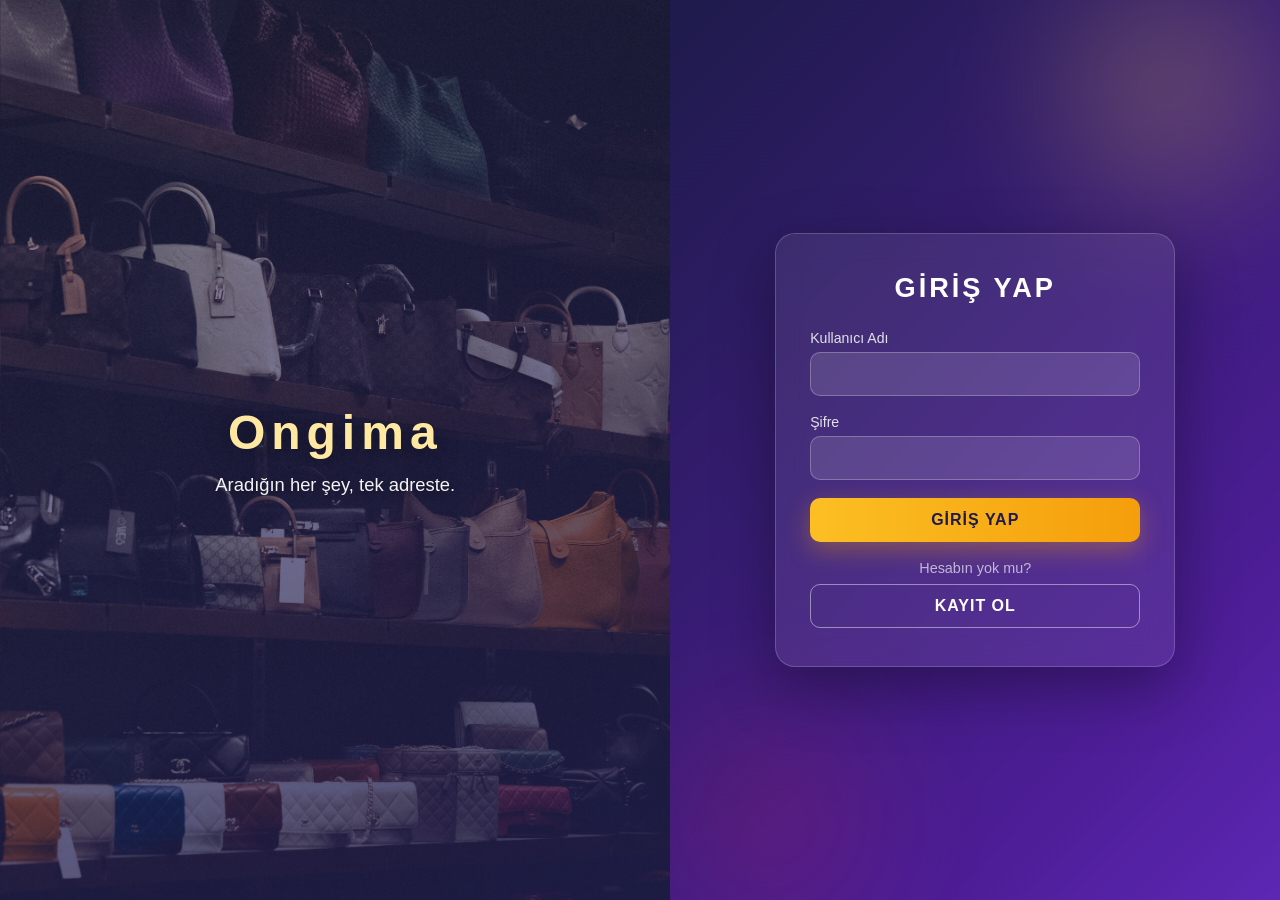
<file: frontend/admin.html>
<!DOCTYPE html>
<html lang="tr">
<head>
    <meta charset="UTF-8">
    <meta name="viewport" content="width=device-width, initial-scale=1.0">
    <title>Yönetim - Ongima</title>
    <link rel="stylesheet" href="css/style.css">
    <script>
        // İçerik oluşmadan hızlı koruma: rol, kurcalanabilen localStorage yerine
        // imzalı JWT'nin rol claim'inden doğrulanır (asıl kontrol admin.js'te tekrarlanır).
        (function () {
            try {
                const t = localStorage.getItem("token");
                const p = t && JSON.parse(decodeURIComponent(atob(t.split(".")[1].replace(/-/g, "+").replace(/_/g, "/"))
                    .split("").map(c => "%" + ("00" + c.charCodeAt(0).toString(16)).slice(-2)).join("")));
                const role = p && (p["http://schemas.microsoft.com/ws/2008/06/identity/claims/role"] ?? p.role);
                const valid = p && (!p.exp || p.exp * 1000 > Date.now());
                if (!valid || role !== "Admin") window.location.replace("login.html");
            } catch { window.location.replace("login.html"); }
        })();
    </script>
</head>
<body>
    <header>
        <h1><a href="shop.html">🛍️ Ongima</a></h1>
        <nav id="nav"></nav>
    </header>

    <div class="layout">
        <main class="admin-page">
            <a class="back-home" href="shop.html">← Ana Sayfaya Dön</a>
            <div class="admin-layout">
                <nav class="admin-nav">
                    <button class="tab-btn active" data-tab="orders">📦 Siparişler <span id="pending-badge" class="tab-badge" style="display:none"></span></button>
                    <button class="tab-btn" data-tab="products">🛍️ Ürünler</button>
                    <button class="tab-btn" data-tab="discounts">🏷️ İndirimler</button>
                    <button class="tab-btn" data-tab="weekly">⭐ Haftanın Fırsatı</button>
                    <button class="tab-btn" data-tab="coupons">🎟️ Kuponlar</button>
                    <button class="tab-btn" data-tab="mystery">🎁 Hediye Kutusu</button>
                    <button class="tab-btn" data-tab="categories">📂 Kategoriler</button>
                    <button class="tab-btn" data-tab="users">👥 Kullanıcılar</button>
                    <button class="tab-btn" data-tab="logs">📜 Loglar</button>
                    <button class="tab-btn" data-tab="analytics">📊 Analiz</button>
                </nav>

                <div class="admin-content">
                    <h2>YÖNETİM PANELİ</h2>
                    <p id="message"></p>

                    <section id="tab-orders" class="tab-panel active">
                <div class="order-search-bar">
                    <input type="text" id="order-search" class="order-search"
                           placeholder="🔍 Sipariş/müşteri no, müşteri/alıcı adı, e-posta, il, ilçe, ürün veya tarih (örn. 20.07.2026) ara...">
                </div>
                <nav class="subtab-nav order-view-toggle">
                    <button type="button" class="ov-btn active" data-view="table">📋 Tablo</button>
                    <button type="button" class="ov-btn" data-view="region">📍 İl / İlçe</button>
                </nav>
                <div id="admin-orders"></div>
                <div id="admin-orders-grouped" style="display:none"></div>
            </section>

            <section id="tab-products" class="tab-panel">
                <form id="product-form" class="admin-form">
                    <input type="text" id="p-name" placeholder="Ürün adı" required>
                    <input type="text" id="p-desc" placeholder="Açıklama">
                    <input type="number" id="p-price" placeholder="Fiyat (TL)" min="0" step="0.01" required>
                    <input type="number" id="p-cost" placeholder="Maliyet (TL)" min="0" step="0.01">
                    <input type="number" id="p-stock" placeholder="Stok" min="0" required>
                    <input type="text" id="p-image" placeholder="Ana görsel URL (opsiyonel)">
                    <textarea id="p-images" placeholder="Ek görseller — slider için, her satıra bir URL" rows="3"></textarea>
                    <select id="p-category" required></select>
                    <button type="submit" id="p-submit" class="add-btn">Ürün Ekle</button>
                    <button type="button" id="p-cancel" class="btn-cancel" style="display:none">Vazgeç</button>
                </form>

                <!-- Generic çoklu-kolon filtre (Task #3): her kutu bir sütuna, kendi veri tipine
                     uygun araçla karşılık gelir. Değişince tablo AJAX ile anında güncellenir. -->
                <div class="admin-form column-filter" id="product-filter-bar">
                    <input type="text" id="pf-name" placeholder="🔍 Ürün adı">
                    <input type="number" id="pf-min-price" placeholder="Min fiyat" min="0" step="0.01">
                    <input type="number" id="pf-max-price" placeholder="Max fiyat" min="0" step="0.01">
                    <input type="number" id="pf-min-stock" placeholder="Min stok" min="0">
                    <select id="pf-category"><option value="">Tüm kategoriler</option></select>
                    <select id="pf-active">
                        <option value="">Aktif + Pasif</option>
                        <option value="true">Sadece aktif</option>
                        <option value="false">Sadece pasif</option>
                    </select>
                    <button type="button" id="pf-clear" class="btn-cancel">Filtreyi Temizle</button>
                </div>

                <div id="admin-products"></div>
            </section>

            <section id="tab-discounts" class="tab-panel">
                <!-- 1. bölüm: toplu araçlar (kategori / seçilenler) -->
                <h3 class="analytics-h">Toplu İndirim Araçları</h3>
                <p class="tab-hint">Bir kategorinin tüm ürünlerine ya da tabloda seçtiğin ürünlere tek seferde indirim uygula.</p>

                <nav class="subtab-nav">
                    <button type="button" class="subtab-btn active" data-subtab="category">📂 Kategoriye Göre İndirim</button>
                    <button type="button" class="subtab-btn" data-subtab="bulk">☑️ Seçilenlere Toplu İndirim</button>
                </nav>

                <div id="disc-subtab-category" class="subtab-panel active">
                    <div class="admin-form" id="cat-discount-bar">
                        <select id="cd-category"></select>
                        <input type="number" id="cd-percent" placeholder="İndirim %" min="1" max="99">
                        <input type="datetime-local" id="cd-start" title="Başlangıç (opsiyonel)">
                        <input type="datetime-local" id="cd-end" title="Bitiş (opsiyonel)">
                        <button type="button" id="cd-apply" class="add-btn">Kategoriye Uygula</button>
                    </div>
                </div>

                <div id="disc-subtab-bulk" class="subtab-panel">
                    <div class="admin-form" id="bulk-discount-bar">
                        <label class="bulk-count"><input type="checkbox" id="disc-select-all"> Görünenleri seç</label>
                        <input type="number" id="bulk-percent" placeholder="İndirim %" min="1" max="99">
                        <input type="datetime-local" id="bulk-start" title="Başlangıç (opsiyonel)">
                        <input type="datetime-local" id="bulk-end" title="Bitiş (opsiyonel)">
                        <button type="button" id="bulk-apply" class="add-btn">Seçilenlere Uygula</button>
                        <button type="button" id="bulk-clear" class="btn-cancel">Seçilenlerin İndirimini Kaldır</button>
                    </div>
                </div>

                <!-- 2. bölüm: ürün bazında tablo (başlık + arama aynı satırda) -->
                <div class="disc-table-head">
                    <h3 class="analytics-h">Ürün Bazında İndirim</h3>
                    <input type="text" id="disc-search" class="disc-search" placeholder="🔍 Ürün ara...">
                </div>
                <p class="tab-hint">Bir ürünün satırına % ya da indirimli fiyat gir → <strong>Kaydet</strong>. Kaldırmak için 🗑. Toplu işlem için satırları seçip yukarıdaki araçları kullan.</p>
                <div id="admin-discounts"></div>
            </section>

            <section id="tab-weekly" class="tab-panel">
                <h3 class="analytics-h">Bölüm Ayarları</h3>
                <p class="tab-hint">Vitrindeki başlık, kampanyanın başlayacağı ve biteceği tarih, bölümün açık olup olmadığı. Tarihler değişince seçili tüm ürünlerin indirim aralığı da bunlara güncellenir: <strong>başlangıç gelmeden indirim uygulanmaz ve bölüm görünmez</strong>, sayaç bitince indirimler kendiliğinden kalkar. Başlangıcı boş bırakırsan kampanya hemen geçerlidir.</p>
                <div class="admin-form" id="wd-settings-bar">
                    <input type="text" id="wd-title" placeholder="Bölüm başlığı (örn. Haftanın Fırsatı)">
                    <label class="wd-date"><span>Başlangıç</span><input type="datetime-local" id="wd-starts" title="Kampanyanın başlayacağı an (boş = hemen)"></label>
                    <label class="wd-date"><span>Bitiş</span><input type="datetime-local" id="wd-ends" title="Geri sayım bitişi"></label>
                    <label class="bulk-count"><input type="checkbox" id="wd-active"> Bölüm aktif</label>
                    <button type="button" id="wd-save-settings" class="add-btn">Ayarları Kaydet</button>
                </div>

                <h3 class="analytics-h">Vitrindeki Ürünler</h3>
                <p class="tab-hint">Sıra numarasını değiştirip ⇅ ile kaydet, oranı değiştirip ✓ ile kaydet, 🗑 ile vitrinden çıkar (indirimi de kalkar).</p>
                <div id="wd-current"></div>

                <h3 class="analytics-h">Ürün Ekle</h3>
                <p class="tab-hint">Filtrele, satırları işaretleyip tek oranla <strong>toplu ekle</strong> ya da tek tek <strong>Ekle</strong>. Zaten indirimli ürünlerin güncel fiyatı listede görünür.</p>
                <div class="admin-form column-filter" id="wd-filter-bar">
                    <input type="text" id="wd-f-name" placeholder="🔍 Ürün adı">
                    <input type="number" id="wd-f-min-price" placeholder="Min fiyat" min="0" step="0.01">
                    <input type="number" id="wd-f-max-price" placeholder="Max fiyat" min="0" step="0.01">
                    <select id="wd-f-category"><option value="">Tüm kategoriler</option></select>
                    <button type="button" id="wd-f-clear" class="btn-cancel">Filtreyi Temizle</button>
                </div>
                <div class="admin-form" id="wd-bulk-bar">
                    <label class="bulk-count"><input type="checkbox" id="wd-select-all"> Görünenleri seç</label>
                    <!-- "Görünenleri seç" yalnızca filtreyle listelenen satırları işaretler.
                         Tümünü Seç ise filtreyi yok sayıp vitrinde olmayan BÜTÜN aktif ürünleri
                         seçer — tek tek işaretlemek yorucu olduğunda tek tıkla hepsi. -->
                    <button type="button" id="wd-select-every" class="btn-cancel">✔ Tümünü Seç</button>
                    <button type="button" id="wd-select-none" class="btn-cancel">Seçimi Temizle</button>
                    <span id="wd-select-count" class="bulk-count muted">0 ürün seçili</span>
                    <input type="number" id="wd-bulk-pct" placeholder="İndirim %" min="1" max="99" value="20">
                    <button type="button" id="wd-bulk-add" class="add-btn">Seçilenleri Ekle</button>
                </div>
                <div id="wd-picker"></div>
            </section>

            <section id="tab-coupons" class="tab-panel">
                <form id="coupon-form" class="admin-form coupon-form">
                    <input type="text" id="c-code" placeholder="Kod (örn. YAZ10)" required>
                    <!-- Tür ile değer AYNI şeyi söylemez, birbirini tamamlar: tür indirimin
                         cinsini (yüzde mi, TL mi), değer ise miktarını belirler. Karışmasın
                         diye tek bir alan gibi davranırlar: tür değişince değer kutusunun
                         etiketi ve sınırları (%1-99 / en az 1 TL) da değişir. -->
                    <select id="c-type" title="İndirimin cinsi">
                        <option value="0">% Yüzde</option>
                        <option value="1">TL Tutar</option>
                    </select>
                    <input type="number" id="c-value" placeholder="İndirim oranı (%)" step="0.01" min="1" max="99" required>
                    <!-- Çoklu seçim: hiç kimse seçilmezse kupon herkese açıktır -->
                    <div id="c-users" class="user-picker" title="Kupon kimlere tanımlansın?">
                        <button type="button" id="c-users-toggle" class="user-picker-toggle"
                                aria-expanded="false" aria-controls="c-users-list">Herkese açık</button>
                        <div id="c-users-list" class="user-picker-list" hidden></div>
                    </div>
                    <input type="number" id="c-min" placeholder="Min. sepet (TL)" step="0.01" min="0">
                    <input type="number" id="c-maxuses" placeholder="Toplam limit" min="1">
                    <input type="number" id="c-peruser" placeholder="Kişi başı limit" min="1">
                    <input type="datetime-local" id="c-start" title="Başlangıç (boş = hemen)">
                    <input type="datetime-local" id="c-end" title="Bitiş (boş = süresiz)">
                    <button type="submit" class="add-btn">Kupon Ekle</button>
                    <button type="button" id="coupon-cancel" class="filter-clear" style="display:none">Vazgeç</button>
                </form>
                <p class="tab-hint">Boş bırakılan limit/tarih alanları "sınırsız" demektir. Kupon silinmez, <strong>kapatılır</strong> — geçmiş siparişlerin kaydı korunur. Müşteri seçilirse kuponu <strong>yalnızca seçilen müşteriler</strong> görür ve kullanabilir; hiç seçilmezse herkese açıktır.</p>
                <div id="admin-coupons"></div>
            </section>

            <!-- Gizemli hediye kutusu: ödüller RASTGELE dağıtılır ama havuzu ve çıkma
                 ihtimallerini buradan yönetirsin. Kazanan ödül her zaman sunucuda seçilir. -->
            <section id="tab-mystery" class="tab-panel">
                <h3 class="analytics-h">Oyun Ayarları</h3>
                <p class="tab-hint">Müşteri günde bir kez kutu açar; hangi ödülü kazandığına <strong>sunucu</strong> karar verir ve ödül gerçek bir kupona dönüşür. Buradan oyunu açıp kapatabilir, bekleme süresini, kuponun kaç gün geçerli olacağını ve ekranda kaç kutu görüneceğini ayarlayabilirsin.</p>
                <div class="admin-form" id="mb-settings-bar">
                    <label class="bulk-count"><input type="checkbox" id="mb-active"> Oyun açık</label>
                    <label class="wd-date"><span>Bekleme (saat)</span><input type="number" id="mb-cooldown" min="1" max="720" value="24"></label>
                    <label class="wd-date"><span>Kupon geçerliliği (gün)</span><input type="number" id="mb-validdays" min="1" max="365" value="7"></label>
                    <label class="wd-date"><span>Kutu sayısı</span><input type="number" id="mb-boxcount" min="1" max="6" value="3"></label>
                    <button type="button" id="mb-save-settings" class="add-btn">Ayarları Kaydet</button>
                    <span id="mb-stats" class="bulk-count muted"></span>
                </div>

                <h3 class="analytics-h">Ödül Havuzu</h3>
                <p class="tab-hint">Bir ödülün çıkma ihtimali, <strong>ağırlığının</strong> aktif ödüllerin ağırlık toplamına oranıdır (yandaki % sütunu bunu hesaplar). Ağırlığı büyüt → daha sık çıkar; 0 yap ya da kapat → hiç çıkmaz. Kapatılan/silinen ödül, daha önce kazanılmış kuponları etkilemez.</p>
                <div id="mb-prizes"></div>

                <h3 class="analytics-h">Yeni Ödül Ekle</h3>
                <form id="mb-prize-form" class="admin-form">
                    <input type="text" id="mb-emoji" placeholder="Emoji" value="🎁" maxlength="4" style="width:70px">
                    <input type="text" id="mb-label" placeholder="Ödül adı (örn. %20 İndirim)" required>
                    <select id="mb-type" title="İndirimin cinsi">
                        <option value="0">% Yüzde</option>
                        <option value="1">TL Tutar</option>
                    </select>
                    <input type="number" id="mb-value" placeholder="İndirim oranı (%)" step="0.01" min="1" max="99" required>
                    <input type="number" id="mb-min" placeholder="Min. sepet (TL)" step="0.01" min="0">
                    <input type="number" id="mb-weight" placeholder="Ağırlık" min="0" max="1000" value="10" title="Çıkma ağırlığı: büyükse daha sık çıkar">
                    <button type="submit" class="add-btn">Ödül Ekle</button>
                </form>
            </section>

            <section id="tab-categories" class="tab-panel">
                <form id="category-form" class="admin-form">
                    <input type="text" id="category-name" placeholder="Yeni kategori adı" required>
                    <select id="category-parent">
                        <option value="">Ana kategori (üst yok)</option>
                    </select>
                    <button type="submit" class="add-btn">Kategori Ekle</button>
                </form>
                <ul id="admin-categories" class="category-admin-list"></ul>
            </section>

            <section id="tab-users" class="tab-panel">
                <form id="user-form" class="admin-form">
                    <input type="text" id="u-name" placeholder="Kullanıcı adı" required>
                    <input type="email" id="u-email" placeholder="E-posta (zorunlu)" required>
                    <input type="tel" id="u-phone" placeholder="Telefon">
                    <input type="text" id="u-address" placeholder="Adres">
                    <input type="password" id="u-pass" placeholder="Şifre (en az 6 karakter)" minlength="6" required>
                    <select id="u-role">
                        <option value="Customer">Customer</option>
                        <option value="Admin">Admin</option>
                    </select>
                    <button type="submit" class="add-btn">Kullanıcı Ekle</button>
                </form>
                <div id="admin-users"></div>
            </section>

            <section id="tab-logs" class="tab-panel">
                <div class="admin-form" id="logs-filter-bar">
                    <input type="text" id="log-search" placeholder="🔍 İşlem, kullanıcı, IP, yol veya hata ara...">
                    <span class="tab-hint">Her kaydın ne olduğu "Açıklama" sütununda düz Türkçe yazar (kim, neyi, hangi sonuçla). "Durum" sütunundaki rozetin üzerine gelirsen ayrıntılı açıklamayı görürsün.</span>
                </div>
                <div id="admin-logs"></div>
            </section>

                    <section id="tab-analytics" class="tab-panel">
                        <!-- Glassmorphism gösterge paneli: ferah/aydınlık tema + buzlu cam kartlar.
                             "Böl ve Yönet": her alt-sekmenin JS'i yalnızca o sekme aktifken çalışır
                             (Canlı Akış interval'i durur, harita ilk açılışta bir kez kurulur). -->
                        <div class="dash">
                            <nav class="dash-subnav" role="tablist">
                                <button type="button" class="dash-tab active" data-dash="summary">📊 Özet</button>
                                <button type="button" class="dash-tab" data-dash="live">🔴 Canlı Akış</button>
                                <button type="button" class="dash-tab" data-dash="map">🗺️ Bölgesel Harita</button>
                            </nav>

                            <div id="dash-summary" class="dash-panel active">
                                <div class="admin-form dash-glass" id="analytics-range-bar">
                                    <label class="bulk-count">Başlangıç <input type="date" id="an-from"></label>
                                    <label class="bulk-count">Bitiş <input type="date" id="an-to"></label>
                                    <select id="an-category" title="Kategoriye göre"><option value="">Tüm kategoriler</option></select>
                                    <select id="an-status" title="Sipariş durumuna göre">
                                        <option value="">Tüm durumlar</option>
                                        <option value="0">Bekliyor</option>
                                        <option value="1">Onaylandı</option>
                                        <option value="2">Reddedildi</option>
                                        <option value="3">Kargoda</option>
                                        <option value="4">Teslim Edildi</option>
                                        <option value="5">İptal Edildi</option>
                                    </select>
                                    <input type="text" id="an-customer" placeholder="🔍 Müşteri adı / no" title="Müşteri adına veya numarasına göre">
                                    <input type="text" id="an-city" placeholder="Şehir" title="Sipariş şehrine göre">
                                    <input type="number" id="an-min-total" placeholder="Min ₺" min="0" title="Sipariş tutarı alt sınırı">
                                    <input type="number" id="an-max-total" placeholder="Max ₺" min="0" title="Sipariş tutarı üst sınırı">
                                    <button type="button" id="an-apply" class="add-btn">Filtreyi Uygula</button>
                                    <button type="button" id="an-clear" class="btn-cancel">Temizle</button>
                                </div>
                                <div id="admin-analytics"></div>
                            </div>

                            <div id="dash-live" class="dash-panel">
                                <div class="dash-glass live-head">
                                    <div class="live-title">
                                        <span class="live-dot"></span>
                                        <h3>Canlı Sipariş Akışı</h3>
                                        <span class="live-sub">gerçek siparişler · canlı</span>
                                    </div>
                                    <div class="live-stats">
                                        <div class="live-stat"><span id="live-count">0</span><small>oturum siparişi</small></div>
                                        <div class="live-stat"><span id="live-sum">0 TL</span><small>oturum cirosu</small></div>
                                        <button type="button" id="live-toggle" class="add-btn live-toggle">⏸ Duraklat</button>
                                    </div>
                                </div>
                                <div id="live-feed" class="live-feed dash-glass">
                                    <p class="live-empty">Canlı akış başladı, yeni siparişler bekleniyor…</p>
                                </div>
                            </div>

                            <div id="dash-map" class="dash-panel">
                                <div class="dash-glass map-head">
                                    <h3>🗺️ Bölgelere Göre Sipariş Yoğunluğu</h3>
                                    <span class="live-sub">Bölgenin üzerine gel — detay için</span>
                                </div>
                                <div class="map-wrap dash-glass">
                                    <div id="region-map" class="region-map"></div>
                                    <div id="map-tooltip" class="map-tooltip" hidden></div>
                                </div>
                            </div>
                        </div>
                    </section>
                </div>
            </div>
        </main>
    </div>

    <!-- Müşteri bilgileri penceresi -->
    <div id="customer-modal" class="info-modal-overlay" style="display:none">
        <div class="info-modal-box">
            <button class="info-modal-close" id="customer-modal-close">×</button>
            <div id="customer-modal-body"></div>
        </div>
    </div>

    <!-- Ürünün sipariş tarihçesi penceresi -->
    <div id="product-history-modal" class="info-modal-overlay" style="display:none">
        <div class="info-modal-box">
            <button class="info-modal-close" id="product-history-close">×</button>
            <h3 id="product-history-title"></h3>
            <!-- Ürün geçmişi sütun filtreleri (Task #3): AJAX ile filtrelenmiş geçmiş yüklenir -->
            <div class="admin-form column-filter" id="history-filter-bar" style="display:none">
                <input type="text" id="hf-customer" placeholder="🔍 Müşteri adı">
                <label class="filter-date">Baş. <input type="date" id="hf-from"></label>
                <label class="filter-date">Bit. <input type="date" id="hf-to"></label>
                <input type="number" id="hf-min-qty" placeholder="Min adet" min="1">
                <select id="hf-status">
                    <option value="">Tüm durumlar</option>
                    <option value="1">Onaylandı</option>
                    <option value="0">Bekliyor</option>
                    <option value="2">Reddedildi</option>
                </select>
                <button type="button" id="hf-clear" class="btn-cancel">Temizle</button>
            </div>
            <div id="product-history-body"></div>
        </div>
    </div>

    <footer>
        <p>Ongima - Aslı'nın Projesi</p>
    </footer>

    <script src="js/api.js"></script>
    <script src="js/site.js"></script>
    <script src="js/admin.js"></script>
</body>
</html>
</file>
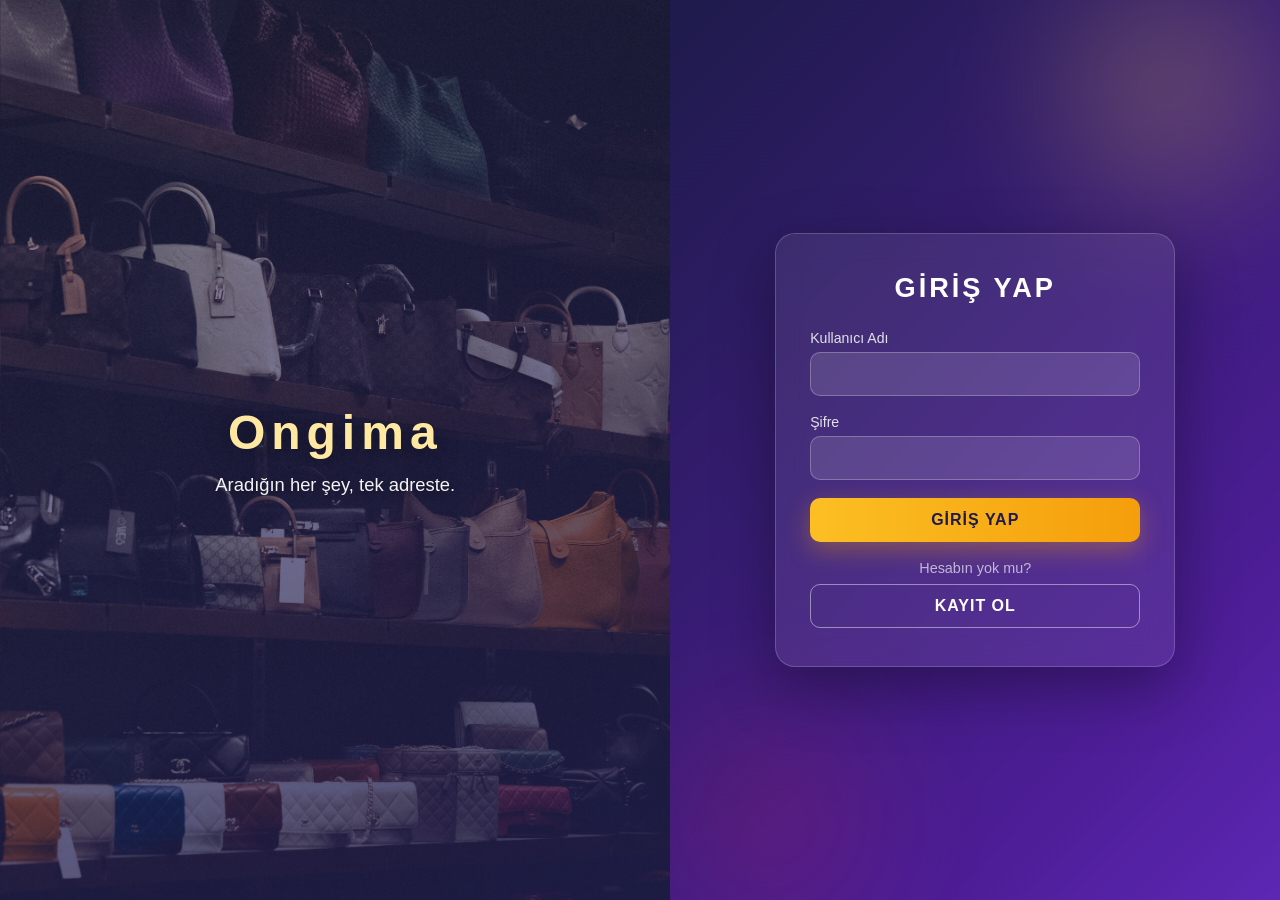
<file: frontend/cart.html>
<!DOCTYPE html>
<html lang="tr">
<head>
    <meta charset="UTF-8">
    <meta name="viewport" content="width=device-width, initial-scale=1.0">
    <title>Sepetim - Ongima</title>
    <link rel="stylesheet" href="css/style.css">
    <script>
        if (!localStorage.getItem("token")) {
            window.location.replace("login.html");
        }
    </script>
</head>
<body>
    <header>
        <h1><a href="shop.html">🛍️ Ongima</a></h1>
        <nav id="nav"></nav>
    </header>

    <div class="layout">
        <main class="cart-page">
            <a class="back-home" href="shop.html">← Ana Sayfaya Dön</a>
            <h2>SEPETİM</h2>
            <p id="message"></p>
            <div id="cart-items"></div>

            <!-- Teslimat adımı: "Siparişi Tamamla" tıklanana kadar gizli. Kayıtlı adresi olan
                 müşteri özeti görüp onaylar; formu ancak "Değiştir" derse açar. -->
            <div id="checkout-step" class="checkout-step" style="display:none">
                <h3>Teslimat Bilgileri</h3>

                <div id="address-summary" class="address-summary" style="display:none">
                    <div id="address-summary-text"></div>
                    <button type="button" id="address-edit" class="link-btn">Değiştir</button>
                </div>

                <div id="checkout-form" class="checkout-form">
                    <div class="checkout-grid">
                        <input type="text" id="recipient-name" placeholder="Ad Soyad">
                        <input type="tel" id="phone" placeholder="Telefon (05xx...)">
                        <input type="text" id="city" placeholder="İl (şehir)">
                        <input type="text" id="district" placeholder="İlçe">
                        <textarea id="address" rows="3" placeholder="Açık adres (mahalle, sokak, kapı no...)"></textarea>
                    </div>
                    <p class="field-note" id="address-save-note">Bu adres hesabına kaydedilir; sonraki siparişlerde tekrar yazman gerekmez.</p>
                </div>

                <div class="checkout-actions">
                    <button id="confirm-btn" class="add-btn">Siparişi Onayla</button>
                    <button type="button" id="checkout-cancel" class="filter-clear">Vazgeç</button>
                </div>
            </div>

            <div id="coupon-box" class="coupon-box">
                <label for="coupon-code">🎟️ İndirim kuponun var mı?</label>
                <div class="coupon-row">
                    <input type="text" id="coupon-code" placeholder="Kupon kodu" autocomplete="off">
                    <button type="button" id="coupon-apply" class="add-btn">Uygula</button>
                </div>
                <p id="coupon-message" class="coupon-message"></p>
            </div>

            <div class="cart-summary">
                <div class="summary-lines">
                    <div class="summary-line">
                        <span>Ara toplam</span>
                        <span id="cart-subtotal">0 TL</span>
                    </div>
                    <!-- İndirim satırı yalnızca kupon uygulanınca JS tarafından gösterilir -->
                    <div class="summary-line summary-discount" id="discount-line" style="display:none">
                        <span id="discount-label">İndirim</span>
                        <span id="cart-discount">0 TL</span>
                    </div>
                    <div class="summary-line summary-total">
                        <span>Toplam</span>
                        <strong id="cart-total">0 TL</strong>
                    </div>
                </div>
                <button id="checkout-btn" class="add-btn">Siparişi Tamamla</button>
            </div>
        </main>
    </div>

    <footer>
        <p>Ongima - Aslı'nın Projesi</p>
    </footer>

    <script src="js/api.js"></script>
    <script src="js/site.js"></script>
    <script src="js/chatbot.js"></script>
    <script src="js/cart.js"></script>
</body>
</html>
</file>
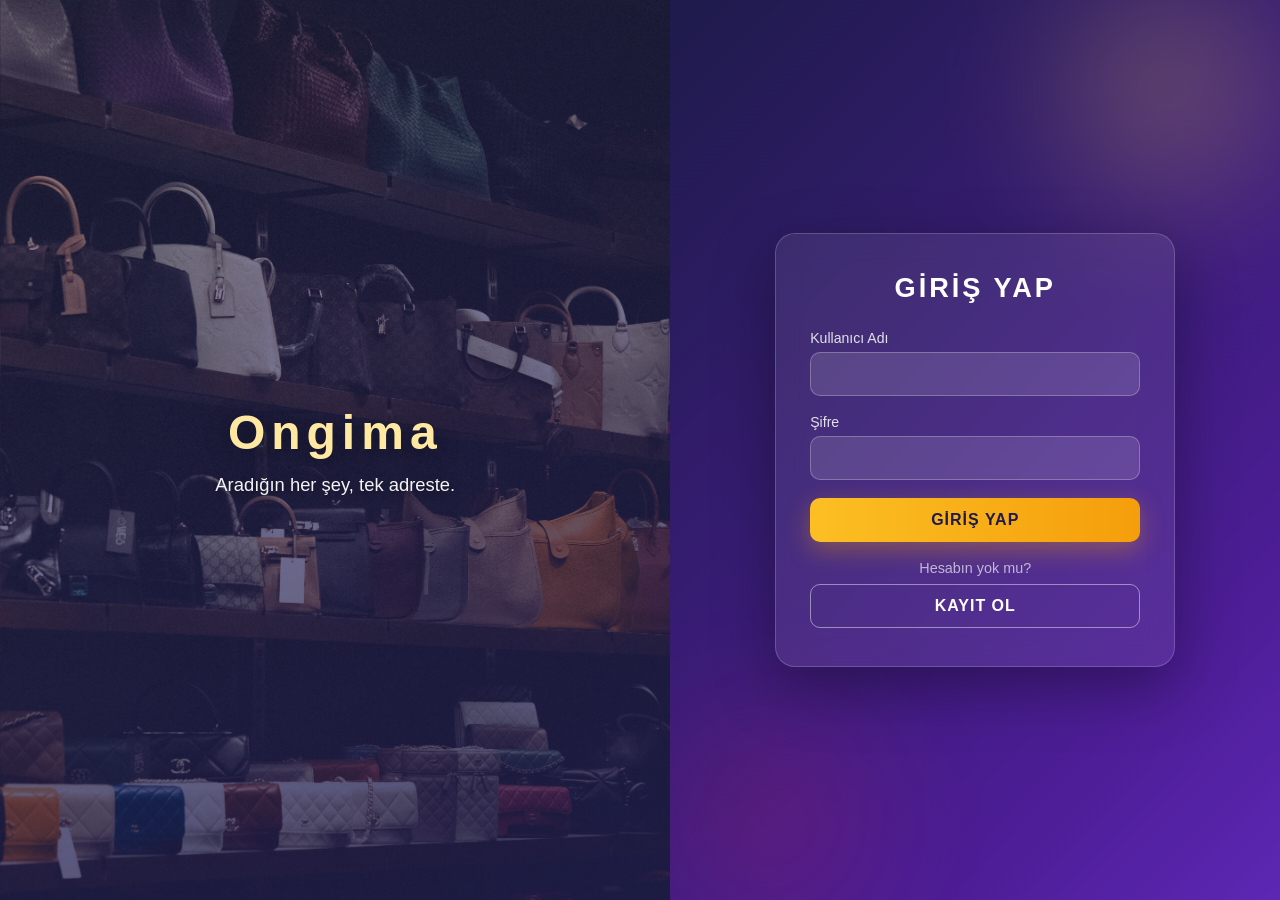
<file: frontend/coupons.html>
<!DOCTYPE html>
<html lang="tr">
<head>
    <meta charset="UTF-8">
    <meta name="viewport" content="width=device-width, initial-scale=1.0">
    <title>Kuponlarım - Ongima</title>
    <link rel="stylesheet" href="css/style.css">
</head>
<body>
    <header>
        <h1><a href="shop.html">🛍️ Ongima</a></h1>
        <nav id="nav"></nav>
    </header>

    <div class="layout">
        <main class="coupons-page">
            <a class="back-home" href="shop.html">← Alışverişe Dön</a>
            <h2>🎟️ KUPONLARIM</h2>
            <p class="tab-hint">Kupon kodunu sepetteki kupon kutusuna yazarak kullanabilirsin. Kodun üstüne tıklayınca kopyalanır.</p>
            <div id="coupons" class="coupon-grid">
                <p class="empty">Yükleniyor…</p>
            </div>
        </main>
    </div>

    <footer>
        <p>Ongima - Aslı'nın Projesi</p>
    </footer>

    <script src="js/api.js"></script>
    <script src="js/site.js"></script>
    <script src="js/chatbot.js"></script>
    <script src="js/coupons.js"></script>
</body>
</html>
</file>
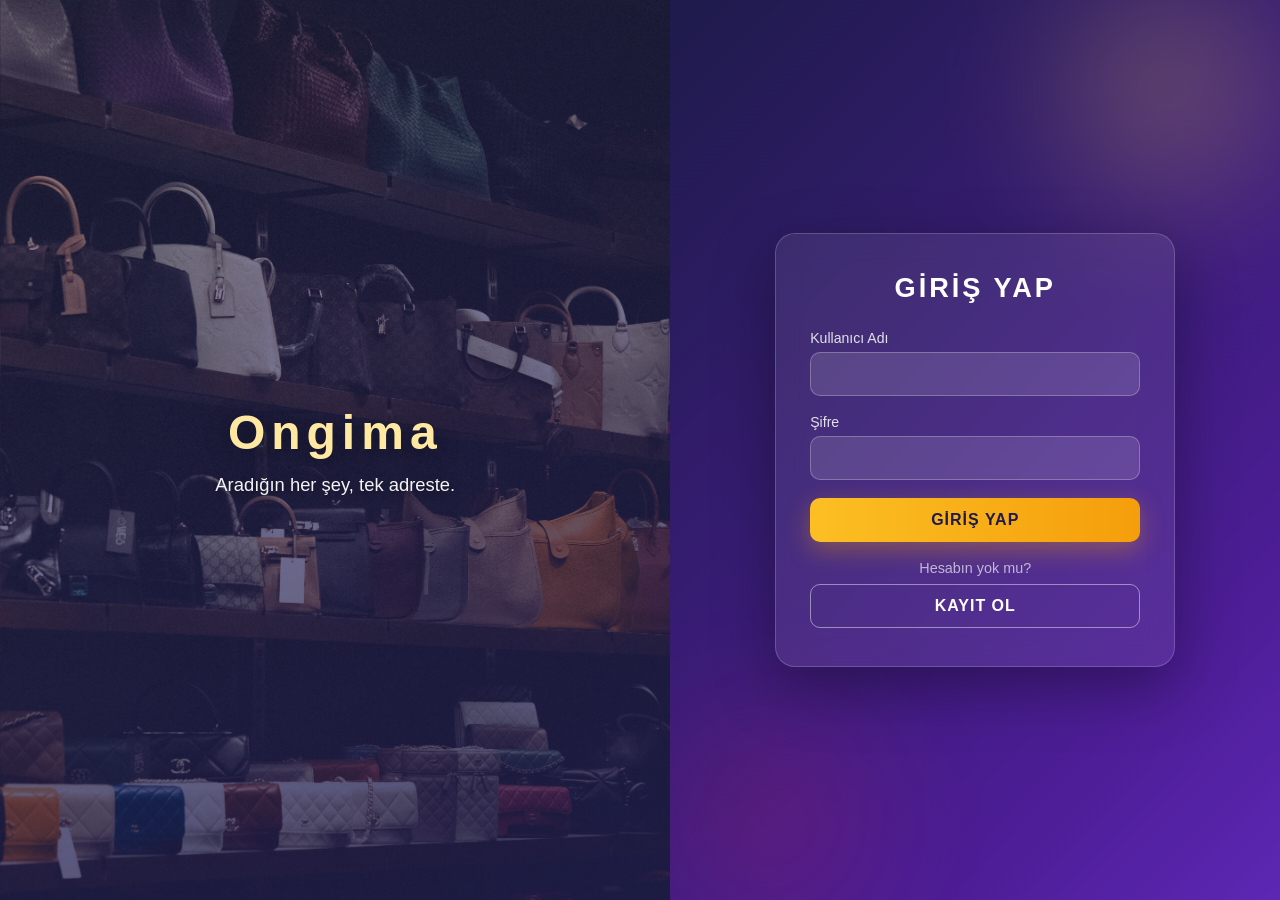
<file: frontend/favorites.html>
<!DOCTYPE html>
<html lang="tr">
<head>
    <meta charset="UTF-8">
    <meta name="viewport" content="width=device-width, initial-scale=1.0">
    <title>Favorilerim - Ongima</title>
    <link rel="stylesheet" href="css/style.css">
</head>
<body>
    <header>
        <h1><a href="shop.html">🛍️ Ongima</a></h1>
        <nav id="nav"></nav>
    </header>

    <div class="layout">
        <main class="favorites-page">
            <h2 id="fav-title">❤️ Favorilerim</h2>
            <div id="favorites" class="product-grid">
                <p>Yükleniyor...</p>
            </div>
        </main>
    </div>

    <footer>
        <p>Ongima - Aslı'nın Projesi</p>
    </footer>

    <script src="js/api.js"></script>
    <script src="js/site.js"></script>
    <script src="js/chatbot.js"></script>
    <script src="js/favorites.js"></script>
</body>
</html>
</file>
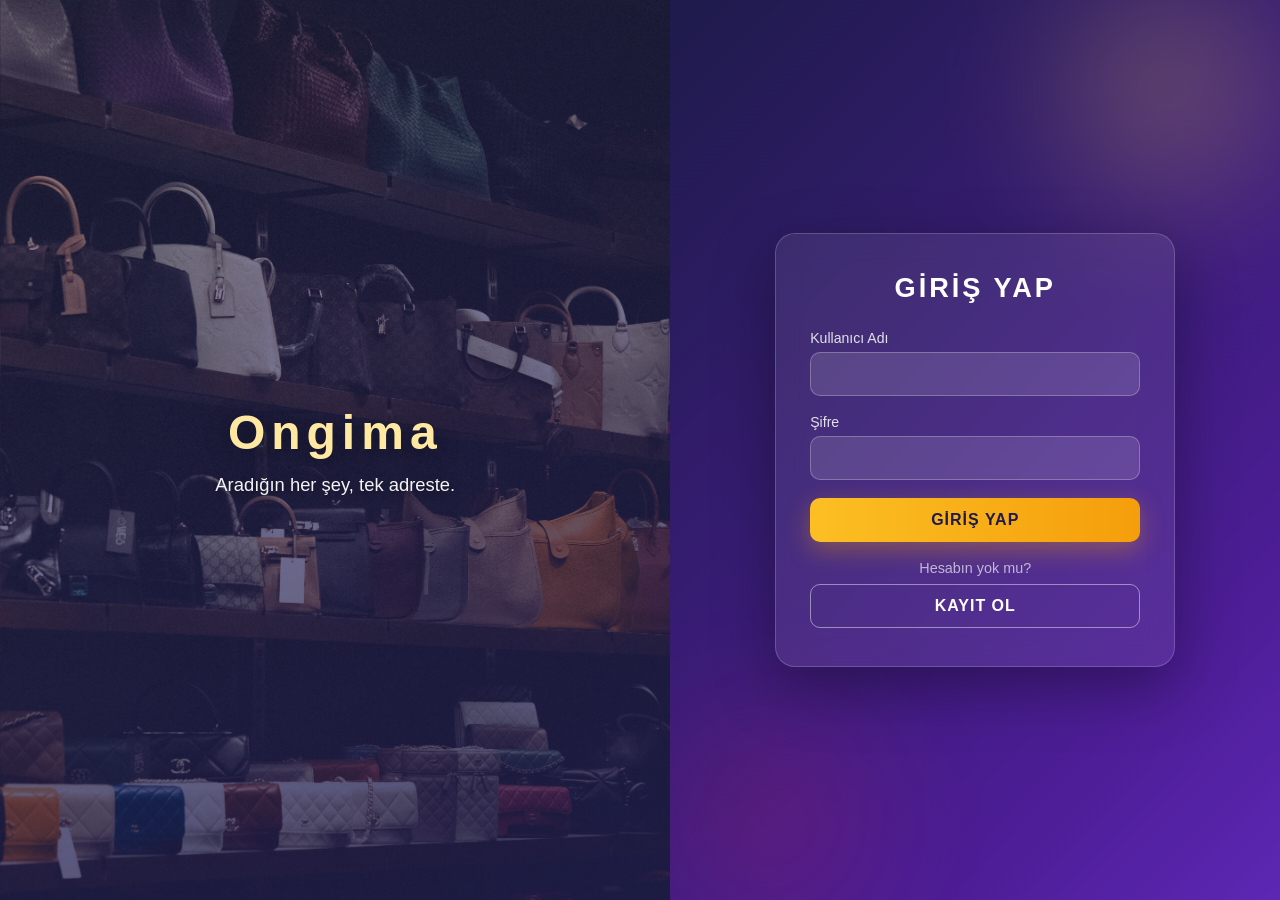
<file: frontend/login.html>
<!DOCTYPE html>
<html lang="tr">
<head>
    <meta charset="UTF-8">
    <meta name="viewport" content="width=device-width, initial-scale=1.0">
    <title>Giriş - Ongima</title>
    <link rel="stylesheet" href="css/login.css">
</head>
<body>
    <main class="login-page">

    <section class="brand-panel">
        <h1>Ongima</h1>
        <p>Aradığın her şey, tek adreste.</p>
    </section>

    <section class="login-panel">
        <form id="login-form" class="login-card">
            <h1>GİRİŞ YAP</h1>
            <p id="message"></p>

            <label for="username">Kullanıcı Adı</label>
            <input type="text" id="username" required>

            <label for="password">Şifre</label>
            <input type="password" id="password" required>

            <button type="submit">GİRİŞ YAP</button>

            <p class="form-link">Hesabın yok mu?</p>
            <a href="register.html" class="btn-secondary">KAYIT OL</a>
        </form>
    </section>
    </main>

    <script src="js/api.js"></script>
    <script src="js/auth.js"></script>

</body>
</html>
</file>
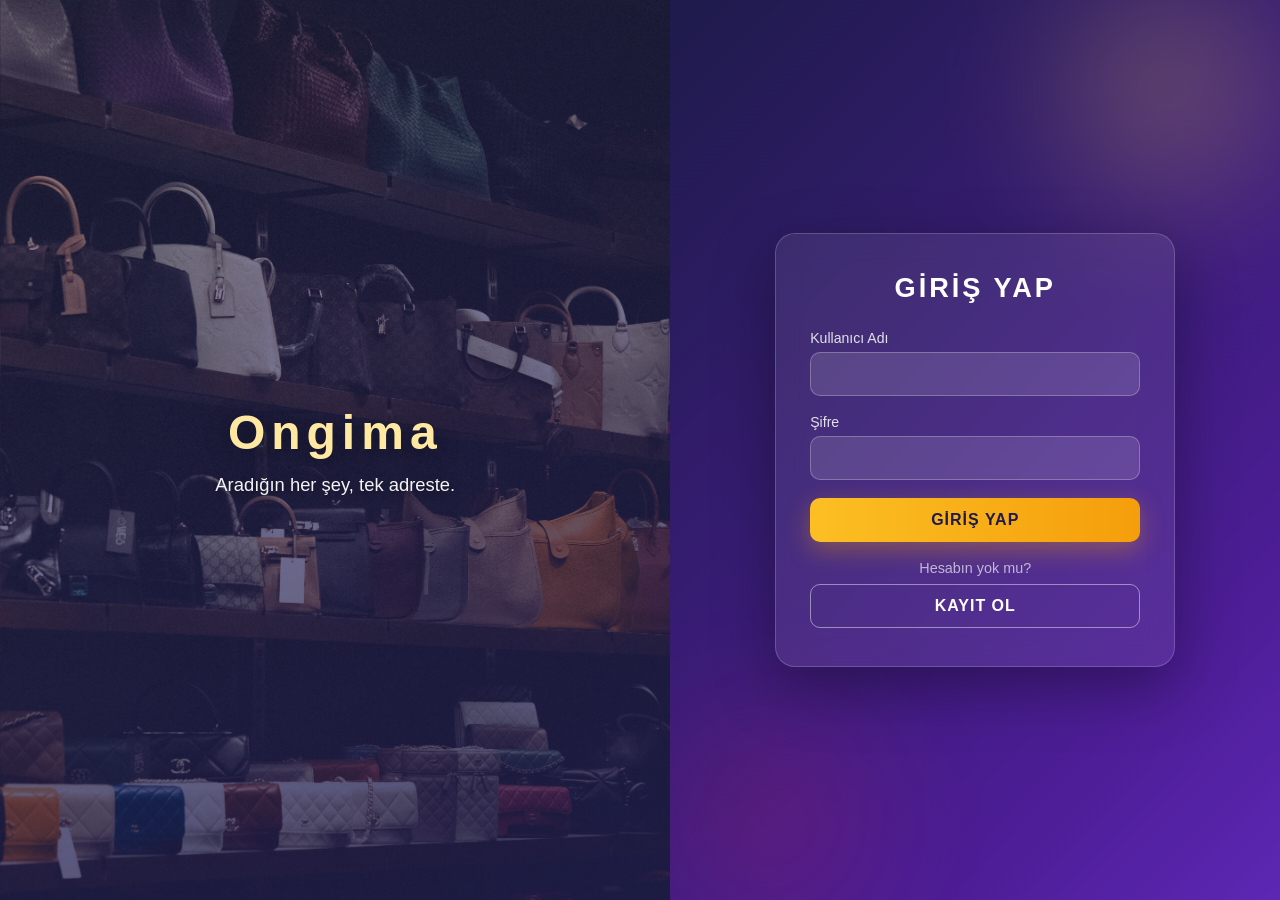
<file: frontend/mysterybox.html>
<!DOCTYPE html>
<html lang="tr">
<head>
    <meta charset="UTF-8">
    <meta name="viewport" content="width=device-width, initial-scale=1.0">
    <title>Gizemli Hediye Kutuları - Ongima</title>
    <link rel="stylesheet" href="css/style.css">
</head>
<body>
    <header>
        <h1><a href="shop.html">🛍️ Ongima</a></h1>
        <nav id="nav"></nav>
    </header>

    <div class="layout">
        <main class="mystery-page">
            <a class="back-home" href="shop.html">← Alışverişe Dön</a>

            <section class="mystery-hero">
                <h2>🎁 Gizemli Hediye Kutuları</h2>
                <p>Üç kutudan birini seç, sürpriz ödülünü kap! Günde <strong>bir</strong> hakkın var —
                   kazandığın kupon anında <a href="coupons.html">Kuponlarım</a>'a düşer.</p>
            </section>

            <div id="mystery-stage" class="mystery-stage">
                <p class="empty">Yükleniyor…</p>
            </div>

            <div id="mystery-result" class="mystery-result" hidden></div>
        </main>
    </div>

    <footer>
        <p>Ongima - Aslı'nın Projesi</p>
    </footer>

    <script src="js/api.js"></script>
    <script src="js/site.js"></script>
    <script src="js/chatbot.js"></script>
    <script src="js/mysterybox.js"></script>
</body>
</html>
</file>
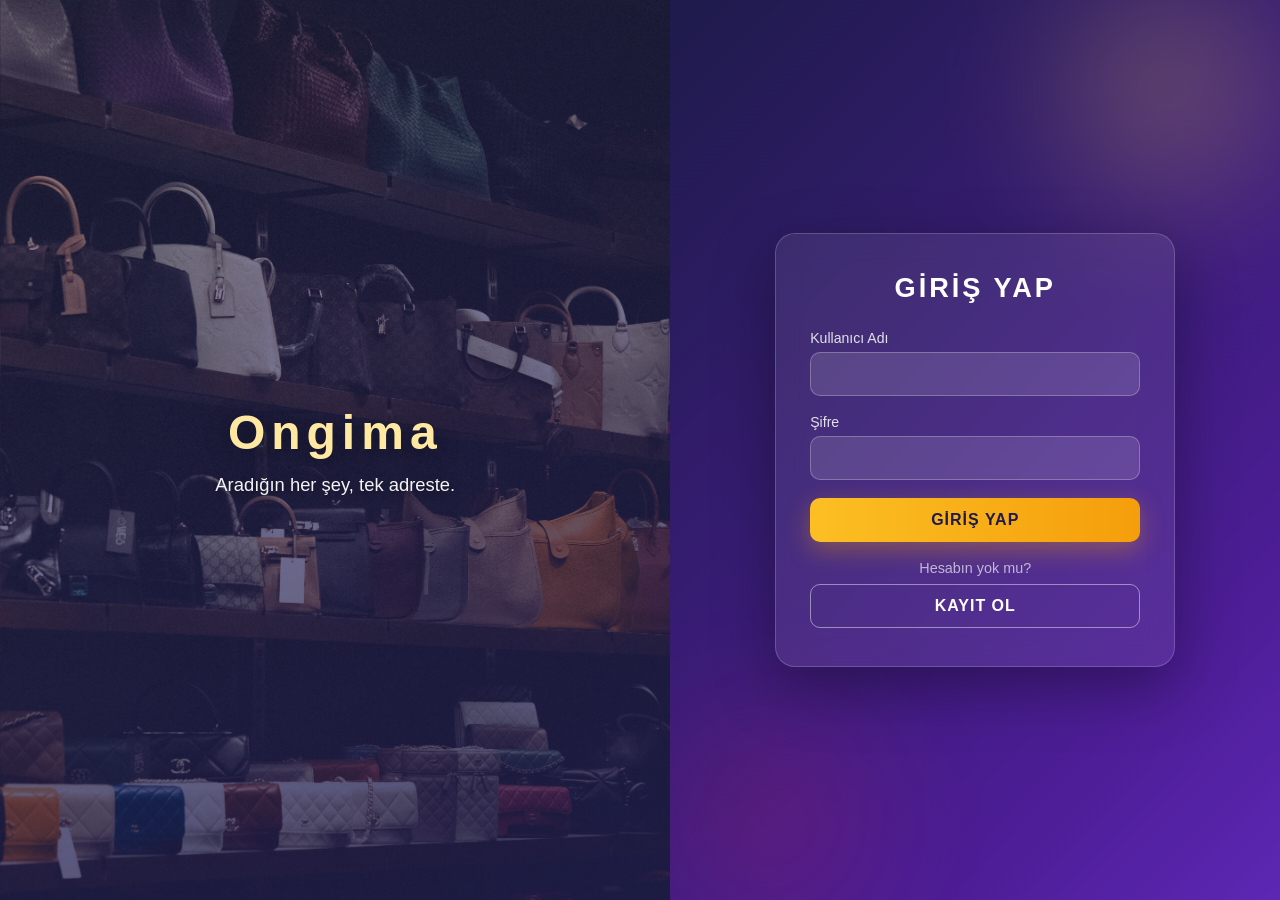
<file: frontend/orders.html>
<!DOCTYPE html>
<html lang="tr">
<head>
    <meta charset="UTF-8">
    <meta name="viewport" content="width=device-width, initial-scale=1.0">
    <title>Siparişlerim - Ongima</title>
    <link rel="stylesheet" href="css/style.css">
    <script>
        if (!localStorage.getItem("token")) {
            window.location.replace("login.html");
        }
    </script>
</head>
<body>
    <header>
        <h1><a href="shop.html">🛍️ Ongima</a></h1>
        <nav id="nav"></nav>
    </header>

    <div class="layout">
        <main class="orders-page">
            <a class="back-home" href="shop.html">← Ana Sayfaya Dön</a>
            <h2>SİPARİŞLERİM</h2>
            <div id="orders-list"></div>
        </main>
    </div>

    <footer>
        <p>Ongima - Aslı'nın Projesi</p>
    </footer>

    <script src="js/api.js"></script>
    <script src="js/site.js"></script>
    <script src="js/chatbot.js"></script>
    <script src="js/orders.js"></script>
</body>
</html>
</file>
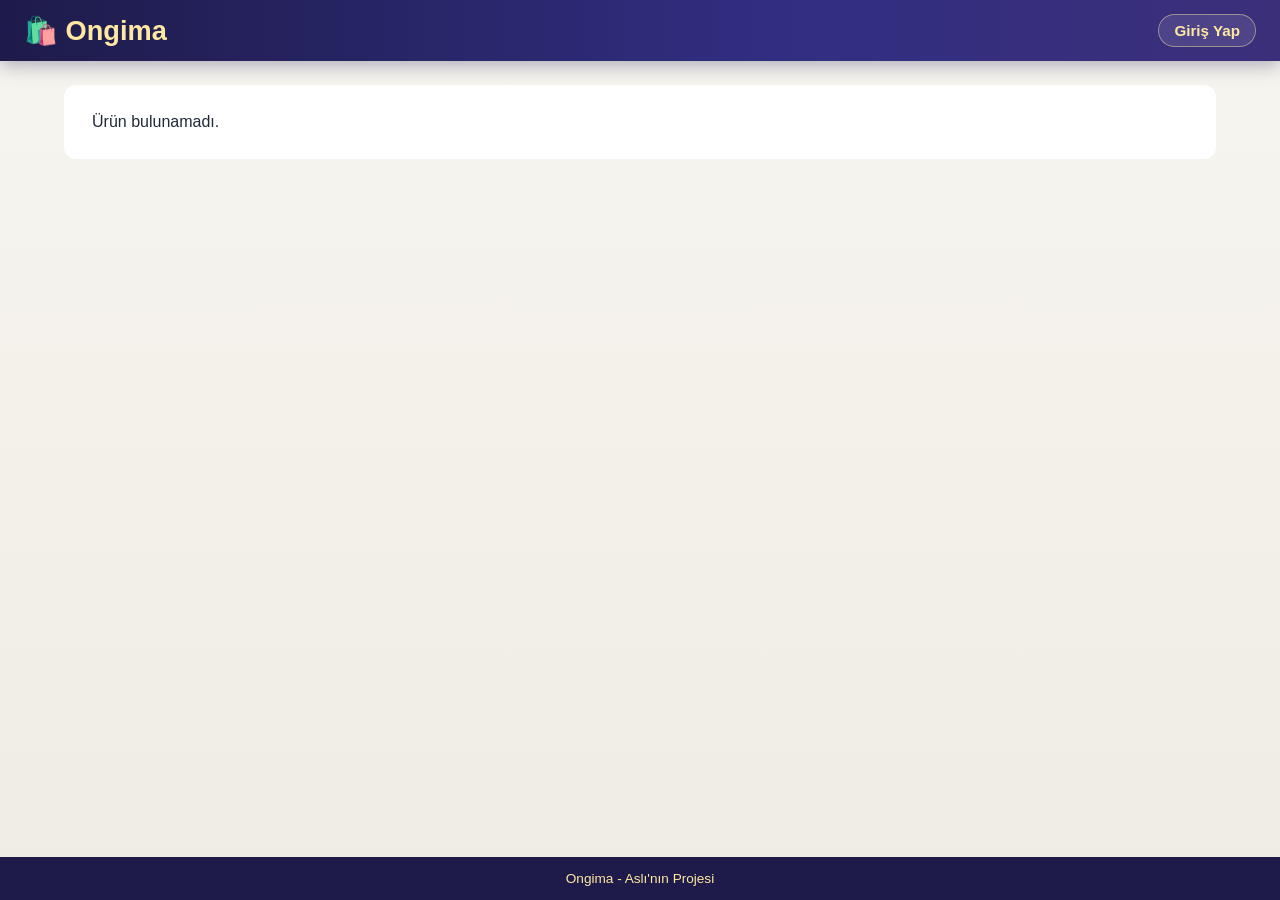
<file: frontend/product.html>
<!DOCTYPE html>
<html lang="tr">
<head>
    <meta charset="UTF-8">
    <meta name="viewport" content="width=device-width, initial-scale=1.0">
    <title>Ürün - Ongima</title>
    <link rel="stylesheet" href="css/style.css">
</head>
<body>
    <header>
        <h1><a href="shop.html">🛍️ Ongima</a></h1>
        <nav id="nav"></nav>
    </header>

    <div class="layout">
        <main class="product-detail" id="product-detail">
            <p>Yükleniyor...</p>
        </main>
    </div>

    <footer>
        <p>Ongima - Aslı'nın Projesi</p>
    </footer>

    <script src="js/api.js"></script>
    <script src="js/site.js"></script>
    <script src="js/chatbot.js"></script>
    <script src="js/product.js"></script>
</body>
</html>
</file>
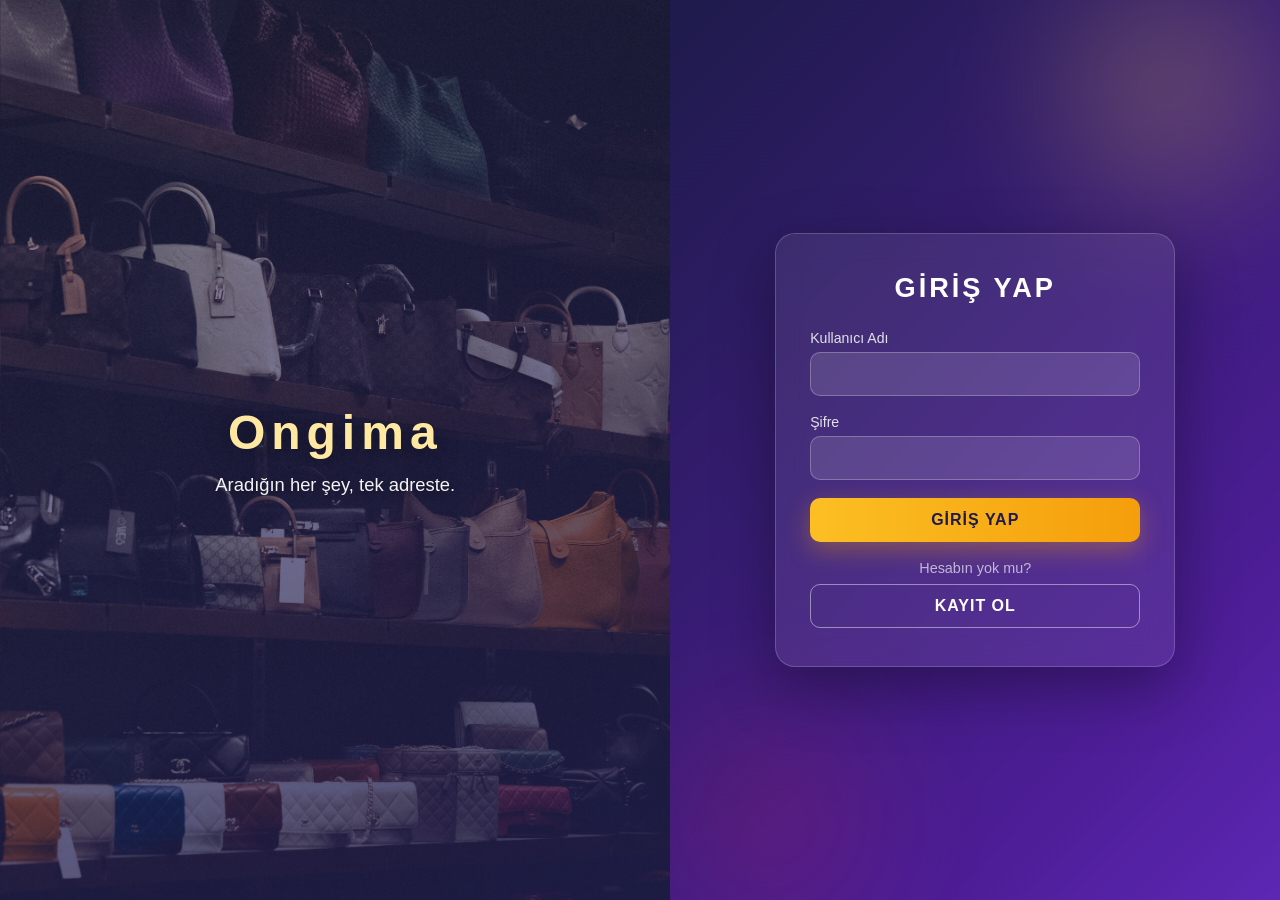
<file: frontend/profil.html>
<!DOCTYPE html>
<html lang="tr">
<head>
    <meta charset="UTF-8">
    <meta name="viewport" content="width=device-width, initial-scale=1.0">
    <title>Hesabım - Ongima</title>
    <link rel="stylesheet" href="css/style.css">
    <script>
        // Koruma <head>'de ve replace ile: sayfa çizilmeden yönlendirir, geri tuşuyla dönülemez
        if (!localStorage.getItem("token")) {
            window.location.replace("login.html");
        }
    </script>
</head>
<body>
    <header>
        <h1><a href="shop.html">🛍️ Ongima</a></h1>
        <nav id="nav"></nav>
    </header>

    <div class="layout">
        <main class="profile-page">
            <a class="back-home" href="shop.html">← Ana Sayfaya Dön</a>
            <h2>HESABIM</h2>

            <!-- E-postası olmayan kullanıcılar için uyarı; profil yüklenince gösterilir -->
            <div id="email-warning" class="profile-warning" style="display:none">
                ⚠️ Hesabında e-posta adresi yok — bu yüzden sipariş bildirimlerini alamıyorsun.
                Aşağıdan ekleyebilirsin.
            </div>

            <form id="profile-form" class="profile-card">
                <p id="message" class="profile-message"></p>

                <label for="username">Kullanıcı Adı</label>
                <input type="text" id="username" disabled title="Kullanıcı adı değiştirilemez">
                <p class="field-note">Siparişlerin ve kayıtların bu isme bağlı olduğu için değiştirilemez.</p>

                <label for="email">E-posta <span class="required-mark">*</span></label>
                <input type="email" id="email" required>
                <p class="field-note">Sipariş durumu bildirimleri bu adrese gönderilir.</p>

                <label for="fullname">Ad Soyad</label>
                <input type="text" id="fullname" placeholder="Kargoda görünecek alıcı adı">

                <label for="phone">Telefon</label>
                <input type="tel" id="phone" placeholder="05XX XXX XX XX">

                <label for="city">İl</label>
                <input type="text" id="city" placeholder="Şehir">

                <label for="district">İlçe</label>
                <input type="text" id="district" placeholder="İlçe">

                <label for="address">Açık Adres</label>
                <textarea id="address" rows="3" placeholder="Mahalle, sokak, kapı no..."></textarea>
                <p class="field-note">Teslimat adresin: sipariş verirken hazır gelir, her seferinde yeniden yazman gerekmez. Tek bir siparişi başka adrese göndermek istersen sepette değiştirebilirsin.</p>

                <button type="submit" id="save-btn" class="add-btn">Kaydet</button>
            </form>

            <p class="profile-meta" id="profile-meta"></p>
        </main>
    </div>

    <footer>
        <p>Ongima - Aslı'nın Projesi</p>
    </footer>

    <script src="js/api.js"></script>
    <script src="js/site.js"></script>
    <script src="js/chatbot.js"></script>
    <script src="js/profil.js"></script>
</body>
</html>
</file>
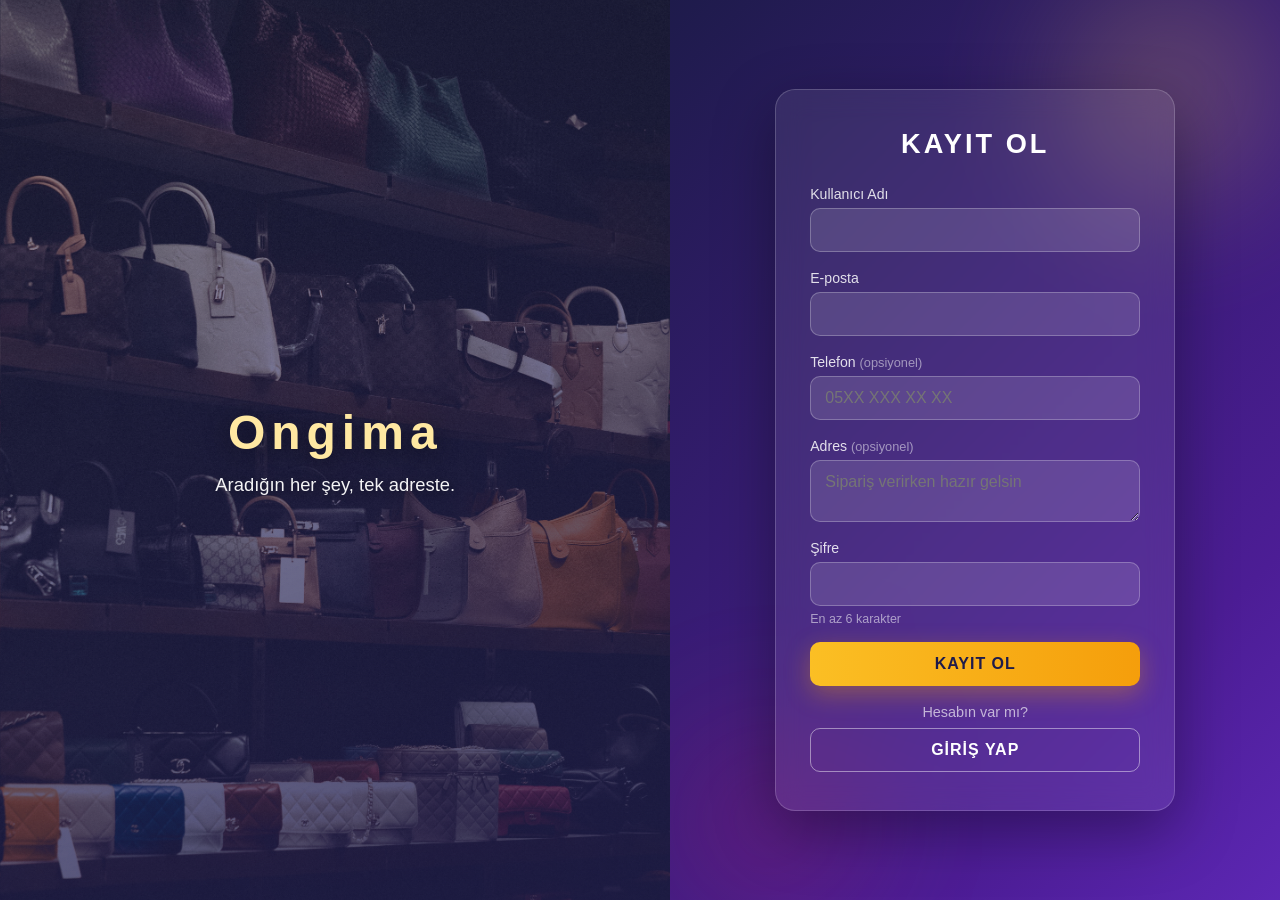
<file: frontend/register.html>
<!DOCTYPE html>
<html lang="tr">
<head>
    <meta charset="UTF-8">
    <meta name="viewport" content="width=device-width, initial-scale=1.0">
    <title>Kayıt - Ongima</title>
    <link rel="stylesheet" href="css/login.css">
</head>
<body>
    <main class="login-page">

    <section class="brand-panel">
        <h1>Ongima</h1>
        <p>Aradığın her şey, tek adreste.</p>
    </section>

    <section class="login-panel">
        <form id="register-form" class="login-card">
            <h1>KAYIT OL</h1>
            <p id="message"></p>

            <label for="username">Kullanıcı Adı</label>
            <input type="text" id="username" required>

            <label for="email">E-posta</label>
            <input type="email" id="email" required>

            <label for="phone">Telefon <span class="optional">(opsiyonel)</span></label>
            <input type="tel" id="phone" placeholder="05XX XXX XX XX">

            <label for="address">Adres <span class="optional">(opsiyonel)</span></label>
            <textarea id="address" rows="2" placeholder="Sipariş verirken hazır gelsin"></textarea>

            <label for="password">Şifre</label>
            <input type="password" id="password" minlength="6" required
                   title="En az 6 karakter">
            <p class="field-hint">En az 6 karakter</p>

            <button type="submit">KAYIT OL</button>

            <p class="form-link">Hesabın var mı?</p>
            <a href="login.html" class="btn-secondary">GİRİŞ YAP</a>
        </form>
    </section>
    </main>

    <script src="js/api.js"></script>
    <script src="js/register.js"></script>

</body>
</html>
</file>
<file: frontend/css/style.css>
* {
    box-sizing: border-box;
    margin: 0;
    padding: 0;
}

html {
    scroll-behavior: smooth;
}

body {
    font-family: 'Segoe UI', Tahoma, Geneva, Verdana, sans-serif;
    background: linear-gradient(180deg, #f7f5f0 0%, #efece3 100%);
    background-attachment: fixed;
    min-height: 100vh;
    color: #1f2937;
    /* Footer artık ekrana sabit (position:fixed); kaydırma sırasında hep en altta durur.
       Akıştan çıktığı için son içeriğin footer'ın ARDINA gizlenmemesi için gövdenin altına
       footer yüksekliği kadar boşluk bırakılır. */
    padding-bottom: 48px;
}

/* ===== Üst bar ===== */

header {
    display: flex;
    align-items: center;
    gap: 20px;
    padding: 14px 24px;
    background: linear-gradient(90deg, #1e1b4b 0%, #312e81 60%, #3b2f7a 100%);
    position: sticky;
    top: 0;
    z-index: 10;
    box-shadow: 0 4px 18px rgba(30, 27, 75, 0.35);
}

/* Logo ile menü aynı esneme payını (flex-basis: 0 + grow: 1) paylaşır; ikisi de eşit
   genişlikte olduğu için aradaki arama çubuğu başlıkta tam ortada kalır. Auto margin
   ile ortalamak, logo ve menünün genişlikleri farklı olduğu için kaymaya yol açıyordu. */
header h1 {
    flex: 1 1 0;
    min-width: 0;
    font-size: 1.7rem;
}

header h1 a {
    color: rgb(255, 232, 162);
    text-decoration: none;
}

#search {
    flex: 0 1 420px;
    padding: 9px 14px;
    border: none;
    border-radius: 8px;
    font-size: 0.95rem;
}

.cart-count {
    display: none;
    position: absolute;
    top: -6px;
    right: -10px;
    background: #e11d48;
    color: white;
    font-size: 0.7rem;
    font-weight: 600;
    min-width: 18px;
    height: 18px;
    border-radius: 9px;
    align-items: center;
    justify-content: center;
    padding: 0 4px;
}

#nav {
    display: flex;
    gap: 16px;
    align-items: center;
    color: white;
    font-size: 0.95rem;
}

#nav a {
    color: rgb(255, 232, 162);
    text-decoration: none;
    font-weight: 600;
}

#nav a:hover {
    text-decoration: underline;
}

/* ===== Yerleşim ===== */

.layout {
    display: grid;
    grid-template-columns: 220px 1fr;
    gap: 24px;
    max-width: 1200px;
    margin: 0 auto;
    padding: 24px;
}

/* ===== Banner ===== */

/* Banner yalnızca ürün sütununda: eskiden iki kolonu birden kaplıyordu ve kategoriler
   onun ALTINDA kalıyordu. Artık kategoriler solda yukarıdan başlar, banner'ın altında
   ise yalnızca ürünler var. */
.banner {
    grid-column: 2;
    grid-row: 1;
    /* Grid hücresinin varsayılan min-width'i "auto"dur: içindeki indirim şeridi kaydırılabilir
       olmasına rağmen kolonu kendi genişliğine zorlar ve sayfa yatay taşardı. */
    min-width: 0;
    position: relative;
    overflow: hidden;
    background:
        radial-gradient(circle at 85% 15%, rgba(255, 255, 255, 0.35), transparent 45%),
        linear-gradient(120deg, #f59e0b 0%, #ef4444 35%, #db2777 65%, #7c3aed 100%);
    background-size: 220% 220%;
    animation: bannerFlow 12s ease infinite;
    color: #fff;
    border-radius: 16px;
    padding: 36px;
    box-shadow: 0 16px 38px rgba(124, 58, 237, 0.28);
}

/* Banner üzerinde soldan sağa süzülen ışık parıltısı */
.banner::after {
    content: "";
    position: absolute;
    top: 0;
    left: -60%;
    width: 40%;
    height: 100%;
    background: linear-gradient(100deg, transparent, rgba(255, 255, 255, 0.35), transparent);
    transform: skewX(-18deg);
    animation: bannerShine 6.5s ease-in-out infinite;
}

.banner-text { position: relative; z-index: 1; }

.banner h2 {
    font-size: 1.9rem;
    text-shadow: 0 2px 14px rgba(0, 0, 0, 0.22);
}

.banner p {
    margin-top: 6px;
    color: rgba(255, 255, 255, 0.92);
}

.banner-btn {
    display: inline-block;
    margin-top: 16px;
    padding: 11px 24px;
    background: #fff;
    color: #1e1b4b;
    border-radius: 10px;
    text-decoration: none;
    font-weight: 700;
    box-shadow: 0 8px 20px rgba(0, 0, 0, 0.18);
    transition: transform 0.15s, box-shadow 0.15s;
}

.banner-btn:hover {
    transform: translateY(-2px);
    box-shadow: 0 12px 26px rgba(0, 0, 0, 0.26);
}

@keyframes bannerFlow {
    0%   { background-position: 0% 50%; }
    50%  { background-position: 100% 50%; }
    100% { background-position: 0% 50%; }
}

@keyframes bannerShine {
    0%   { left: -60%; }
    60%, 100% { left: 130%; }
}

@media (prefers-reduced-motion: reduce) {
    .banner { animation: none; }
    .banner::after { animation: none; display: none; }
}

/* ===== Vitrin satırı: banner (sol) + Haftanın Fırsatı (sağ) ===== */

/* Flex kullanılır (grid değil): banner'ın taban .banner kuralındaki grid-column/row
   değerleri flex kapsayıcıda yok sayılır, böylece ayrı bir sıfırlama gerekmez. */
.showcase {
    display: flex;
    gap: 20px;
    align-items: stretch;
    min-width: 0;
}
.showcase .banner {
    flex: 1.4 1 0;
    min-width: 0;
    margin: 0;   /* banner'ın taban margin'ini sıfırla; hizayı showcase yönetir */
}
.showcase .weekly-deal { flex: 1 1 0; min-width: 0; }
/* Haftanın Fırsatı boş/pasifse banner tek başına satırı doldurur */
.showcase.no-deal .banner { flex: 1 1 100%; }

/* ===== Haftanın Fırsatı paneli (renkli, hareketli) ===== */
.weekly-deal {
    position: relative;
    overflow: hidden;
    border-radius: 16px;
    padding: 20px 20px 22px;
    color: #fff;
    display: flex;
    flex-direction: column;
    gap: 14px;
    background:
        radial-gradient(circle at 15% 15%, rgba(255, 255, 255, 0.30), transparent 45%),
        linear-gradient(125deg, #7c3aed 0%, #db2777 40%, #f59e0b 75%, #22d3ee 100%);
    background-size: 260% 260%;
    animation: wdFlow 10s ease infinite;
    box-shadow: 0 16px 38px rgba(219, 39, 119, 0.32);
}
@keyframes wdFlow {
    0%   { background-position: 0% 50%; }
    50%  { background-position: 100% 50%; }
    100% { background-position: 0% 50%; }
}
/* Panelde dönen ışık lekesi */
.weekly-deal::before {
    content: "";
    position: absolute;
    top: -40%; right: -25%;
    width: 300px; height: 300px;
    border-radius: 50%;
    background: radial-gradient(circle, rgba(255, 255, 255, 0.28), transparent 70%);
    animation: wdPulse 6s ease-in-out infinite;
    pointer-events: none;
}
@keyframes wdPulse {
    0%, 100% { transform: scale(1);   opacity: 0.6; }
    50%      { transform: scale(1.25); opacity: 1; }
}

.wd-head {
    position: relative;
    z-index: 1;
    display: flex;
    justify-content: space-between;
    align-items: center;
    gap: 12px;
    flex-wrap: wrap;
}
.wd-title { display: flex; align-items: center; gap: 8px; }
.wd-title h2 {
    font-size: 1.35rem;
    text-shadow: 0 2px 12px rgba(0, 0, 0, 0.25);
    line-height: 1.1;
}
.wd-spark {
    font-size: 1.5rem;
    display: inline-block;
    animation: wdSpark 1.8s ease-in-out infinite;
}
@keyframes wdSpark {
    0%, 100% { transform: rotate(-12deg) scale(1); }
    50%      { transform: rotate(12deg) scale(1.2); }
}

/* Geri sayım rozeti */
.wd-countdown {
    display: flex;
    align-items: baseline;
    gap: 8px;
    background: rgba(30, 27, 75, 0.28);
    border: 1px solid rgba(255, 255, 255, 0.35);
    border-radius: 999px;
    padding: 6px 14px;
    backdrop-filter: blur(4px);
    white-space: nowrap;
}
.wd-cd-label { font-size: 0.72rem; opacity: 0.9; }
.wd-cd-days { font-size: 0.9rem; }
.wd-cd-days b { font-size: 1.15rem; font-weight: 800; }
.wd-cd-clock {
    font-variant-numeric: tabular-nums;
    font-weight: 700;
    font-size: 0.9rem;
    letter-spacing: 0.5px;
}

/* Slider */
.wd-slider {
    position: relative;
    z-index: 1;
    display: flex;
    align-items: center;
    gap: 6px;
}
.wd-track {
    display: flex;
    gap: 14px;
    overflow-x: auto;
    scroll-behavior: smooth;
    padding: 4px 2px 8px;
    scrollbar-width: none;   /* Firefox: ince/gizli */
    flex: 1;
    min-width: 0;
    /* Kaydırma tek kart ilerlediği için şerit her zaman bir kartın başında durur;
       snap olmadan parmakla/tekerlekle kaydırınca kartlar yarım kalırdı. */
    scroll-snap-type: x mandatory;
}
.wd-track::-webkit-scrollbar { height: 0; }

/* Vitrindeki kartlar sezon indirimi şeridiyle aynı bileşen (.sale-card); burada
   şeridin TAM genişliğini kaplarlar — aynı anda yalnızca bir ürün görünür, sonraki
   kart 14px'lik boşluğun ardında tamamen görüş alanının dışında kalır. */
.wd-track .sale-card {
    flex: 0 0 100%;
    min-width: 100%;
    max-width: 100%;
    scroll-snap-align: start;
    box-shadow: 0 8px 20px rgba(30, 27, 75, 0.18);
}
.wd-track .sale-card:hover { box-shadow: 0 14px 28px rgba(30, 27, 75, 0.28); }
/* Kart genişleyince görsel de büyür; yoksa geniş kartın içinde bant gibi kalırdı */
.wd-track .sale-card img,
.wd-track .sale-card .img-placeholder { height: 210px; }
.wd-track .sale-card h4 { font-size: 1.05rem; margin: 12px 0 6px; }
.wd-track .sale-card .price-new { font-size: 1.15rem; }

.wd-nav {
    flex: 0 0 auto;
    width: 32px;
    height: 32px;
    border-radius: 50%;
    border: none;
    cursor: pointer;
    background: rgba(255, 255, 255, 0.9);
    color: #1e1b4b;
    font-size: 1.2rem;
    line-height: 1;
    font-weight: 700;
    box-shadow: 0 4px 12px rgba(0, 0, 0, 0.18);
    transition: transform 0.15s, background 0.15s;
}
.wd-nav:hover { transform: scale(1.12); background: #fff; }

@media (prefers-reduced-motion: reduce) {
    .weekly-deal { animation: none; }
    .weekly-deal::before,
    .wd-spark { animation: none; }
}

/* ===== Kenar çubuğu ===== */

aside {
    /* Sol kolonda, banner'ın hizasından başlayıp ürünler boyunca uzanır */
    grid-column: 1;
    grid-row: 1 / span 2;
    background: white;
    border-radius: 10px;
    padding: 16px;
    align-self: start;
    /* Aşağı kaydırınca kategoriler ekranda sabit kalır (header'ın altında) */
    position: sticky;
    top: 84px;
    max-height: calc(100vh - 100px);
    overflow-y: auto;
}

aside h2 {
    font-size: 1rem;
    margin-bottom: 12px;
    color: #1e1b4b;
}

#category-list {
    list-style: none;
}

#category-list li {
    padding: 8px 10px;
    border-radius: 8px;
    cursor: pointer;
}

#category-list li:hover {
    background: rgb(255, 244, 214);
}

#category-list li.active {
    background: rgb(255, 232, 162);
    color: #1e1b4b;
    font-weight: 600;
}

/* ===== Araç çubuğu (başlık + sıralama) ===== */

.toolbar {
    display: flex;
    justify-content: space-between;
    align-items: center;
    margin-bottom: 16px;
}

.toolbar h2 {
    font-size: 1.2rem;
    color: #1e1b4b;
}

#sort {
    padding: 8px 10px;
    border: 1px solid #d1d5db;
    border-radius: 8px;
    background: white;
    font-size: 0.9rem;
}

/* ===== Ürün kartları ===== */

/* Vitrindeki ızgara id ile stillenmişti; favoriler sayfası da aynı kart düzenini
   kullandığı için seçici sınıfı da kapsayacak şekilde genişletildi. */
/* Vitrindeki ürün listesi: satır dolunca alta sarar (sayfalama zaten var).
   Favoriler ve kuponlar ise yana doğru uzayan şeritler — bkz. .product-grid / .coupon-grid. */
#product-grid {
    display: grid;
    grid-template-columns: repeat(auto-fill, minmax(210px, 1fr));
    gap: 18px;
}

.empty {
    color: #888;
}

.product-card {
    background: white;
    border: 1px solid #eceaf5;
    border-radius: 14px;
    padding: 14px;
    display: flex;
    flex-direction: column;
    gap: 8px;
    transition: transform 0.18s, box-shadow 0.18s, border-color 0.18s;
}

.product-card:hover {
    transform: translateY(-4px);
    box-shadow: 0 12px 28px rgba(30, 27, 75, 0.16);
    border-color: rgb(255, 232, 162);
}

.card-media {
    position: relative;
    display: block;
    overflow: hidden;
    border-radius: 8px;
}

.card-media img {
    transition: transform 0.3s;
}

.product-card:hover .card-media img {
    transform: scale(1.06);
}

.card-media img,
.img-placeholder {
    width: 100%;
    height: 150px;
    object-fit: cover;
    border-radius: 8px;
}

.img-placeholder {
    display: flex;
    align-items: center;
    justify-content: center;
    background: rgb(255, 244, 214);
    color: #1e1b4b;
    font-size: 2.5rem;
    font-weight: 600;
}

.stock-badge {
    position: absolute;
    top: 8px;
    left: 8px;
    background: #e11d48;
    color: white;
    font-size: 0.7rem;
    font-weight: 600;
    padding: 3px 8px;
    border-radius: 6px;
}

.product-card h3 {
    font-size: 1.02rem;
}

.product-card h3 a {
    color: #1e1b4b;
    text-decoration: none;
}

.product-card h3 a:hover {
    text-decoration: underline;
}

.product-card p {
    font-size: 0.85rem;
    color: #666;
    flex: 1;
}

.card-footer {
    display: flex;
    justify-content: space-between;
    align-items: center;
}

.card-footer strong {
    color: #1e1b4b;
    font-size: 1.05rem;
}

.card-footer span {
    font-size: 0.8rem;
    color: #888;
}

.add-btn {
    padding: 10px;
    border: none;
    border-radius: 8px;
    background: linear-gradient(90deg, #1e1b4b, #312e81);
    color: rgb(255, 232, 162);
    font-size: 0.9rem;
    font-weight: 600;
    cursor: pointer;
    transition: filter 0.2s, transform 0.1s;
}

.add-btn:hover:not(:disabled) {
    filter: brightness(1.25);
    transform: translateY(-1px);
}

.add-btn:disabled {
    background: #c7c7c7;
    color: #f3f3f3;
    cursor: not-allowed;
}

/* ===== Ürün detay sayfası ===== */

.product-detail {
    grid-column: 1 / -1;
    background: white;
    border-radius: 12px;
    padding: 28px;
    display: grid;
    grid-template-columns: 1fr 1fr;
    gap: 32px;
}

.detail-media img,
.detail-media .img-placeholder {
    width: 100%;
    height: 340px;
    object-fit: cover;
    border-radius: 10px;
    font-size: 5rem;
}

/* ===== Ürün görsel slider'ı (detay sayfası) ===== */

.slider {
    position: relative;
    overflow: hidden;
    border-radius: 10px;
}

.slider-img {
    display: block;
    width: 100%;
    height: 340px;
    object-fit: cover;
    border-radius: 10px;
}

.slider-arrow {
    position: absolute;
    top: 50%;
    transform: translateY(-50%);
    width: 34px;
    height: 34px;
    border: none;
    border-radius: 50%;
    background: rgba(30, 27, 75, 0.55);
    color: white;
    font-size: 1.2rem;
    line-height: 1;
    cursor: pointer;
    z-index: 2;
}

.slider-arrow:hover { background: rgba(30, 27, 75, 0.8); }
.slider-prev { left: 10px; }
.slider-next { right: 10px; }

.slider-dots {
    position: absolute;
    bottom: 10px;
    left: 0;
    right: 0;
    display: flex;
    justify-content: center;
    gap: 6px;
    z-index: 2;
}

.slider-dots .dot {
    width: 8px;
    height: 8px;
    border-radius: 50%;
    background: rgba(255, 255, 255, 0.6);
    cursor: pointer;
}

.slider-dots .dot.active { background: rgb(255, 232, 162); }

.detail-category {
    color: #888;
    font-size: 0.85rem;
}

.detail-info h2 {
    color: #1e1b4b;
    margin: 6px 0 12px;
}

.detail-desc {
    color: #555;
    line-height: 1.6;
}

.detail-price {
    font-size: 1.8rem;
    font-weight: 700;
    color: #1e1b4b;
    margin: 18px 0 6px;
}

.detail-stock {
    color: #888;
    font-size: 0.9rem;
    margin-bottom: 18px;
}

.product-detail .add-btn {
    width: 100%;
    max-width: 280px;
}

.back-link {
    display: block;
    margin-top: 16px;
    color: #1e1b4b;
    font-size: 0.9rem;
}

/* ===== Alt şerit ===== */

footer {
    /* Ekranın en dibine yapışık ve sabit: sayfa kaydırılsa da hareket etmeden orada kalır. */
    position: fixed;
    left: 0;
    right: 0;
    bottom: 0;
    z-index: 9000;   /* içeriğin üstünde; canlı destek butonundan (9998) düşük kalır */
    background: #1e1b4b;
    color: rgb(255, 232, 162);
    text-align: center;
    padding: 14px;
    font-size: 0.85rem;
}

/* ===== Sipariş geçmişi ===== */

.orders-page {
    grid-column: 1 / -1;
}

.orders-page > h2 {
    color: #1e1b4b;
    margin-bottom: 16px;
}

/* ===== Hesabım (profil) sayfası ===== */

.profile-page {
    grid-column: 1 / -1;
    max-width: 560px;
    /* İki kolonu da kaplayan ızgara hücresinde 560px'lik kart sola yapışıyordu;
       yatayda ortalıyoruz. */
    justify-self: center;
}

.profile-page > h2 {
    color: #1e1b4b;
    margin-bottom: 16px;
}

/* E-postası olmayan kullanıcıya bildirim alamadığını söyleyen uyarı */
.profile-warning {
    background: rgb(255, 244, 214);
    border: 1px solid rgb(255, 210, 100);
    border-radius: 10px;
    padding: 12px 14px;
    margin-bottom: 16px;
    font-size: 0.9rem;
    color: #7c5a00;
    line-height: 1.5;
}

.profile-card {
    background: white;
    border-radius: 12px;
    padding: 22px;
    box-shadow: 0 3px 10px rgba(30, 27, 75, 0.06);
}

.profile-card label {
    display: block;
    margin-bottom: 6px;
    font-weight: 600;
    font-size: 0.9rem;
    color: #374151;
}

.profile-card input,
.profile-card textarea {
    display: block;
    width: 100%;
    padding: 10px 12px;
    margin-bottom: 6px;
    border: 1px solid #d1d5db;
    border-radius: 8px;
    font-size: 0.92rem;
    font-family: inherit;
}

.profile-card textarea {
    resize: vertical;
}

.profile-card input:focus,
.profile-card textarea:focus {
    outline: none;
    border-color: #312e81;
    box-shadow: 0 0 0 3px rgba(49, 46, 129, 0.12);
}

/* Değiştirilemeyen alan (kullanıcı adı) düzenlenebilir görünmemeli */
.profile-card input:disabled {
    background: #f3f4f6;
    color: #6b7280;
    cursor: not-allowed;
}

.profile-card .field-note {
    margin: 0 0 16px;
    font-size: 0.78rem;
    color: #9ca3af;
}

.required-mark { color: #dc2626; }

.profile-card .add-btn {
    width: 100%;
    margin-top: 8px;
}

.profile-message:empty { display: none; }

.profile-message {
    margin-bottom: 14px;
    padding: 10px 12px;
    border-radius: 8px;
    font-size: 0.88rem;
}

.msg-ok { background: #d1fae5; color: #065f46; }
.msg-error { background: #fee2e2; color: #991b1b; }

.profile-meta {
    margin-top: 12px;
    font-size: 0.82rem;
    color: #6b7280;
    text-align: center;
}

/* Admin kullanıcı tablosunda e-postası olmayanlar: bildirim alamazlar, göze çarpsın */
.contact-input.input-missing {
    border-color: rgb(255, 210, 100);
    background: rgb(255, 250, 235);
}

.contact-input.input-missing::placeholder {
    color: #b45309;
    opacity: 1;
}

.order-card {
    background: white;
    border-radius: 12px;
    padding: 18px;
    margin-bottom: 14px;
}

.order-header {
    display: flex;
    justify-content: space-between;
    align-items: center;
    margin-bottom: 10px;
}

.order-header strong {
    color: #1e1b4b;
}

.order-date {
    margin-left: 10px;
    font-size: 0.85rem;
    color: #888;
}

.status {
    padding: 4px 12px;
    border-radius: 999px;
    font-size: 0.8rem;
    font-weight: 600;
}

.status-pending  { background: #fef3c7; color: #92400e; }
.status-approved { background: #d1fae5; color: #065f46; }
.status-rejected { background: #fee2e2; color: #991b1b; }

.order-items {
    list-style: none;
    color: #555;
    font-size: 0.9rem;
    line-height: 1.8;
}

.order-items li {
    display: flex;
    align-items: center;
    gap: 10px;
}

.order-item-img {
    width: 44px;
    height: 44px;
    object-fit: cover;
    border-radius: 6px;
    flex: 0 0 auto;
    display: flex;
    align-items: center;
    justify-content: center;
    font-size: 1.1rem;
}

.item-rejected .order-item-img { opacity: 0.5; }

.order-total {
    margin-top: 10px;
    text-align: right;
    color: #1e1b4b;
}

/* ===== Sipariş İl / İlçe görünümü ===== */

.order-view-toggle { margin-bottom: 16px; }

.order-search-bar { margin-bottom: 14px; }
.order-search {
    padding: 9px 12px;
    border: 1px solid #d1d5db;
    border-radius: 8px;
    width: 380px;
    max-width: 100%;
    font-size: 0.9rem;
}

/* ===== Loglar ===== */
#logs-filter-bar { display: flex; gap: 10px; align-items: center; flex-wrap: wrap; margin-bottom: 14px; }
#logs-filter-bar #log-search { flex: 1; min-width: 240px; }
.logs-table td { font-size: 0.85rem; vertical-align: middle; }
.log-row.has-detail { cursor: pointer; }
.log-row.has-detail:hover { background: #f8fafc; }
.log-badge {
    display: inline-block;
    padding: 2px 8px;
    border-radius: 999px;
    font-size: 0.72rem;
    font-weight: 700;
}
/* Rozetin altındaki teknik karşılık: asıl bilgi etiket, kod ikincil kalsın */
.log-code {
    display: block;
    margin-top: 3px;
    font-size: 0.68rem;
    color: #94a3b8;
    white-space: nowrap;
}
.log-info { background: #e0f2fe; color: #075985; }
.log-warning { background: #fef3c7; color: #92400e; }
.log-error { background: #fee2e2; color: #991b1b; }
.log-method { font-weight: 700; color: #4338ca; font-size: 0.78rem; }
.log-detail-row td { background: #f1f5f9; }
/* Her logun temel künyesi: etiket-değer çiftleri iki/üç kolonlu ızgarada */
.log-detail-grid {
    display: grid;
    grid-template-columns: repeat(auto-fit, minmax(220px, 1fr));
    gap: 2px 18px;
    margin: 4px 0 10px;
    padding-bottom: 8px;
    border-bottom: 1px dashed #cbd5e1;
}
.log-kv { margin: 6px 0 2px; font-size: 0.82rem; }
.log-detail-grid .log-kv { margin: 2px 0; }
.log-pre {
    margin: 2px 0 8px;
    padding: 8px 10px;
    background: #0f172a;
    color: #e2e8f0;
    border-radius: 6px;
    font-size: 0.78rem;
    white-space: pre-wrap;
    word-break: break-word;
    max-height: 300px;
    overflow: auto;
}
.log-stack { color: #fca5a5; }
.log-exc { color: #b91c1c; font-weight: 600; }
/* "Açıklama" sütunu: kaydın ne olduğunu tek satırda okunur biçimde gösterir */
.log-aciklama { max-width: 460px; }
.log-aciklama .log-path { font-family: monospace; font-size: 0.8rem; color: #64748b; }
.log-aciklama .log-exc { margin-top: 3px; font-size: 0.8rem; font-weight: 600; }

/* ===== Generic çoklu-kolon filtre çubuğu (Task #3) ===== */
.column-filter {
    display: flex;
    gap: 8px;
    align-items: center;
    flex-wrap: wrap;
    margin-bottom: 14px;
    padding: 10px 12px;
    background: #f8fafc;
    border: 1px solid #e5e7eb;
    border-radius: 10px;
}
.column-filter input,
.column-filter select {
    padding: 7px 10px;
    border: 1px solid #d1d5db;
    border-radius: 7px;
    font-size: 0.85rem;
}
.column-filter input[type="text"] { min-width: 160px; }
.column-filter input[type="number"] { width: 110px; }
.column-filter .filter-date {
    display: inline-flex;
    align-items: center;
    gap: 4px;
    font-size: 0.8rem;
    color: #475569;
}

/* ===== Sipariş bilgilendirme notu (Task #4) ===== */
.order-info {
    margin: 10px 0;
    padding: 10px 14px;
    border-radius: 8px;
    font-size: 0.88rem;
    line-height: 1.5;
    border-left: 4px solid #94a3b8;
    background: #f1f5f9;
    color: #334155;
}
.order-info-0 { background: #fef9c3; border-left-color: #eab308; color: #713f12; } /* Bekliyor */
.order-info-1 { background: #dcfce7; border-left-color: #22c55e; color: #14532d; } /* Onaylandı */
.order-info-3 { background: #e0f2fe; border-left-color: #0ea5e9; color: #075985; } /* Kargoda */
.order-info-4 { background: #ede9fe; border-left-color: #8b5cf6; color: #4c1d95; } /* Teslim */
.order-info-2 { background: #fee2e2; border-left-color: #ef4444; color: #991b1b; } /* Reddedildi */
.order-info-5 { background: #f3f4f6; border-left-color: #9ca3af; color: #4b5563; } /* İptal */

/* ===== Analiz grafikleri (Task #5) ===== */
.chart-card {
    background: #fff;
    border: 1px solid #e5e7eb;
    border-radius: 12px;
    padding: 14px 16px;
    margin-bottom: 18px;
}
.chart-card .analytics-h { margin-top: 0; }
.chart-grid {
    display: grid;
    grid-template-columns: repeat(auto-fit, minmax(320px, 1fr));
    gap: 16px;
}

/* Yatay bar grafik */
.bar-chart { display: flex; flex-direction: column; gap: 8px; }
.bar-row { display: grid; grid-template-columns: 120px 1fr auto; gap: 10px; align-items: center; }
.bar-label {
    font-size: 0.82rem; color: #334155;
    white-space: nowrap; overflow: hidden; text-overflow: ellipsis;
}
.bar-track { background: #eef2f7; border-radius: 6px; height: 18px; overflow: hidden; }
.bar-fill {
    display: block; height: 100%;
    background: linear-gradient(90deg, #6366f1, #8b5cf6);
    border-radius: 6px; min-width: 2px;
}
.bar-value { font-size: 0.82rem; font-weight: 700; color: #1e293b; white-space: nowrap; }

/* Trend çizgi grafiği */
/* Grafik artık yazı içeriyor: en-boy oranı korunarak ölçeklenir (eskiden yatayda esnetiliyordu,
   bu da rakamları ve tarihleri eğip bozardı). Yükseklik viewBox oranından türetilir. */
.trend-chart { width: 100%; height: auto; aspect-ratio: 760 / 240; display: block; }
.trend-area { fill: rgba(99, 102, 241, 0.12); }
.trend-line-rev { stroke: #6366f1; stroke-width: 2; }
.trend-line-prof { stroke: #22c55e; stroke-width: 2; stroke-dasharray: 5 4; }
.trend-dot { fill: #6366f1; }
.trend-xlabel { fill: #94a3b8; font-size: 11px; }

/* Trend grafiğinin veri katmanı: ölçek çizgileri, eksen değerleri ve nokta etiketleri.
   Etiket renkleri kendi çizgileriyle eşleşir (mor = gelir, yeşil = kâr). */
.trend-grid { stroke: #e2e8f0; stroke-width: 1; }
.trend-ylabel { fill: #94a3b8; font-size: 10px; }
.trend-dot-prof { fill: #fff; stroke: #22c55e; stroke-width: 1.5; }
.trend-vlabel { font-size: 10px; font-weight: 600; }
.trend-vlabel.rev { fill: #6366f1; }
.trend-vlabel.prof { fill: #22c55e; }

/* Grafiğin altındaki özet şeridi: toplam / ortalama / zirve gibi ilk sorulan rakamlar */
.trend-summary {
    display: flex;
    flex-wrap: wrap;
    gap: 6px 18px;
    justify-content: center;
    margin-top: 8px;
    font-size: 0.82rem;
    color: #475569;
}
.trend-summary b { color: #0f172a; }
.chart-legend { display: flex; gap: 18px; justify-content: center; margin-top: 6px; font-size: 0.82rem; color: #475569; }
.chart-legend i { display: inline-block; width: 14px; height: 3px; vertical-align: middle; margin-right: 4px; }
.chart-legend .lg-rev { background: #6366f1; }
.chart-legend .lg-prof { background: #22c55e; }

/* Donut (halka) grafiği */
.donut-wrap { display: flex; align-items: center; gap: 18px; flex-wrap: wrap; justify-content: center; }
.donut-chart { width: 180px; height: 180px; flex: none; }
.donut-chart path, .donut-chart circle { transition: opacity 0.15s; }
.donut-chart:hover path { opacity: 0.55; }
.donut-chart path:hover, .donut-chart circle:hover { opacity: 1; }
.donut-total-l { fill: #94a3b8; font-size: 11px; text-anchor: middle; }
.donut-total-v { fill: #1e293b; font-size: 15px; font-weight: 700; text-anchor: middle; }
.donut-legend { display: flex; flex-direction: column; gap: 5px; font-size: 0.82rem; color: #334155; }
.donut-legend span { display: flex; align-items: center; gap: 6px; }
.donut-legend i { width: 12px; height: 12px; border-radius: 3px; flex: none; }

/* Dikey sütun grafiği */
.col-scroll { overflow-x: auto; }
.column-chart { width: 100%; min-width: 320px; height: 200px; display: block; }
.column-chart .col-rev { fill: #6366f1; }
.column-chart .col-prof { fill: #22c55e; }
.column-chart .col-axis { stroke: #e2e8f0; stroke-width: 1; }
.column-chart .col-xlabel { fill: #94a3b8; font-size: 10px; }

/* Sütunların tepesindeki değer etiketleri (dik yazılır; renkleri kendi çubuklarıyla eşleşir,
   böylece hangi rakamın ciroya hangisinin kâra ait olduğu efsaneye bakmadan anlaşılır). */
.column-chart .col-vlabel { font-size: 9px; font-weight: 600; }
.column-chart .col-vlabel.rev { fill: #6366f1; }
.column-chart .col-vlabel.prof { fill: #22c55e; }

/* Admin formlarındaki tarih/sayı kutularının üstündeki küçük etiket */
.admin-form .wd-date { display: inline-flex; flex-direction: column; gap: 2px; font-size: 11px; color: #64748b; }
.admin-form .wd-date input { margin: 0; }

/* ===== İl / İlçe accordion (Task #6) ===== */
.region-accordion {
    border: 1px solid #e5e7eb;
    border-radius: 12px;
    overflow: hidden;
}

.region-il { border-bottom: 1px solid #eef0f4; }
.region-il:last-child { border-bottom: none; }

/* İl başlığı artık tıklanabilir bir buton (accordion) */
.region-il-head {
    width: 100%;
    margin: 0;
    padding: 13px 16px;
    background: #fff;
    color: #1e1b4b;
    border: none;
    text-align: left;
    cursor: pointer;
    font-size: 1rem;
    display: flex;
    align-items: center;
    gap: 12px;
    transition: background 0.15s;
}
.region-il-head:hover { background: #f8fafc; }
.region-il-head[aria-expanded="true"] { background: #1e1b4b; color: #fff; }

.region-caret { font-size: 0.7rem; width: 14px; flex-shrink: 0; }
.region-il-name { font-weight: 700; }
.region-meta { margin-left: auto; font-size: 0.82rem; opacity: 0.9; white-space: nowrap; }

.region-districts { background: #f9fafb; padding: 4px 16px 10px; }

.region-ilce-row {
    display: flex;
    justify-content: space-between;
    align-items: center;
    gap: 12px;
    padding: 9px 6px;
    border-bottom: 1px dashed #e5e7eb;
    font-size: 0.88rem;
}
.region-ilce-row:last-child { border-bottom: none; }
.region-ilce-name { color: #1e1b4b; font-weight: 600; }
.region-ilce-meta { color: #64748b; white-space: nowrap; }
.region-loading { color: #94a3b8; font-size: 0.85rem; padding: 8px 6px; margin: 0; }

/* ===== Yönetim paneli ===== */

.admin-page {
    grid-column: 1 / -1;
}

.admin-page > h2 {
    color: #1e1b4b;
    margin-bottom: 16px;
}

.tabs {
    display: flex;
    gap: 8px;
    flex-wrap: wrap;
    margin-bottom: 18px;
}

.tab-btn {
    padding: 9px 18px;
    border: 1px solid #d1d5db;
    border-radius: 999px;
    background: white;
    cursor: pointer;
    font-weight: 600;
    color: #555;
    transition: all 0.15s;
}

.tab-btn:hover:not(.active) {
    border-color: #1e1b4b;
    color: #1e1b4b;
}

/* Siparişler sekmesindeki bekleyen sipariş sayacı */
.tab-badge {
    display: inline-flex;
    align-items: center;
    justify-content: center;
    min-width: 20px;
    height: 20px;
    padding: 0 6px;
    margin-left: 6px;
    border-radius: 999px;
    background: #e11d48;
    color: white;
    font-size: 0.72rem;
    font-weight: 700;
}

.tab-btn.active {
    background: #1e1b4b;
    color: rgb(255, 232, 162);
    border-color: #1e1b4b;
}

.tab-panel {
    display: none;
}

.tab-panel.active {
    display: block;
}

.admin-table {
    width: 100%;
    background: white;
    border-radius: 10px;
    border-collapse: collapse;
    overflow: hidden;
    font-size: 0.9rem;
}

.admin-table th {
    background: #1e1b4b;
    color: rgb(255, 232, 162);
    text-align: left;
    padding: 10px 12px;
}

.admin-table td {
    padding: 10px 12px;
    border-bottom: 1px solid #eee;
    vertical-align: middle;
}

.admin-table img {
    width: 42px;
    height: 42px;
    object-fit: cover;
    border-radius: 6px;
}

.btn-approve, .btn-reject, .btn-edit, .btn-delete, .btn-history, .btn-status {
    border: none;
    border-radius: 6px;
    padding: 6px 10px;
    cursor: pointer;
    font-size: 0.8rem;
    font-weight: 600;
    margin-right: 4px;
}

.btn-approve { background: #d1fae5; color: #065f46; }
.btn-reject, .btn-delete { background: #fee2e2; color: #991b1b; }
.btn-edit { background: #fef3c7; color: #92400e; }
.btn-history { background: #e0e7ff; color: #3730a3; }

/* İşlem butonu, siparişi HANGİ duruma taşıyacaksa o durumun rozet rengini taşır:
   "Kargoya Ver" mavi, "Teslim Edildi" mor. Böylece butonun rengi, tıklandığında
   Durum sütununda belirecek rozetin rengiyle aynı oluyor. */
.btn-status[data-status="3"] { background: #dbeafe; color: #1e40af; }
.btn-status[data-status="4"] { background: #ede9fe; color: #5b21b6; }

/* Stoğu olan ürün pasifleştirilemez: buton görünür ama tıklanamaz durumda */
.btn-delete:disabled {
    opacity: 0.45;
    cursor: not-allowed;
}

.admin-form {
    display: flex;
    flex-wrap: wrap;
    gap: 10px;
    background: white;
    border-radius: 10px;
    padding: 16px;
    margin-bottom: 16px;
}

.admin-form input,
.admin-form select,
.admin-form textarea {
    padding: 9px 12px;
    border: 1px solid #d1d5db;
    border-radius: 8px;
    font-size: 0.9rem;
    flex: 1;
    min-width: 140px;
    font-family: inherit;
}

.admin-form textarea {
    flex-basis: 100%;
    resize: vertical;
}

.admin-form .add-btn {
    width: auto;
    padding: 9px 18px;
}

.btn-cancel {
    border: 1px solid #d1d5db;
    background: white;
    border-radius: 8px;
    padding: 9px 14px;
    cursor: pointer;
}

.stats-grid {
    display: grid;
    grid-template-columns: repeat(auto-fit, minmax(170px, 1fr));
    gap: 14px;
}

.stat-card {
    background: white;
    border-radius: 10px;
    border-left: 4px solid rgb(255, 210, 100);
    padding: 18px;
    display: flex;
    flex-direction: column;
    gap: 6px;
    box-shadow: 0 3px 10px rgba(30, 27, 75, 0.06);
}

.stat-card span {
    color: #888;
    font-size: 0.85rem;
}

.stat-card strong {
    color: #1e1b4b;
    font-size: 1.5rem;
}

.category-admin-list {
    list-style: none;
    background: white;
    border-radius: 10px;
    padding: 8px 16px;
}

.category-admin-list li {
    display: flex;
    justify-content: space-between;
    align-items: center;
    padding: 8px 0;
    border-bottom: 1px solid #eee;
}

.category-admin-list li:last-child {
    border-bottom: none;
}

/* Ad, sıra kutusu ile üst-kategori seçicisi arasındaki boşluğu doldursun */
.category-admin-list .cat-name {
    flex: 1;
    margin-left: 10px;
}

.cat-parent-select {
    margin-right: 10px;
    padding: 4px 8px;
    border: 1px solid #d1d5db;
    border-radius: 6px;
    font-size: 0.82rem;
    color: #374151;
    background: white;
}

/* Taşınamayan (alt kategorisi olan) kategorilerde seçici yerine duran açıklama */
.cat-move-note {
    margin-right: 10px;
    font-size: 0.78rem;
    color: #9ca3af;
    font-style: italic;
}

/* ===== Mobil (768px ve altı) ===== */

@media (max-width: 768px) {
    header {
        flex-wrap: wrap;
        gap: 12px;
    }

    #search {
        order: 3;
        flex-basis: 100%;
        max-width: none;
    }

    .layout {
        grid-template-columns: 1fr;
        padding: 16px;
    }

    #category-list {
        display: flex;
        flex-wrap: wrap;
        gap: 6px;
    }

    #category-list li {
        border: 1px solid #eee;
    }

    /* Tek kolona düşen yerleşimde masaüstündeki kolon/satır sabitlemeleri geri alınır;
       aksi halde banner var olmayan 2. kolonu istemeye devam ederdi. */
    aside {
        grid-column: 1;
        grid-row: auto;
        position: static;
        max-height: none;
    }

    .banner {
        grid-column: 1;
        grid-row: auto;
    }

    .product-detail {
        grid-template-columns: 1fr;
    }
}

.cart-page {
    grid-column: 1 / -1;
    background: white;
    border-radius: 12px;
    padding: 24px;
}

.cart-page > h2 { color: #1e1b4b; margin-bottom: 16px; }

.cart-item {
    display: flex;
    align-items: center;
    gap: 16px;
    padding: 12px 0;
    border-bottom: 1px solid #eee;
}

.cart-item img { width: 70px; height: 70px; object-fit: cover; border-radius: 8px; }
.cart-item-info { flex: 1; }
.cart-item-info h3 { font-size: 1rem; color: #1e1b4b; }
.cart-item-info span { font-size: 0.85rem; color: #888; }

.qty-controls { display: flex; align-items: center; gap: 10px; }
.qty-btn {
    width: 28px; height: 28px;
    border: 1px solid #d1d5db;
    border-radius: 6px;
    background: white;
    cursor: pointer;
}
.qty-btn:hover { background: rgb(255, 244, 214); }

.remove-btn { border: none; background: none; cursor: pointer; font-size: 1.1rem; }

.cart-summary {
    display: flex;
    justify-content: flex-end;
    align-items: center;
    gap: 20px;
    margin-top: 16px;
}
.cart-summary .add-btn { width: auto; padding: 12px 24px; }

/* ===== İndirim gösterimi ===== */

.price-old {
    text-decoration: line-through;
    color: #9ca3af;
    font-weight: 400;
    font-size: 0.9em;
    margin-right: 6px;
}

.price-new {
    color: #e11d48;
    font-weight: 700;
}

.discount-badge {
    position: absolute;
    top: 8px;
    right: 8px;
    background: linear-gradient(120deg, #e11d48, #f43f5e);
    color: white;
    font-size: 0.75rem;
    font-weight: 700;
    padding: 3px 8px;
    border-radius: 6px;
    box-shadow: 0 2px 8px rgba(225, 29, 72, 0.4);
}

/* Banner altındaki indirimli ürün şeridi */
.sale-strip {
    display: none;
    gap: 14px;
    overflow-x: auto;
    margin-top: 22px;
    /* Şerit, banner'ın 36px iç boşluğuna saygı gösterir: ilk kart sol kenara bitişik
       olmaz, başlık yazısının tam altından başlar ve soldaki boşluk sağdaki 36px ile
       simetrik olur. (Eskiden margin-left:-36px ile boşluk sıfırlanıyordu.) */
    padding-bottom: 6px;
}

.sale-card {
    position: relative;
    min-width: 170px;
    max-width: 170px;
    background: white;
    border-radius: 12px;
    padding: 10px;
    text-decoration: none;
    color: #1e1b4b;
    box-shadow: 0 4px 12px rgba(30, 27, 75, 0.12);
    transition: transform 0.15s;
}

.sale-card {
    cursor: pointer;
}

.sale-card:hover {
    transform: translateY(-3px);
}

/* ===== Ürün detay modalı ===== */
.modal-overlay {
    display: none;
    position: fixed;
    inset: 0;
    background: rgba(30, 27, 75, 0.55);
    z-index: 100;
    align-items: center;
    justify-content: center;
    padding: 20px;
}

.modal-overlay.open { display: flex; }

.modal-box {
    position: relative;
    background: #fff;
    border-radius: 16px;
    width: 100%;
    max-width: 420px;
    padding: 24px;
    box-shadow: 0 24px 60px rgba(30, 27, 75, 0.3);
    animation: modal-in 0.18s ease-out;
}

@keyframes modal-in {
    from { opacity: 0; transform: translateY(12px); }
    to   { opacity: 1; transform: translateY(0); }
}

.modal-close {
    position: absolute;
    top: 12px;
    right: 12px;
    width: 32px;
    height: 32px;
    border: none;
    border-radius: 50%;
    background: #f3f0fa;
    color: #1e1b4b;
    font-size: 1rem;
    cursor: pointer;
    /* Modal görseli position:relative olduğu ve DOM'da sonra geldiği için, z-index
       verilmezse görselin köşesi bu butonun üstüne biner ve tıklamayı yutar (× kapatmaz) */
    z-index: 3;
}

.modal-close:hover { background: #e5e0f5; }

.modal-media {
    position: relative;
    margin-bottom: 16px;
}

.modal-media img,
.modal-media .img-placeholder {
    width: 100%;
    height: 220px;
    object-fit: cover;
    border-radius: 10px;
}

.modal-content h3 { color: #1e1b4b; font-size: 1.3rem; margin-bottom: 8px; }
.modal-desc { color: #6b7280; font-size: 0.92rem; line-height: 1.55; margin-bottom: 14px; }
.modal-price { font-size: 1.15rem; margin-bottom: 16px; }
.modal-content .add-btn { width: 100%; }

.sale-card img,
.sale-card .img-placeholder {
    width: 100%;
    height: 100px;
    object-fit: cover;
    border-radius: 8px;
    font-size: 2rem;
}

.sale-card h4 {
    font-size: 0.9rem;
    margin: 8px 0 4px;
}

/* ===== Yeni sipariş durumları ===== */

.status-shipped   { background: #dbeafe; color: #1e40af; }
.status-delivered { background: #ede9fe; color: #5b21b6; }
.status-cancelled { background: #fee2e2; color: #991b1b; }

.cancel-btn {
    margin-top: 12px;
    padding: 8px 16px;
    background: #fff;
    color: #b91c1c;
    border: 1.5px solid #fca5a5;
    border-radius: 8px;
    font-weight: 600;
    cursor: pointer;
    transition: background 0.15s;
}

.cancel-btn:hover { background: #fef2f2; }
.cancel-btn:disabled { opacity: 0.5; cursor: default; }

/* İptal butonunun yanındaki "kalan süre" / "süre doldu" açıklaması */
.cancel-note {
    display: inline-block;
    margin-top: 12px;
    margin-left: 10px;
    font-size: 0.82rem;
    color: #6b7280;
}

/* ===== Yönetim ek stilleri ===== */

.admin-table tbody tr:hover {
    background: #faf9f4;
}

.row-inactive {
    opacity: 0.55;
}

.badge-inactive {
    background: #e5e7eb;
    color: #6b7280;
    font-size: 0.7rem;
    font-weight: 600;
    padding: 2px 6px;
    border-radius: 6px;
}

/* Ürün seçicide zaten indirimli ürünleri işaretleyen pembe rozet */
.badge-discount {
    background: #fce7f3;
    color: #be185d;
    font-size: 0.7rem;
    font-weight: 700;
    padding: 2px 6px;
    border-radius: 6px;
}

.btn-activate {
    border: none;
    border-radius: 6px;
    padding: 6px 10px;
    cursor: pointer;
    font-size: 0.8rem;
    font-weight: 600;
    background: #d1fae5;
    color: #065f46;
}

.stock-input {
    width: 70px;
    padding: 5px 8px;
    border: 1px solid #d1d5db;
    border-radius: 6px;
}

.sort-input {
    width: 55px;
    padding: 5px 6px;
    border: 1px solid #d1d5db;
    border-radius: 6px;
    text-align: center;
}

/* Kullanıcılar tablosundaki telefon/adres: satır içinde düzenlenip Enter ile kaydedilir */
.contact-input {
    width: 120px;
    padding: 5px 8px;
    border: 1px solid #d1d5db;
    border-radius: 6px;
    font-size: 0.85rem;
}

.contact-input.contact-address {
    width: 180px;
}

.contact-input:focus {
    outline: none;
    border-color: #312e81;
    box-shadow: 0 0 0 3px rgba(49, 46, 129, 0.12);
}

.btn-stock {
    border: none;
    border-radius: 6px;
    padding: 5px 8px;
    cursor: pointer;
    background: #1e1b4b;
    color: rgb(255, 232, 162);
    font-weight: 700;
}

.tab-hint {
    color: #6b7280;
    font-size: 0.88rem;
    margin-bottom: 10px;
}

/* İndirimler sekmesi içindeki alt sekmeler (kategori indirimi / toplu indirim) */
.subtab-nav {
    display: flex;
    gap: 8px;
    margin-bottom: 10px;
}

.subtab-btn {
    padding: 7px 14px;
    border: 1px solid #d1d5db;
    border-radius: 999px;
    background: white;
    color: #4b5563;
    font-size: 0.85rem;
    font-weight: 600;
    cursor: pointer;
}

.subtab-btn:hover:not(.active) { background: #f3f4f6; }

.subtab-btn.active {
    background: #1e1b4b;
    color: rgb(255, 232, 162);
    border-color: #1e1b4b;
}

.subtab-panel { display: none; }
.subtab-panel.active { display: block; }

/* Düzenleme modunda form belirgin olsun */
.admin-form.editing {
    outline: 2px solid rgb(255, 210, 100);
    box-shadow: 0 0 0 5px rgba(255, 210, 100, 0.25);
}

.admin-form input:focus,
.admin-form select:focus,
.admin-form textarea:focus,
#search:focus {
    outline: 2px solid #312e81;
    outline-offset: 1px;
}

.admin-table input[type="datetime-local"] {
    padding: 5px 6px;
    border: 1px solid #d1d5db;
    border-radius: 6px;
    font-size: 0.8rem;
}

.disc-price {
    width: 110px;
    padding: 5px 8px;
    border: 1px solid #d1d5db;
    border-radius: 6px;
}

/* ===== Ana sayfaya dön ===== */

.back-home {
    display: inline-block;
    margin-bottom: 14px;
    padding: 8px 16px;
    background: white;
    border: 1px solid #d1d5db;
    border-radius: 999px;
    color: #1e1b4b;
    text-decoration: none;
    font-weight: 600;
    font-size: 0.9rem;
    transition: all 0.15s;
}

.back-home:hover {
    border-color: #1e1b4b;
    box-shadow: 0 3px 10px rgba(30, 27, 75, 0.12);
}

/* ===== Kenar çubuğu açılır-kapanır panelleri (Kategoriler / Filtreler) ===== */

.sidebar-panel + .sidebar-panel {
    margin-top: 14px;
    border-top: 1px solid #eee;
    padding-top: 6px;
}

/* Panel başlığı: tam genişlikte tıklanabilir buton, sağında dönen ok */
.panel-head {
    width: 100%;
    display: flex;
    align-items: center;
    justify-content: space-between;
    gap: 8px;
    background: none;
    border: none;
    padding: 8px 2px;
    cursor: pointer;
    font-size: 1rem;
    font-weight: 600;
    color: #1e1b4b;
}

.panel-caret {
    font-size: 0.8rem;
    opacity: 0.7;
    transition: transform 0.2s ease;
}

/* Kapalıyken ok yukarı döner ve gövde gizlenir */
.sidebar-panel.collapsed .panel-caret {
    transform: rotate(-90deg);
}

.sidebar-panel.collapsed .panel-body {
    display: none;
}

.panel-body {
    padding-top: 4px;
}

/* ===== Filtreler ===== */

.filter-subtitle {
    margin: 14px 0 8px;
    font-size: 0.85rem;
    font-weight: 600;
    color: #4b5563;
}

.filter-subtitle:first-child {
    margin-top: 4px;
}

.filter-select {
    width: 100%;
    padding: 8px;
    border: 1px solid #d1d5db;
    border-radius: 8px;
    font-size: 0.9rem;
    background: white;
    cursor: pointer;
}

/* İşaret kutulu filtre satırları (indirim / stok) */
.filter-check {
    display: flex;
    align-items: center;
    gap: 8px;
    padding: 6px 2px;
    font-size: 0.9rem;
    color: #374151;
    cursor: pointer;
}

.filter-check input {
    width: 16px;
    height: 16px;
    accent-color: #f59e0b;
    cursor: pointer;
}

.filter-apply {
    margin-top: 14px;
}

/* ===== Header'daki "Kategoriler & Filtreler" açılır kutusu ===== */

/* Ongima'nın yanına yerleştirebilmek için: logo ve tetikleyici sola yaslanır,
   menü sağa itilir. (Yalnızca bu menüye sahip header'da geçerli, diğer sayfaları etkilemez.) */
.has-catmenu h1 { flex: 0 0 auto; }
.has-catmenu #nav { margin-left: auto; }

.catmenu { position: relative; flex: 0 0 auto; }

.catmenu-trigger {
    display: inline-flex;
    align-items: center;
    gap: 8px;
    padding: 9px 16px;
    border: none;
    border-radius: 999px;
    background: linear-gradient(135deg, #f59e0b, #ec4899);
    color: white;
    font-weight: 700;
    font-size: 0.9rem;
    cursor: pointer;
    box-shadow: 0 4px 14px rgba(236, 72, 153, 0.35);
    transition: transform 0.15s, box-shadow 0.15s;
    white-space: nowrap;
}

.catmenu-trigger:hover {
    transform: translateY(-1px);
    box-shadow: 0 6px 18px rgba(236, 72, 153, 0.45);
}

.catmenu-icon { font-size: 1.05rem; }

/* Çapraz açılan "havalı" kutu: sol-üst köşesinden büyür, hafif dönerek yerine oturur */
.catmenu-box {
    position: absolute;
    top: calc(100% + 12px);
    left: 0;
    width: 330px;
    max-width: 86vw;
    max-height: 74vh;
    overflow-y: auto;
    background: white;
    border-radius: 16px;
    padding: 14px 18px 18px;
    box-shadow: 0 24px 60px rgba(30, 27, 75, 0.30);
    z-index: 40;
    color: #1e1b4b;

    transform-origin: top left;
    transform: translate(-8px, -10px) scale(0.55) rotate(-7deg);
    opacity: 0;
    visibility: hidden;
    pointer-events: none;
    transition: transform 0.28s cubic-bezier(.18, .9, .32, 1.35),
                opacity 0.22s ease,
                visibility 0.28s;
}

.catmenu-box.open {
    transform: translate(0, 0) scale(1) rotate(0);
    opacity: 1;
    visibility: visible;
    pointer-events: auto;
}

/* Tetikleyiciye doğru küçük köşe oku */
.catmenu-box::before {
    content: "";
    position: absolute;
    top: -7px;
    left: 26px;
    width: 15px;
    height: 15px;
    background: white;
    transform: rotate(45deg);
    box-shadow: -3px -3px 8px rgba(30, 27, 75, 0.06);
}

@media (prefers-reduced-motion: reduce) {
    .catmenu-box { transition: opacity 0.15s ease, visibility 0.15s; transform: none; }
    .catmenu-box.open { transform: none; }
}

/* ===== Yuvarlak hızlı kategori butonları (Trendyol tarzı) ===== */

/* Butonlar banner'ın üstünde, sayfanın ortasında YATAY dizilir. */
.quick-cats {
    display: flex;
    flex-direction: row;
    flex-wrap: wrap;
    align-items: flex-start;
    justify-content: center;
    gap: 28px;
    padding: 4px;
}

.quick-cat {
    display: flex;
    flex-direction: column;
    align-items: center;
    gap: 10px;
    width: 132px;
    background: none;
    border: none;
    cursor: pointer;
    font: inherit;
}

/* Canlı, degrade dolgulu büyük yuvarlak rozet */
.quick-cat-badge {
    width: 96px;
    height: 96px;
    border-radius: 50%;
    display: flex;
    align-items: center;
    justify-content: center;
    font-size: 2.4rem;
    border: 3px solid rgba(255, 255, 255, 0.75);
    box-shadow: 0 8px 20px rgba(30, 27, 75, 0.16);
    transition: transform 0.18s ease, box-shadow 0.18s ease;
}

.qc-best { background: radial-gradient(circle at 30% 25%, rgba(255,255,255,0.5), transparent 60%), linear-gradient(135deg, #f97316, #ef4444); }
.qc-fav  { background: radial-gradient(circle at 30% 25%, rgba(255,255,255,0.5), transparent 60%), linear-gradient(135deg, #ec4899, #a855f7); }
.qc-reco { background: radial-gradient(circle at 30% 25%, rgba(255,255,255,0.5), transparent 60%), linear-gradient(135deg, #6366f1, #22d3ee); }
/* "Yeni Gelenler": taze yeşil-lime degrade */
.qc-new  { background: radial-gradient(circle at 30% 25%, rgba(255,255,255,0.55), transparent 60%), linear-gradient(135deg, #16a34a, #84cc16); }

.quick-cat:hover .quick-cat-badge {
    transform: translateY(-4px) scale(1.05);
    box-shadow: 0 14px 30px rgba(30, 27, 75, 0.24);
}

.quick-cat-label {
    font-size: 0.9rem;
    font-weight: 700;
    color: #1e1b4b;
    text-align: center;
    line-height: 1.2;
}

/* Aktif hızlı buton: turuncu halka + etiket vurgusu */
.quick-cat.active .quick-cat-badge {
    outline: 3px solid #f59e0b;
    outline-offset: 3px;
    transform: translateY(-2px) scale(1.03);
}

.quick-cat.active .quick-cat-label { color: #b45309; }

/* ===== Vitrin yerleşimi =====
   Varsayılan (filtre kapalı): tek kolon. Hızlı butonlar en üstte ortada, altında banner,
   en altta ürünler — hepsi tam genişlik.
   Bir kategori seçilince (.filters-open): sol kolon belirir ve filtre paneli oraya oturur;
   banner ile ürünler sağ kolona geçer, hızlı butonlar iki kolonu birden kaplamaya devam eder. */

.layout-shop { grid-template-columns: 1fr; }

.layout-shop .quick-cats {
    grid-column: 1 / -1;
    grid-row: 1;
    align-self: start;
    margin-bottom: 4px;
}

/* Banner artık tek başına değil; "showcase" satırının içinde (solda banner, sağda
   Haftanın Fırsatı). Grid hücresini bu wrapper kaplar. */
.layout-shop .showcase { grid-column: 1; grid-row: 2; }
.layout-shop main { grid-column: 1; grid-row: 3; }

/* Filtre paneli varsayılan olarak yok; yalnızca .filters-open sınıfıyla belirir. */
.layout-shop .filter-panel { display: none; }

.layout-shop.filters-open { grid-template-columns: 260px 1fr; }
.layout-shop.filters-open .filter-panel {
    display: block;
    grid-column: 1;
    grid-row: 2 / span 2;      /* banner + ürünler yüksekliğince sol kolonu kaplar */
    position: sticky;
    top: 96px;
    align-self: start;
}
.layout-shop.filters-open .showcase { grid-column: 2; grid-row: 2; }
.layout-shop.filters-open main { grid-column: 2; grid-row: 3; }

/* ===== Kategori seçiliyken vitrin öğelerini gizle =====
   Hızlı butonlar, sezon indirimi banner'ı ve Haftanın Fırsatı yalnızca "ana sayfa"
   görünümünde (kategori seçili değilken) anlamlıdır. Bir kategori seçilince (JS
   .category-active ekler) bunlar gizlenir; geriye yalnızca filtre paneli + ürünler kalır.
   Bu blok filters-open kurallarından SONRA geldiği için eşit özgüllükte grid-row'u ezer. */
.layout-shop.category-active .quick-cats,
.layout-shop.category-active .showcase { display: none; }
/* Ürünler ve filtre paneli en üste otursun (boşalan 1-2. satır boşluk bırakmasın).
   Yalnızca masaüstü grid'inde gerekli: mobilde (≤768px) satırlar zaten "auto" akışta,
   orada bu override filtre panelini main'in üstüne itip boşluk yaratırdı. */
@media (min-width: 769px) {
    .layout-shop.category-active main { grid-row: 1; }
    .layout-shop.category-active.filters-open .filter-panel { grid-row: 1; }
}

/* ===== Arama / hızlı buton aktifken yalnızca vitrini gizle =====
   Kullanıcı arama yaptığında ya da bir hızlı butona bastığında sonuç listesi hemen
   görünmeli; sezon indirimi banner'ı + Haftanın Fırsatı ürünleri çok aşağı itiyordu.
   Hızlı butonlar burada GİZLENMEZ (aktif butonu kapatabilmek için gerekli), yalnızca
   .showcase kalkar ve ürünler bir satır yukarı çıkar. */
.layout-shop.showcase-hidden .showcase { display: none; }
@media (min-width: 769px) {
    .layout-shop.showcase-hidden main { grid-row: 2; }
    .layout-shop.showcase-hidden.filters-open .filter-panel { grid-row: 2; }
}

/* Canlı destek butonu (giriş yapılınca sağ altta beliren daire) aktifken, ürün ızgarası
   butonun soluna kadar daraltılır. Sabit (fixed) buton her kaydırmada aynı ekran köşesinde
   durduğu için tek güvenli çözüm ürünleri o dikey şeritten hiç geçirmemektir; alt boşluk
   (body padding) yalnızca en dibi kurtarır, orta kaydırmadaki çakışmayı değil. */
/* Geniş ekranda (≥1250px) buton etiketli pill'dir ve daha geniş boşluk ister;
   769–1249px arası ikon-yalnız daireye düştüğü için dar bir şerit yeter. */
/* Tek bir "ayrılan şerit" değişkeni: hem banner'a hem ürün ızgarasına aynı miktar
   uygulandığı için banner bloğu ile ürün kartları sağdan tam hizalanır ve ikisi
   birlikte canlı destek butonundan uzağa (sola) çekilir. */
body.cbot-active .layout-shop { --cbot-reserve: 0px; }
@media (min-width: 1250px) {
    body.cbot-active .layout-shop { --cbot-reserve: 210px; }
}
@media (min-width: 769px) and (max-width: 1249px) {
    body.cbot-active .layout-shop { --cbot-reserve: 120px; }
}
body.cbot-active .layout-shop main { padding-right: var(--cbot-reserve); }
body.cbot-active .layout-shop .showcase { margin-right: var(--cbot-reserve); }

/* Dar ekranda tek kolona düşülür: hızlı butonlar üstte yatay dizilir, sabitlenmez.
   Bu blok, yukarıdaki masaüstü temel kurallarından SONRA geldiği için (aynı özgüllük,
   sonraki kazanır) ≤768px'te doğru şekilde onları ezer. */
@media (max-width: 768px) {
    .layout-shop,
    .layout-shop.filters-open { grid-template-columns: 1fr; }
    .layout-shop .quick-cats {
        grid-column: 1;
        grid-row: auto;
        position: static;
        flex-direction: row;
        flex-wrap: wrap;
        justify-content: center;
    }
    .layout-shop .showcase,
    .layout-shop.filters-open .showcase { grid-column: 1; grid-row: auto; }
    /* Dar ekranda banner ile Haftanın Fırsatı alt alta düşer */
    .showcase { flex-direction: column; }
    .layout-shop main,
    .layout-shop.filters-open main { grid-column: 1; grid-row: auto; }
    /* Dar ekranda filtre paneli sabitlenmez; hızlı butonlarla banner arasında blok olarak akar. */
    .layout-shop.filters-open .filter-panel {
        grid-column: 1;
        grid-row: auto;
        position: static;
    }
}

/* ===== Fiyat aralığı filtresi ===== */

.filter-title {
    margin-top: 20px;
}

.price-filter {
    display: flex;
    align-items: center;
    gap: 8px;
    margin-bottom: 10px;
}

.price-filter input {
    width: 100%;
    min-width: 0;
    padding: 8px;
    border: 1px solid #d1d5db;
    border-radius: 8px;
    font-size: 0.9rem;
}

.filter-apply {
    width: 100%;
    margin-bottom: 6px;
}

.filter-clear {
    width: 100%;
    background: none;
    border: none;
    color: #6b7280;
    cursor: pointer;
    font-size: 0.85rem;
    text-decoration: underline;
}

/* ===== Solda açılan filtre paneli (sade & şık) ===== */

.filter-panel {
    background: #fff;
    border: 1px solid #eef0f4;
    border-radius: 16px;
    padding: 18px 18px 20px;
    box-shadow: 0 12px 34px rgba(30, 27, 75, 0.10);
    color: #1e1b4b;
    /* Açılırken hafifçe soldan süzülerek belirir */
    animation: filterPanelIn 0.28s cubic-bezier(.18, .9, .32, 1.15);
}

@keyframes filterPanelIn {
    from { opacity: 0; transform: translateX(-10px); }
    to   { opacity: 1; transform: translateX(0); }
}
@media (prefers-reduced-motion: reduce) {
    .filter-panel { animation: none; }
}

.filter-panel-head {
    display: flex;
    align-items: center;
    justify-content: space-between;
    padding-bottom: 12px;
    margin-bottom: 6px;
    border-bottom: 1px solid #f1f2f6;
}

.filter-panel-title {
    font-size: 1.05rem;
    font-weight: 800;
    letter-spacing: 0.2px;
}

.filter-close {
    width: 28px;
    height: 28px;
    display: inline-flex;
    align-items: center;
    justify-content: center;
    border: none;
    border-radius: 50%;
    background: #f3f4f6;
    color: #6b7280;
    font-size: 0.85rem;
    cursor: pointer;
    transition: background 0.15s, color 0.15s;
}
.filter-close:hover { background: #fee2e2; color: #dc2626; }

/* Her filtre öbeği ince bir çizgiyle ayrılır — sade bir ritim verir */
.filter-group {
    padding: 14px 0;
    border-bottom: 1px solid #f5f6fa;
}
.filter-group:last-of-type { border-bottom: none; }

.filter-panel .filter-subtitle {
    margin: 0 0 10px;
    text-transform: uppercase;
    letter-spacing: 0.6px;
    font-size: 0.72rem;
    color: #9ca3af;
}

.filter-panel .price-filter { margin-bottom: 12px; }
.price-sep { color: #cbd0da; font-weight: 600; }

/* Hazır fiyat aralığı çipleri */
.price-presets {
    display: flex;
    flex-wrap: wrap;
    gap: 8px;
}

.price-chip {
    padding: 7px 12px;
    border: 1px solid #e5e7eb;
    border-radius: 999px;
    background: #fff;
    color: #4b5563;
    font-size: 0.8rem;
    font-weight: 600;
    cursor: pointer;
    transition: border-color 0.15s, color 0.15s, background 0.15s, box-shadow 0.15s;
}
.price-chip:hover { border-color: #f59e0b; color: #b45309; }
.price-chip.active {
    background: linear-gradient(135deg, #f59e0b, #ec4899);
    border-color: transparent;
    color: #fff;
    box-shadow: 0 4px 12px rgba(236, 72, 153, 0.30);
}

.filter-panel .filter-apply {
    margin-top: 16px;
    width: 100%;
}
.filter-panel .filter-clear { margin-top: 4px; }

/* Reddedilmiş kalem, sipariş satırında üstü çizili gösterilir */
.item-rejected {
    text-decoration: line-through;
    color: #9ca3af;
}

/* ===== Bildirim (toast) ===== */

#toast-container {
    position: fixed;
    bottom: 24px;
    right: 24px;
    display: flex;
    flex-direction: column;
    gap: 10px;
    z-index: 1000;
}

.toast {
    background: #1e1b4b;
    color: #fff;
    padding: 13px 20px;
    border-radius: 10px;
    font-size: 0.92rem;
    font-weight: 500;
    box-shadow: 0 12px 32px rgba(30, 27, 75, 0.28);
    opacity: 0;
    transform: translateY(12px);
    transition: opacity 0.25s, transform 0.25s;
    max-width: 300px;
}

.toast.show {
    opacity: 1;
    transform: translateY(0);
}

.toast-warn {
    background: linear-gradient(90deg, #b45309, #d97706);
}

/* ===== Teslimat formu (checkout) ===== */

/* Kutu görünümü artık teslimat ADIMINA ait; içindeki form gizlenip özet gösterilebiliyor */
.checkout-step {
    margin-top: 18px;
    padding: 18px;
    background: #faf9f4;
    border: 1px solid #efece3;
    border-radius: 12px;
}

.checkout-step h3 {
    color: #1e1b4b;
    margin-bottom: 12px;
    font-size: 1.05rem;
}

/* Kayıtlı adres: form yerine gösterilen onay özeti */
.address-summary {
    display: flex;
    align-items: flex-start;
    justify-content: space-between;
    gap: 12px;
    padding: 12px 14px;
    background: #fff;
    border: 1px solid #e5e7eb;
    border-radius: 10px;
    font-size: 0.9rem;
    line-height: 1.6;
}

.checkout-actions {
    display: flex;
    align-items: center;
    gap: 12px;
    margin-top: 14px;
}

/* .filter-clear kenar çubuğunda tam genişlik; burada metin kadar yer kaplamalı */
.checkout-actions .filter-clear { width: auto; }

.checkout-grid {
    display: grid;
    grid-template-columns: 1fr 1fr;
    gap: 12px;
}

.checkout-grid input,
.checkout-grid textarea {
    padding: 10px 12px;
    border: 1px solid #d1d5db;
    border-radius: 8px;
    font-size: 0.9rem;
    font-family: inherit;
}

.checkout-grid textarea {
    grid-column: 1 / -1;
    resize: vertical;
}

.checkout-grid input:focus,
.checkout-grid textarea:focus {
    outline: 2px solid #312e81;
    outline-offset: 1px;
}

/* Admin sipariş tablosundaki teslimat bilgisi */
.admin-delivery {
    font-size: 0.78rem;
    color: #6b7280;
    margin-top: 4px;
    line-height: 1.4;
}

/* Sipariş kartındaki teslimat adresi */
.order-delivery {
    background: #faf9f4;
    border-radius: 8px;
    padding: 10px 12px;
    font-size: 0.85rem;
    color: #555;
    line-height: 1.5;
    margin-top: 8px;
}

@media (max-width: 560px) {
    .checkout-grid { grid-template-columns: 1fr; }
}

/* ===== Yönetim: sol dikey sabit menü ===== */

.admin-layout {
    display: grid;
    grid-template-columns: 210px 1fr;
    gap: 22px;
    align-items: start;
}

.admin-nav {
    display: flex;
    flex-direction: column;
    gap: 6px;
    background: #fff;
    border-radius: 12px;
    padding: 12px;
    box-shadow: 0 6px 18px rgba(30, 27, 75, 0.06);
    position: sticky;
    top: 84px;
}

.admin-nav .tab-btn {
    width: 100%;
    text-align: left;
    border: none;
    border-radius: 8px;
    background: transparent;
    padding: 11px 14px;
    font-size: 0.92rem;
}

.admin-nav .tab-btn:hover:not(.active) {
    background: #f4f1ea;
    color: #1e1b4b;
}

.admin-nav .tab-btn.active {
    background: #1e1b4b;
    color: rgb(255, 232, 162);
}

.admin-content { min-width: 0; }

@media (max-width: 768px) {
    .admin-layout { grid-template-columns: 1fr; }
    .admin-nav {
        position: static;
        flex-direction: row;
        flex-wrap: wrap;
    }
    .admin-nav .tab-btn { width: auto; }
}

/* Müşteri linki + adres hücresi */
.customer-link {
    background: none;
    border: none;
    color: #4c1d95;
    font-weight: 600;
    cursor: pointer;
    padding: 0;
    font-size: inherit;
    font-family: inherit;
    text-decoration: underline;
}

.addr-cell {
    max-width: 220px;
    font-size: 0.82rem;
    color: #555;
    line-height: 1.4;
}

.addr-recipient { font-weight: 600; color: #1e1b4b; }

/* ===== Müşteri bilgi penceresi (admin) — ürün modalından ayrı isimlendirildi, aksi halde
   .modal-overlay/.modal-box/.modal-close aynı isimler yüzünden birbirini eziyordu (× kapatmıyordu) ===== */

.info-modal-overlay {
    position: fixed;
    inset: 0;
    background: rgba(30, 27, 75, 0.45);
    display: flex;
    align-items: center;
    justify-content: center;
    z-index: 1000;
    padding: 20px;
}

.info-modal-box {
    position: relative;
    background: #fff;
    border-radius: 16px;
    padding: 26px 28px;
    max-width: 440px;
    width: 100%;
    max-height: 85vh;
    overflow-y: auto;
    box-shadow: 0 24px 60px rgba(0, 0, 0, 0.3);
}

/* Ürün tarihçesi: içinde tablo olduğu için müşteri modalinden geniş */
#product-history-modal .info-modal-box {
    max-width: 860px;
}

/* Tarihçe özet kartları — analiz sekmesindeki stat-card'ların küçük hâli */
.history-stats {
    display: grid;
    grid-template-columns: repeat(auto-fit, minmax(120px, 1fr));
    gap: 10px;
    margin-bottom: 12px;
}

.history-stats .stat-card {
    padding: 12px;
    box-shadow: none;
    border: 1px solid #e5e7eb;
}

.info-modal-box h3 { color: #1e1b4b; margin-bottom: 12px; }
.info-modal-box h4 { color: #1e1b4b; margin: 16px 0 8px; }
.info-modal-box p { margin: 4px 0; font-size: 0.92rem; color: #374151; }

.info-modal-close {
    position: absolute;
    top: 12px;
    right: 14px;
    border: none;
    background: none;
    font-size: 1.6rem;
    line-height: 1;
    cursor: pointer;
    color: #6b7280;
}

.modal-orders { list-style: none; font-size: 0.88rem; line-height: 1.9; }
.muted { color: #9ca3af; font-size: 0.8rem; }

/* Müşteri detay penceresindeki sipariş filtre çubuğu */
.cust-filter-bar {
    display: flex;
    flex-wrap: wrap;
    align-items: center;
    gap: 8px;
    margin: 6px 0 4px;
}
.cust-filter-bar select,
.cust-filter-bar input[type="date"] {
    padding: 6px 8px;
    border: 1px solid #d1d5db;
    border-radius: 6px;
    font-size: 0.82rem;
}
.cust-filter-bar label {
    display: inline-flex;
    align-items: center;
    gap: 4px;
    font-size: 0.78rem;
    color: #6b7280;
}
.cust-filter-bar .link-btn {
    border: none;
    background: none;
    color: #6b7280;
    text-decoration: underline;
    cursor: pointer;
    font-size: 0.8rem;
}
#cust-order-count { margin: 2px 0 6px; }

/* ===== Kâr / analiz / alt kategori ===== */

.profit-pos { color: #059669; font-weight: 700; }
.profit-neg { color: #dc2626; font-weight: 700; }

.category-admin-list li.subcat { padding-left: 22px; color: #4b5563; }

.analytics-h { color: #1e1b4b; margin: 22px 0 10px; font-size: 1.05rem; }
.analytics-h:first-child { margin-top: 0; }
.stat-card.profit { border-left-color: #059669; }
.stat-card.profit strong { color: #059669; }

/* ===== Analiz: tablo başına ayrı filtre =====
   Her tablonun başlığı ile kendi arama kutusu aynı satırda durur; kutu yalnızca o
   tablonun satırlarını süzer (üstteki büyük filtre çubuğu ise tüm raporu sorgular). */
.table-block { margin-top: 22px; }

.table-block-head {
    display: flex;
    justify-content: space-between;
    align-items: center;
    gap: 12px;
    flex-wrap: wrap;
    margin-bottom: 10px;
}
.table-block-head .analytics-h { margin: 0; }

.table-filter {
    display: flex;
    align-items: center;
    gap: 10px;
}

.tf-input {
    padding: 8px 12px;
    border: 1px solid #d1d5db;
    border-radius: 8px;
    width: 260px;
    max-width: 100%;
    font-size: 0.85rem;
    background: #fff;
}
.tf-input:focus {
    outline: none;
    border-color: #4f46e5;
    box-shadow: 0 0 0 3px rgba(79, 70, 229, 0.15);
}

.tf-count {
    color: #6b7280;
    font-size: 0.8rem;
    white-space: nowrap;
}

.table-block .tf-empty { margin-top: 10px; }

/* İndirim sekmesi: "Ürün Bazında İndirim" başlığı ile aramayı aynı satırda tut */
.disc-table-head {
    display: flex;
    justify-content: space-between;
    align-items: center;
    gap: 12px;
    flex-wrap: wrap;
    margin-top: 24px;
}
.disc-table-head .analytics-h { margin: 0; }

/* İndirim sekmesi: arama + yüzde alanı */
.disc-search {
    padding: 9px 12px;
    border: 1px solid #d1d5db;
    border-radius: 8px;
    margin-bottom: 12px;
    width: 280px;
    max-width: 100%;
    font-size: 0.9rem;
}
/* Başlık satırının içindeyken alttaki boşluğu başlık satırı yönetsin */
.disc-table-head .disc-search { margin-bottom: 0; }
.disc-percent {
    width: 64px;
    padding: 5px 8px;
    border: 1px solid #d1d5db;
    border-radius: 6px;
}

/* Üst bar linklerini buton görünümüne getir */
#nav a {
    padding: 7px 15px;
    border-radius: 999px;
    background: rgba(255, 255, 255, 0.10);
    border: 1px solid rgba(255, 232, 162, 0.45);
    transition: background 0.15s, transform 0.1s;
}
#nav a:hover {
    background: rgba(255, 232, 162, 0.22);
    text-decoration: none;
    transform: translateY(-1px);
}
#nav span { color: #fff; opacity: 0.92; font-weight: 500; }

/* Sepetim artık menüden çıkıp ayrı bir buton oldu; sepet sayacı rozeti (position:absolute)
   bu butona göre konumlansın diye buton relative yapılır. */
#nav a.nav-quick { position: relative; }

/* ===== Hediye kutusu bağlantısı: dikkat çeken efekt =====
   Müşteri siteye girince "Hediye Kutusu"nu açmayı unutmasın diye bağlantı arada bir
   yumuşak turuncu bir parıltıyla nefes alır; içindeki 🎁 emojisi de kısa aralıklarla
   hafifçe sallanır. Sürekli titreşim rahatsız edeceği için hareket, döngünün yalnızca
   son diliminde toplanmış kısa bir "burst" olarak yaşanır. */
.gift-link {
    border-radius: 999px;
    animation: giftGlow 3.2s ease-in-out infinite;
}

.gift-emoji {
    display: inline-block;
    transform-origin: 50% 70%;
    animation: giftWiggle 3.2s ease-in-out infinite;
}

/* Üstüne gelince dikkat çekmeye gerek yok: sallanma durur, emoji sabit büyür */
.gift-link:hover { animation: none; }
.gift-link:hover .gift-emoji { animation: none; transform: scale(1.25) rotate(-6deg); }

@keyframes giftGlow {
    0%, 82%, 100% { box-shadow: 0 0 0 0 rgba(245, 158, 11, 0); }
    90%           { box-shadow: 0 0 14px 3px rgba(245, 158, 11, 0.55); }
}

@keyframes giftWiggle {
    0%, 82%, 100% { transform: rotate(0) scale(1); }
    85% { transform: rotate(-14deg) scale(1.18); }
    88% { transform: rotate(12deg) scale(1.18); }
    91% { transform: rotate(-9deg) scale(1.12); }
    94% { transform: rotate(7deg) scale(1.1); }
    97% { transform: rotate(0) scale(1.05); }
}

/* Bugünkü kutu bir kez açıldıysa efekt gerekmiyor: hatırlatmanın amacı kalktı.
   (site.js, localStorage'daki günlük açılış işaretine göre .opened sınıfını ekler.) */
.gift-link.opened, .gift-link.opened .gift-emoji { animation: none; }
.gift-link.opened { box-shadow: none; }

/* Hareketi azalt tercihine saygı: animasyonu tamamen kapat */
@media (prefers-reduced-motion: reduce) {
    .gift-link, .gift-emoji { animation: none; }
}

/* ===== Üye açılır menüsü ===== */

/* Menü, logoyla eşit paya sahip (bkz. header h1) ve içeriğini sağa yaslar. Böylece
   arama çubuğu ortada kalır, aramanın olmadığı sayfalarda da menü sağda durur. */
#nav {
    flex: 1 1 0;
    min-width: 0;
    justify-content: flex-end;
}

.nav-menu { position: relative; }

.nav-toggle {
    display: inline-flex;
    align-items: center;
    gap: 8px;
    position: relative;   /* sepet sayacı bu düğmeye göre konumlanır */
    padding: 7px 15px;
    border-radius: 999px;
    background: rgba(255, 255, 255, 0.10);
    border: 1px solid rgba(255, 232, 162, 0.45);
    color: rgb(255, 232, 162);
    font-family: inherit;
    font-size: 0.95rem;
    font-weight: 600;
    cursor: pointer;
    transition: background 0.15s, transform 0.1s;
}

.nav-toggle:hover {
    background: rgba(255, 232, 162, 0.22);
    transform: translateY(-1px);
}

#nav .nav-username {
    color: rgb(255, 232, 162);
    opacity: 1;
    font-weight: 600;
    max-width: 150px;
    overflow: hidden;
    text-overflow: ellipsis;
    white-space: nowrap;
}

.nav-caret { font-size: 0.7rem; transition: transform 0.15s; }
.nav-toggle[aria-expanded="true"] .nav-caret { transform: rotate(180deg); }

.nav-dropdown {
    position: absolute;
    top: calc(100% + 8px);
    right: 0;
    z-index: 20;
    min-width: 190px;
    display: flex;
    flex-direction: column;
    gap: 2px;
    padding: 6px;
    background: #fff;
    border-radius: 12px;
    box-shadow: 0 12px 32px rgba(30, 27, 75, 0.28);
}

/* display:flex, hidden özniteliğinin varsayılan display:none'ını ezer; geri alınıyor */
.nav-dropdown[hidden] { display: none; }

/* Menü içindeki bağlantılar hap değil, satır: yukarıdaki #nav a hap stili geri alınıyor */
#nav .nav-dropdown a {
    padding: 9px 12px;
    border: none;
    border-radius: 8px;
    background: none;
    color: #1e1b4b;
    font-size: 0.9rem;
    white-space: nowrap;
}

#nav .nav-dropdown a:hover {
    background: #ede9fe;
    transform: none;
}

#nav .nav-dropdown .nav-logout { color: #b91c1c; }
#nav .nav-dropdown .nav-logout:hover { background: #fee2e2; }

/* Mağaza kenar çubuğunda alt kategori girintisi */
#category-list li.subcat-item { padding-left: 22px; font-size: 0.9rem; opacity: 0.9; }
.cat-toggle { display: inline-block; width: 14px; font-size: 0.75rem; opacity: 0.75; }

/* İndirim toplu seçim çubuğu */
#bulk-discount-bar { align-items: center; }
#bulk-discount-bar .bulk-count { font-weight: 600; color: #1e1b4b; white-space: nowrap; }

/* ============================================================
   "Ekranda her şey tıklanabilir"
   Üç kural: (1) bir yere götürüyormuş gibi duran her şey gerçekten götürsün,
   (2) tıklanabilir olan tıklanabilir görünsün, (3) fareyle yapılabilen her şey
   klavyeyle de yapılabilsin.
   ============================================================ */

/* --- Klavye odağı ---
   Sitede hiçbir yerde :focus-visible tanımlı değildi; klavyeyle gezen kullanıcı
   nerede olduğunu göremiyordu. :focus değil :focus-visible: fareyle tıklayana
   halka çıkmaz, yalnızca klavyeyle gelene çıkar. */
a:focus-visible,
button:focus-visible,
select:focus-visible,
[role="button"]:focus-visible {
    outline: 3px solid #312e81;
    outline-offset: 2px;
    border-radius: 6px;
}

/* --- Vitrin kartı: yüzeyin tamamı tıklanabilir ---
   Başlıktaki bağlantı, kartın üstüne görünmez bir katman serer (stretched link):
   açıklamaya, fiyata veya boşluğa tıklamak da ürün detayına götürür.
   Görsel + başlığı ayrı <a> yapmak yerine bu desen seçildi; aksi halde klavyeyle
   gezen kullanıcı aynı ürün için iki kez Tab'a basmak zorunda kalırdı. */
.product-card { position: relative; cursor: pointer; }

.product-card h3 a.card-link::after {
    content: "";
    position: absolute;
    inset: 0;
    z-index: 1;
    border-radius: 14px;
}

/* Katman kartı kaplıyor; "Sepete Ekle" onun ÜSTÜNDE kalmalı, yoksa butona basmak
   da detay sayfasına giderdi. Rozetler tıklanabilir olmadığı için altta kalabilir. */
.product-card .add-btn { position: relative; z-index: 2; }

/* Karta gelince başlık altı çizilir: tıklamanın nereye gittiğini gösterir */
.product-card:hover h3 a.card-link { text-decoration: underline; }

/* Görünmez katman odaklandığında halka kartın tamamını çevreler */
.product-card h3 a.card-link:focus-visible { outline: none; }
.product-card h3 a.card-link:focus-visible::after {
    outline: 3px solid #312e81;
    outline-offset: 2px;
}

/* --- İndirim şeridi kartı ---
   Artık <div> değil <button> (bir kutu açıyor). Butonun varsayılan kenarlık/font
   davranışı sıfırlanmalı, yoksa kart görünümü bozulur. */
.sale-card {
    border: none;
    font: inherit;
    text-align: left;
    display: block;
}

/* --- Sepet satırı: görsel ve ad ürün detayına götürür --- */
.cart-item-media { display: block; flex-shrink: 0; }
.cart-item-info h3 a { color: inherit; text-decoration: none; }
.cart-item-info h3 a:hover { text-decoration: underline; }

/* --- Sipariş geçmişi kalemi: tüm satır ürün detayına götürür --- */
.order-item-link {
    display: flex;
    align-items: center;
    gap: 10px;
    color: inherit;
    text-decoration: none;
    border-radius: 8px;
    padding: 2px 6px;
    margin-left: -6px;
    transition: background 0.15s;
}
.order-item-link:hover { background: rgb(255, 244, 214); }
.order-item-link:hover .order-item-text { text-decoration: underline; }

/* Reddedilen kalemin üstü çizili kalmalı: bağlantının text-decoration: none'u
   li'deki line-through'u eziyordu, çizgi bağlantının kendisine geri veriliyor. */
.item-rejected .order-item-link { text-decoration: line-through; }

/* --- Ürün detayı: kategori izi --- */
.detail-category a { color: #4c1d95; text-decoration: none; font-weight: 600; }
.detail-category a:hover { text-decoration: underline; }

/* --- Modal içinden tam ürün sayfasına çıkış --- */
.modal-detail-link {
    display: inline-block;
    margin-top: 12px;
    color: #4c1d95;
    font-weight: 600;
    font-size: 0.9rem;
    text-decoration: none;
}
.modal-detail-link:hover { text-decoration: underline; }

/* --- Ürün detayı: kullanıcının kendi alım geçmişi --- */
/* Görsel ve bilgi sütunlarının altına, iki sütunu birden kaplayarak yerleşir.
   Boşken (giriş yok / hiç alınmamış) JS hiçbir şey basmaz, :empty ile şerit de gizlenir. */
.my-history {
    grid-column: 1 / -1;
    border-top: 1px solid #e5e7eb;
    padding-top: 20px;
}
.my-history:empty { display: none; }

.my-history h3 { color: #1e1b4b; margin-bottom: 8px; font-size: 1.05rem; }

.history-summary {
    color: #374151;
    font-size: 0.92rem;
    margin-bottom: 12px;
}
.history-summary strong { color: #4c1d95; }

.history-list { list-style: none; }

.history-list li {
    display: flex;
    align-items: center;
    flex-wrap: wrap;
    gap: 12px;
    padding: 8px 0;
    border-bottom: 1px solid #f3f4f6;
    font-size: 0.9rem;
}
.history-list li:last-child { border-bottom: none; }

.history-list a { color: #4c1d95; font-weight: 600; text-decoration: none; }
.history-list a:hover { text-decoration: underline; }
.history-list .status { margin-left: auto; }
/* ===== Yorumlar ve puanlama ===== */

/* Ekran okuyucuya okunur, gözle görünmez. Yıldız seçicideki radio'ların etiketleri
   görsel olarak yıldıza dönüştüğü için metinleri buraya saklanıyor. */
.sr-only {
    position: absolute;
    width: 1px; height: 1px;
    padding: 0; margin: -1px;
    overflow: hidden;
    clip: rect(0, 0, 0, 0);
    white-space: nowrap;
    border: 0;
}

/* Metin gibi görünen, çerçevesiz eylem butonu (Düzenle / Sil / Vazgeç) */
.link-btn {
    background: none;
    border: none;
    padding: 0;
    color: #4c1d95;
    font-size: 0.82rem;
    font-weight: 600;
    cursor: pointer;
}
.link-btn:hover { text-decoration: underline; }
.link-btn.danger { color: #b91c1c; }

.stars {
    color: #f59e0b;      /* Yıldız sarısı: dolu ve boş yıldız aynı renk, fark sadece ★/☆ */
    letter-spacing: 1px;
    font-size: 0.95rem;
}

/* --- Vitrin kartındaki / modaldaki puan satırı --- */
.card-rating {
    display: flex;
    align-items: center;
    gap: 6px;
    margin: 2px 0 6px;
}
.card-rating .muted { font-size: 0.78rem; }

/* --- Ürün detayı: başlık altındaki puan özeti --- */
.rating-summary { margin: 4px 0 10px; }
.rating-summary a {
    display: inline-flex;
    align-items: center;
    gap: 6px;
    text-decoration: none;
    color: #1e1b4b;
}
.rating-summary a:hover .muted { text-decoration: underline; }

/* --- Yorum bölümü --- */
/* my-history gibi iki sütunu birden kaplar ve detayın altına yerleşir */
.reviews {
    grid-column: 1 / -1;
    border-top: 1px solid #e5e7eb;
    padding-top: 20px;
    margin-top: 4px;
}
.reviews:empty { display: none; }
.reviews h3 { color: #1e1b4b; margin-bottom: 12px; font-size: 1.05rem; }

.review-empty { color: #6b7280; font-size: 0.9rem; margin-bottom: 16px; }

/* Sol: büyük ortalama puan. Sağ: yıldız dağılımı çubukları. */
.review-summary {
    display: flex;
    align-items: center;
    gap: 32px;
    flex-wrap: wrap;
    background: #faf9ff;
    border: 1px solid #ede9fe;
    border-radius: 10px;
    padding: 16px 20px;
    margin-bottom: 18px;
}
.review-score { display: flex; flex-direction: column; align-items: center; gap: 2px; }
.review-score strong { font-size: 2rem; color: #4c1d95; line-height: 1; }
.review-score .stars { font-size: 1.05rem; }

.review-dist { flex: 1; min-width: 220px; }
.dist-row {
    display: flex;
    align-items: center;
    gap: 8px;
    font-size: 0.78rem;
    color: #6b7280;
}
.dist-label { width: 28px; text-align: right; white-space: nowrap; }
.dist-bar {
    flex: 1;
    height: 6px;
    background: #ede9fe;
    border-radius: 3px;
    overflow: hidden;
}
.dist-fill {
    display: block;
    height: 100%;
    background: #f59e0b;
}
.dist-count { width: 20px; }

/* --- Yorum formu --- */
.review-form {
    background: #fff;
    border: 1px solid #e5e7eb;
    border-radius: 10px;
    padding: 16px;
    margin-bottom: 18px;
}
.review-form h4 { color: #1e1b4b; font-size: 0.95rem; margin-bottom: 10px; }
.review-form textarea {
    width: 100%;
    border: 1px solid #d1d5db;
    border-radius: 8px;
    padding: 10px;
    font: inherit;
    font-size: 0.9rem;
    resize: vertical;
}
.review-form-actions { display: flex; align-items: center; gap: 14px; margin-top: 10px; }
.review-form-actions .add-btn { width: auto; padding: 8px 18px; }

/* Yıldız seçici: radio'lar gizlenir, etiketleri yıldıza dönüşür.
   Sıra ters (row-reverse) çünkü CSS'te "önceki kardeş" seçicisi yok — 3'e tıklanınca
   1-2-3'ü boyamak için işaretli olanın SONRASINDAKİ kardeşleri (~) boyamak gerekiyor.
   Ters sırada dizince ekranda soldan sağa 1..5 görünürken DOM'da 5..1 duruyor. */
.rating-input {
    display: inline-flex;
    flex-direction: row-reverse;
    justify-content: flex-end;
    margin-bottom: 10px;
}
.rating-input input { position: absolute; opacity: 0; pointer-events: none; }
.rating-input label {
    font-size: 1.6rem;
    line-height: 1;
    color: #d1d5db;
    cursor: pointer;
    padding: 0 2px;
}
.rating-input label::before { content: "★"; }
/* İşaretli yıldız + solundaki (DOM'da sonrasındaki) tüm yıldızlar dolar */
.rating-input input:checked ~ label { color: #f59e0b; }
/* Fareyle üzerine gelince önizleme */
.rating-input:hover label { color: #d1d5db; }
.rating-input label:hover,
.rating-input label:hover ~ label { color: #fbbf24; }
/* Klavyeyle gezerken seçili yıldız görünür olmalı */
.rating-input input:focus-visible + label { outline: 2px solid #4c1d95; outline-offset: 2px; }

/* --- Yorum listesi --- */
.review-list { list-style: none; }

.review-item {
    padding: 14px 0;
    border-bottom: 1px solid #f3f4f6;
}
.review-item:last-child { border-bottom: none; }

/* Kullanıcının kendi yorumu listede kaybolmasın diye hafifçe ayrışır */
.review-mine {
    background: #faf9ff;
    border-radius: 8px;
    padding: 14px 12px;
    border-bottom: none;
}

.review-head {
    display: flex;
    align-items: center;
    flex-wrap: wrap;
    gap: 10px;
    font-size: 0.85rem;
}
.review-head strong { color: #1e1b4b; }

.review-badge {
    background: #ede9fe;
    color: #4c1d95;
    border-radius: 999px;
    padding: 2px 8px;
    font-size: 0.7rem;
    font-weight: 600;
}

/* Eylemler satırın sonuna itilir */
.review-actions { margin-left: auto; display: flex; gap: 12px; }

.review-comment {
    margin-top: 6px;
    color: #374151;
    font-size: 0.9rem;
    line-height: 1.5;
    /* Boşluksuz uzun metin (klavyeye yaslanmış yorum) satırı taşırmasın */
    overflow-wrap: anywhere;
    white-space: pre-wrap;
}

/* ===== Favoriler ===== */

/* Kalp butonu: kart görselinin sağ ALT köşesinde durur — sol üstte "Stokta yok",
   sağ üstte indirim rozeti olduğu için tek boş köşe burası. */
.fav-btn {
    position: absolute;
    bottom: 8px;
    right: 8px;
    /* Kartın tamamını kaplayan görünmez detay bağlantısı (.card-link::after, z-index:1)
       kalbin tıklanmasını engellerdi; "Sepete Ekle" ile aynı katmana çıkarılıyor. */
    z-index: 2;
    width: 32px;
    height: 32px;
    display: flex;
    align-items: center;
    justify-content: center;
    border: none;
    border-radius: 50%;
    background: rgba(255, 255, 255, 0.92);
    box-shadow: 0 2px 6px rgba(0, 0, 0, 0.18);
    cursor: pointer;
    font-size: 1rem;
    line-height: 1;
    transition: transform 0.15s, background 0.15s;
}

/* Kalbin kendisi ::before ile çizilir: boşken ince konturlu (♡), doluyken kırmızı (♥).
   İki ayrı karakter kullanmak, rengi görmeyen kullanıcı için de farkı belli eder. */
.fav-btn::before {
    content: "♡";
    color: #6b7280;
    font-size: 1.15rem;
}
.fav-btn.is-fav::before {
    content: "♥";
    color: #e11d48;
}

.fav-btn:hover:not(:disabled) { transform: scale(1.12); background: #fff; }
.fav-btn:disabled { opacity: 0.6; cursor: default; }

/* Ürün detayında kalp, "Sepete Ekle"nin yanında ve biraz daha büyük durur */
.detail-actions {
    display: flex;
    align-items: center;
    gap: 12px;
}
.detail-actions .add-btn { flex: 1; }
.detail-actions .fav-btn {
    position: static;   /* Detayda mutlak konumlanmaz, akışta durur */
    width: 44px;
    height: 44px;
    flex-shrink: 0;
    background: #fff;
    border: 1px solid #e5e7eb;
}
.detail-actions .fav-btn::before { font-size: 1.4rem; }

/* --- Favoriler sayfası --- */
/* min-width: 0 olmadan, içindeki şerit kaydırılabilir olmasına rağmen kendi genişliğine
   zorlar ve sayfa yatay taşar (banner'daki indirim şeridiyle aynı tuzak). */
.favorites-page {
    grid-column: 1 / -1;
    width: 100%;
    min-width: 0;
}
.favorites-page h2 {
    color: #1e1b4b;
    margin-bottom: 18px;
}

/* Favoriler yana doğru uzar: yeni favori alta satır açmak yerine şeridin sonuna eklenir. */
.product-grid {
    display: flex;
    gap: 18px;
    overflow-x: auto;
    padding-bottom: 10px;
}

/* Kartlar sabit genişlikte ve daralmaz: flex, sığdırmak için onları ezmeye çalışır. */
.product-grid > .product-card {
    flex: 0 0 210px;
}

.favorites-page .empty {
    line-height: 1.7;
}
.favorites-page .empty a { color: #4c1d95; font-weight: 600; text-decoration: none; }
.favorites-page .empty a:hover { text-decoration: underline; }

/* ===== Sayfalama ===== */

.pagination {
    margin-top: 28px;
    display: flex;
    flex-direction: column;
    align-items: center;
    gap: 12px;
}

.page-info {
    color: #6b7280;
    font-size: 0.85rem;
}

.page-nav {
    display: flex;
    align-items: center;
    gap: 6px;
    flex-wrap: wrap;
    justify-content: center;
}

.page-btn {
    min-width: 36px;
    padding: 7px 11px;
    border: 1px solid #e5e7eb;
    border-radius: 8px;
    background: #fff;
    color: #1e1b4b;
    font-size: 0.88rem;
    font-weight: 600;
    cursor: pointer;
    transition: background 0.15s, border-color 0.15s, transform 0.1s;
}

.page-btn:hover:not(:disabled):not(.active) {
    background: rgb(255, 244, 214);
    border-color: rgb(255, 232, 162);
    transform: translateY(-1px);
}

/* Bulunulan sayfa: sadece renkle değil, tıklanamaz olmasıyla da ayrışır */
.page-btn.active {
    background: linear-gradient(90deg, #1e1b4b, #312e81);
    border-color: #1e1b4b;
    color: rgb(255, 232, 162);
    cursor: default;
}

.page-btn:disabled {
    opacity: 0.45;
    cursor: not-allowed;
}

.page-gap {
    color: #9ca3af;
    padding: 0 2px;
}

/* ===== Kupon ===== */

.coupon-box {
    background: #fff;
    border: 1px dashed #c4b5fd;
    border-radius: 10px;
    padding: 16px;
    margin-top: 16px;
}

.coupon-box label {
    display: block;
    color: #1e1b4b;
    font-weight: 600;
    font-size: 0.92rem;
    margin-bottom: 10px;
}

.coupon-row {
    display: flex;
    gap: 10px;
}

#coupon-code {
    flex: 1;
    max-width: 240px;
    padding: 9px 12px;
    border: 1px solid #d1d5db;
    border-radius: 8px;
    font-size: 0.92rem;
    /* Kodlar büyük harfle saklanıyor; kullanıcı küçük yazsa da öyle görünsün */
    text-transform: uppercase;
}
#coupon-code:disabled {
    background: #f9fafb;
    color: #4c1d95;
    font-weight: 600;
}

#coupon-apply {
    width: auto;
    padding: 9px 20px;
}

.coupon-message {
    margin-top: 8px;
    font-size: 0.85rem;
    min-height: 1em;
}
.coupon-message.ok { color: #15803d; }
.coupon-message.warn { color: #b91c1c; }
.coupon-message:empty { min-height: 0; }

/* --- Sepet özeti (ara toplam / indirim / toplam) --- */
.summary-lines {
    display: flex;
    flex-direction: column;
    gap: 6px;
    min-width: 240px;
}

.summary-line {
    display: flex;
    justify-content: space-between;
    gap: 24px;
    font-size: 0.92rem;
    color: #374151;
}

.summary-discount { color: #15803d; font-weight: 600; }

.summary-total {
    border-top: 1px solid #e5e7eb;
    padding-top: 6px;
    margin-top: 2px;
    font-size: 1.05rem;
    color: #1e1b4b;
}
.summary-total strong { color: #1e1b4b; }

/* ===== Sipariş tamamlandı (onay) ekranı ===== */

.order-success {
    background: white;
    border: 1px solid #e5e7eb;
    border-radius: 14px;
    padding: 24px;
    box-shadow: 0 6px 20px rgba(30, 27, 75, 0.06);
    animation: successIn 0.35s ease;
}

@keyframes successIn {
    from { opacity: 0; transform: translateY(10px); }
    to   { opacity: 1; transform: translateY(0); }
}

.order-success-head {
    text-align: center;
    padding-bottom: 18px;
    border-bottom: 1px dashed #e5e7eb;
    margin-bottom: 16px;
}

/* Yeşil onay dairesi, hafif "pop" ile belirir */
.order-success-check {
    width: 56px;
    height: 56px;
    margin: 0 auto 12px;
    display: flex;
    align-items: center;
    justify-content: center;
    border-radius: 50%;
    background: #dcfce7;
    color: #16a34a;
    font-size: 1.8rem;
    font-weight: 700;
    animation: checkPop 0.4s ease 0.1s both;
}

@keyframes checkPop {
    0%   { transform: scale(0); }
    70%  { transform: scale(1.15); }
    100% { transform: scale(1); }
}

.order-success-head h3 { margin-bottom: 4px; color: #1e1b4b; }

.success-items {
    display: flex;
    flex-direction: column;
    gap: 12px;
    margin-bottom: 16px;
}

.success-item {
    display: flex;
    align-items: center;
    gap: 12px;
}

.success-item-media {
    flex-shrink: 0;
    width: 56px;
    height: 56px;
    border-radius: 10px;
    overflow: hidden;
    background: #f3f4f6;
    display: block;
}

.success-item-media img {
    width: 100%;
    height: 100%;
    object-fit: cover;
}

.success-item-media .img-placeholder {
    width: 100%;
    height: 100%;
    display: flex;
    align-items: center;
    justify-content: center;
    font-size: 1.3rem;
    font-weight: 700;
    color: #9ca3af;
}

.success-item-info { flex: 1; min-width: 0; }

.success-item-info h4 {
    font-size: 0.95rem;
    margin-bottom: 2px;
}

.success-item-info h4 a { color: #1e1b4b; text-decoration: none; }
.success-item-info h4 a:hover { text-decoration: underline; }

/* Her ürün ayrı sipariş olduğu için kalemin kendi numarası da satırda yazar */
.success-item-no {
    display: block;
    font-size: 0.78rem;
    color: #6366f1;
    font-weight: 600;
    margin-top: 2px;
}

.success-item > strong { color: #1e1b4b; white-space: nowrap; }

.order-success-summary {
    border-top: 1px dashed #e5e7eb;
    padding-top: 14px;
}

.order-success-actions {
    display: flex;
    align-items: center;
    justify-content: center;
    gap: 18px;
    flex-wrap: wrap;
    margin-top: 20px;
}

.order-success-actions .add-btn { width: auto; padding: 12px 24px; text-decoration: none; }

.order-success-actions .continue-link {
    color: #6b7280;
    text-decoration: none;
    font-size: 0.9rem;
    font-weight: 600;
}

.order-success-actions .continue-link:hover { color: #1e1b4b; }

/* --- Sipariş geçmişindeki indirimli toplam --- */
.order-totals {
    display: flex;
    flex-direction: column;
    gap: 4px;
    align-items: flex-end;
    margin-top: 8px;
    font-size: 0.88rem;
    color: #6b7280;
}
.order-totals > div {
    display: flex;
    gap: 16px;
    justify-content: space-between;
    min-width: 220px;
}
.order-discount { color: #15803d; font-weight: 600; }
.order-grand {
    border-top: 1px solid #e5e7eb;
    padding-top: 4px;
    color: #1e1b4b;
    font-size: 1rem;
}

/* ===== Admin: kuponlar ===== */

/* Kupon formunda 9 alan var; tek satıra sığmadığı için sarmalanıyor */
.coupon-form { flex-wrap: wrap; }
.coupon-form input[type="number"] { max-width: 140px; }
.coupon-form input[type="datetime-local"] { max-width: 210px; }

.coupon-dates { font-size: 0.78rem; color: #6b7280; white-space: nowrap; }

.coupon-actions { white-space: nowrap; }
.coupon-actions .link-btn + .link-btn { margin-left: 10px; }

/* Admin kupon tablosunda kuponun sahibi */
.coupon-owner {
    background: #ede9fe;
    color: #4c1d95;
    border-radius: 6px;
    padding: 2px 8px;
    font-size: 0.78rem;
    font-weight: 600;
    white-space: nowrap;
}

/* ===== Kuponlarım sayfası ===== */

/* grid-column olmadan sayfa, .layout'un 220px'lik kenar çubuğu kolonuna sıkışıyordu
   (kartlar o kolondan taşarak görünüyordu). Diğer sayfalar gibi tüm satırı kaplar.
   min-width: 0 ise şeridin kendi genişliğine zorlayıp sayfayı yatay taşırmasını engeller. */
.coupons-page {
    grid-column: 1 / -1;
    min-width: 0;
}

/* Kuponlar yana doğru uzar: yeni kupon alta satır açmak yerine şeridin sonuna eklenir. */
.coupon-grid {
    display: flex;
    gap: 16px;
    margin-top: 16px;
    overflow-x: auto;
    padding-bottom: 10px;
}

/* Kartlar sabit genişlikte ve daralmaz: flex, sığdırmak için onları ezmeye çalışır. */
.coupon-grid > .coupon-card {
    flex: 0 0 300px;
}

/* Kart, kenarından kesikli çizgiyle ayrılmış gerçek bir kupon gibi okunsun diye
   sol blok (indirim tutarı) ile gövde arasında kesik çizgi var. */
.coupon-card {
    display: flex;
    background: #fff;
    border: 1px solid #e5e7eb;
    border-radius: 12px;
    overflow: hidden;
    box-shadow: 0 6px 18px rgba(30, 27, 75, 0.08);
}

.coupon-card-personal { border-color: #a78bfa; }

.coupon-amount {
    display: flex;
    flex-direction: column;
    align-items: center;
    justify-content: center;
    gap: 2px;
    min-width: 96px;
    padding: 16px 10px;
    background: linear-gradient(140deg, #4c1d95, #6d28d9);
    color: #fff;
    font-size: 1.25rem;
    font-weight: 700;
    border-right: 2px dashed rgba(255, 255, 255, 0.5);
    text-align: center;
}

.coupon-amount span {
    font-size: 0.7rem;
    font-weight: 500;
    opacity: 0.85;
    text-transform: uppercase;
    letter-spacing: 0.04em;
}

.coupon-body {
    flex: 1;
    display: flex;
    flex-direction: column;
    align-items: flex-start;
    gap: 8px;
    padding: 14px 16px;
}

.coupon-badge {
    background: #ede9fe;
    color: #4c1d95;
    border-radius: 999px;
    padding: 2px 10px;
    font-size: 0.7rem;
    font-weight: 700;
}

/* Kod hem kopyalanabilir bir düğme hem de "bilet kodu" görünümünde */
.coupon-code {
    border: 1px dashed #a78bfa;
    border-radius: 8px;
    background: #f5f3ff;
    color: #4c1d95;
    padding: 6px 12px;
    font-family: inherit;
    font-size: 1rem;
    font-weight: 700;
    letter-spacing: 0.08em;
    cursor: pointer;
}

.coupon-code:hover { background: #ede9fe; }

.coupon-meta {
    list-style: none;
    color: #6b7280;
    font-size: 0.82rem;
    line-height: 1.7;
}

.coupon-use {
    margin-top: auto;
    text-decoration: none;
    text-align: center;
}

/* ===== Kupon formu: müşteri seçici (onay kutulu açılır liste) ===== */

.user-picker { position: relative; }

.user-picker-toggle {
    min-width: 160px;
    padding: 9px 12px;
    border: 1px solid #d1d5db;
    border-radius: 8px;
    background: #fff;
    color: #6b7280;
    font-family: inherit;
    font-size: 0.9rem;
    text-align: left;
    cursor: pointer;
}

/* Seçim yapıldığında düğme "boş alan" gibi değil, dolu bir değer gibi görünür */
.user-picker-toggle.has-selection {
    color: #4c1d95;
    font-weight: 600;
    border-color: #a78bfa;
    background: #f5f3ff;
}

.user-picker-list {
    position: absolute;
    top: calc(100% + 6px);
    left: 0;
    z-index: 30;
    min-width: 220px;
    max-height: 260px;
    overflow-y: auto;
    padding: 6px;
    background: #fff;
    border: 1px solid #e5e7eb;
    border-radius: 10px;
    box-shadow: 0 12px 32px rgba(30, 27, 75, 0.22);
}

.user-picker-list[hidden] { display: none; }

.user-picker-item {
    display: flex;
    align-items: center;
    gap: 8px;
    padding: 7px 9px;
    border-radius: 7px;
    font-size: 0.88rem;
    cursor: pointer;
}

.user-picker-item:hover { background: #ede9fe; }
.user-picker-item input { cursor: pointer; }

/* ============================================================
   TASARIM ŞAHLANMASI
   Ortak "buzlu cam" (glassmorphism) yardımcıları + bileşenler
   ============================================================ */

@keyframes shimmer { 100% { background-position: -200% 0; } }
@keyframes spin { to { transform: rotate(360deg); } }
@keyframes pop { 0% { transform: scale(1); } 40% { transform: scale(1.5); } 100% { transform: scale(1); } }
@keyframes live-pulse {
    0%   { box-shadow: 0 0 0 0 rgba(225, 29, 72, 0.55); }
    70%  { box-shadow: 0 0 0 9px rgba(225, 29, 72, 0); }
    100% { box-shadow: 0 0 0 0 rgba(225, 29, 72, 0); }
}

/* ---- İskelet (skeleton) yükleyici ---- */
.sk {
    background: linear-gradient(90deg, #ececf3 25%, #f6f6fb 37%, #ececf3 63%);
    background-size: 200% 100%;
    animation: shimmer 1.3s ease-in-out infinite;
    border-radius: 8px;
}
.skeleton-card { pointer-events: none; }
.skeleton-card .sk-media { width: 100%; height: 150px; border-radius: 8px; }
.skeleton-card .sk-line { height: 12px; margin-top: 4px; }
.skeleton-card .sk-btn { height: 38px; border-radius: 8px; margin-top: 8px; }

/* ---- "Sepete Ekle" mikro-etkileşimi ---- */
.btn-spinner {
    display: inline-block;
    width: 16px; height: 16px;
    border: 2.5px solid rgba(255, 232, 162, 0.35);
    border-top-color: rgb(255, 232, 162);
    border-radius: 50%;
    animation: spin 0.6s linear infinite;
    vertical-align: middle;
}
.add-btn.btn-loading { cursor: progress; opacity: 0.95; }
.add-btn.btn-success {
    background: linear-gradient(90deg, #15803d, #16a34a) !important;
    color: #fff !important;
    transform: translateY(-1px);
}
.cart-count.cart-pop { animation: pop 0.45s ease; }

/* ---- Off-Canvas (kayan) sepet ---- */
.drawer-backdrop {
    position: fixed; inset: 0;
    background: rgba(30, 27, 75, 0.28);
    -webkit-backdrop-filter: blur(4px);
    backdrop-filter: blur(4px);
    opacity: 0;
    transition: opacity 0.3s ease;
    z-index: 1200;
}
.drawer-backdrop.show { opacity: 1; }

.cart-drawer {
    position: fixed; top: 0; right: 0;
    height: 100vh; width: 380px; max-width: 90vw;
    background: rgba(255, 255, 255, 0.82);
    -webkit-backdrop-filter: blur(18px) saturate(160%);
    backdrop-filter: blur(18px) saturate(160%);
    border-left: 1px solid rgba(255, 255, 255, 0.6);
    box-shadow: -18px 0 48px rgba(30, 27, 75, 0.22);
    transform: translateX(100%);
    transition: transform 0.34s cubic-bezier(0.22, 1, 0.36, 1);
    z-index: 1300;
    display: flex; flex-direction: column;
}
.cart-drawer.open { transform: translateX(0); }

.cart-drawer-head {
    display: flex; align-items: center; justify-content: space-between;
    padding: 16px 20px;
    border-bottom: 1px solid rgba(30, 27, 75, 0.1);
}
.cart-drawer-head h3 { color: #1e1b4b; font-size: 1.15rem; }
.cart-drawer-close {
    border: none; background: transparent; cursor: pointer;
    font-size: 1.7rem; line-height: 1; color: #6b7280;
    width: 34px; height: 34px; border-radius: 8px;
}
.cart-drawer-close:hover { background: rgba(30, 27, 75, 0.08); color: #1e1b4b; }

.cart-drawer-body { flex: 1; overflow-y: auto; padding: 14px 16px; }

.cart-drawer-item {
    display: flex; gap: 12px; align-items: flex-start;
    padding: 12px 0;
    border-bottom: 1px solid rgba(30, 27, 75, 0.08);
}
.cd-media {
    width: 60px; height: 60px; flex: 0 0 60px;
    border-radius: 10px; overflow: hidden;
    display: flex; align-items: center; justify-content: center;
    background: rgb(255, 244, 214);
}
.cd-media img { width: 100%; height: 100%; object-fit: cover; }
.cd-noimg { font-size: 1.4rem; font-weight: 600; color: #1e1b4b; }
.cd-info { flex: 1; min-width: 0; display: flex; flex-direction: column; gap: 5px; }
.cd-name {
    color: #1e1b4b; text-decoration: none; font-weight: 600; font-size: 0.92rem;
    display: -webkit-box; -webkit-line-clamp: 2; -webkit-box-orient: vertical; overflow: hidden;
}
.cd-name:hover { text-decoration: underline; }
.cd-price { font-size: 0.82rem; color: #6b7280; }
.cd-right { display: flex; flex-direction: column; align-items: flex-end; gap: 8px; }
.cd-right strong { color: #1e1b4b; font-size: 0.95rem; white-space: nowrap; }
.cart-drawer .qty-controls { display: flex; align-items: center; gap: 8px; }
.cart-drawer .remove-btn {
    border: none; background: transparent; cursor: pointer; font-size: 1rem; opacity: 0.7;
}
.cart-drawer .remove-btn:hover { opacity: 1; }

.cart-drawer-empty { text-align: center; padding: 48px 16px; color: #6b7280; }
.cart-drawer-empty-ico { font-size: 3rem; margin-bottom: 12px; }
.cart-drawer-empty .add-btn { display: inline-block; margin-top: 14px; text-decoration: none; padding: 10px 22px; }

.cart-drawer-foot {
    padding: 16px 20px;
    border-top: 1px solid rgba(30, 27, 75, 0.12);
    background: rgba(255, 255, 255, 0.5);
}
.cart-drawer-total {
    display: flex; justify-content: space-between; align-items: center;
    margin-bottom: 12px; font-size: 1rem; color: #1e1b4b;
}
.cart-drawer-total strong { font-size: 1.2rem; }
.cart-drawer-checkout { display: block; text-align: center; text-decoration: none; padding: 12px; }

/* Drawer içi iskelet satırı */
.cart-drawer-item.skeleton-row { align-items: center; }
.skeleton-row .sk-thumb { width: 60px; height: 60px; border-radius: 10px; flex: 0 0 60px; }
.skeleton-row .sk-lines { flex: 1; display: flex; flex-direction: column; gap: 8px; }
.skeleton-row .sk-line { height: 12px; }
.skeleton-row .sk-line.short { width: 55%; }

/* ============================================================
   Analiz — Glassmorphism gösterge paneli
   ============================================================ */
.dash {
    margin-top: 6px;
    padding: 20px;
    border-radius: 20px;
    background:
        radial-gradient(1200px 400px at 10% -10%, rgba(147, 197, 253, 0.35), transparent 60%),
        radial-gradient(900px 400px at 110% 10%, rgba(196, 181, 253, 0.35), transparent 55%),
        linear-gradient(160deg, #eef4ff 0%, #f6f0ff 55%, #eafcff 100%);
}

/* Ortak buzlu-cam kart */
.dash-glass {
    background: rgba(255, 255, 255, 0.55);
    -webkit-backdrop-filter: blur(14px) saturate(160%);
    backdrop-filter: blur(14px) saturate(160%);
    border: 1px solid rgba(255, 255, 255, 0.7);
    box-shadow: 0 10px 30px rgba(80, 90, 160, 0.14);
    border-radius: 16px;
}

.dash-subnav {
    display: flex; gap: 8px; flex-wrap: wrap;
    margin-bottom: 16px;
    padding: 6px;
    border-radius: 14px;
    background: rgba(255, 255, 255, 0.45);
    -webkit-backdrop-filter: blur(10px);
    backdrop-filter: blur(10px);
    border: 1px solid rgba(255, 255, 255, 0.6);
    width: fit-content;
}
.dash-tab {
    border: none; cursor: pointer;
    padding: 9px 18px; border-radius: 10px;
    font-size: 0.92rem; font-weight: 600; color: #4b4a6a;
    background: transparent;
    transition: background 0.2s, color 0.2s, box-shadow 0.2s;
}
.dash-tab:hover { color: #1e1b4b; background: rgba(255, 255, 255, 0.6); }
.dash-tab.active {
    color: #fff;
    background: linear-gradient(90deg, #6366f1, #8b5cf6);
    box-shadow: 0 6px 16px rgba(99, 102, 241, 0.4);
}

.dash-panel { display: none; }
.dash-panel.active { display: block; animation: fade-in 0.3s ease; }

/* Özet içindeki grup menüsü: çok sayıda grafik/tablo dört gruba bölünür.
   Görsel dil üstteki alt-sekmelerle aynı, ama biraz daha küçük durur. */
.an-subnav {
    display: flex; gap: 6px; flex-wrap: wrap;
    margin: 4px 0 18px;
    padding: 5px;
    border-radius: 12px;
    background: rgba(255, 255, 255, 0.45);
    -webkit-backdrop-filter: blur(10px);
    backdrop-filter: blur(10px);
    border: 1px solid rgba(255, 255, 255, 0.6);
    width: fit-content;
}
.an-tab {
    border: none; cursor: pointer;
    padding: 8px 15px; border-radius: 9px;
    font-size: 0.86rem; font-weight: 600; color: #4b4a6a;
    background: transparent;
    transition: background 0.2s, color 0.2s, box-shadow 0.2s;
}
.an-tab:hover { color: #1e1b4b; background: rgba(255, 255, 255, 0.6); }
.an-tab.active {
    color: #fff;
    background: linear-gradient(90deg, #6366f1, #8b5cf6);
    box-shadow: 0 6px 16px rgba(99, 102, 241, 0.4);
}

.an-panel { display: none; }
.an-panel.active { display: block; animation: fade-in 0.3s ease; }
@keyframes fade-in { from { opacity: 0; transform: translateY(6px); } to { opacity: 1; transform: none; } }

/* Özet sekmesindeki filtre çubuğu cam görünsün */
#dash-summary #analytics-range-bar {
    padding: 14px 16px;
    margin-bottom: 16px;
    border: 1px solid rgba(255, 255, 255, 0.7);
}

/* ---- Canlı Akış ---- */
.live-head {
    display: flex; align-items: center; justify-content: space-between;
    flex-wrap: wrap; gap: 14px;
    padding: 16px 20px; margin-bottom: 14px;
}
.live-title { display: flex; align-items: center; gap: 10px; }
.live-title h3 { color: #1e1b4b; font-size: 1.15rem; }
.live-sub { font-size: 0.8rem; color: #7c7a99; }
.live-dot {
    width: 12px; height: 12px; border-radius: 50%;
    background: #e11d48; animation: live-pulse 1.6s infinite;
}
.live-stats { display: flex; align-items: center; gap: 22px; }
.live-stat { display: flex; flex-direction: column; text-align: right; }
.live-stat span { font-size: 1.25rem; font-weight: 700; color: #6d28d9; }
.live-stat small { font-size: 0.72rem; color: #7c7a99; }
.live-toggle { padding: 9px 16px; }
.live-toggle.is-paused { background: linear-gradient(90deg, #b45309, #d97706); color: #fff; }

.live-feed { padding: 10px 14px; min-height: 220px; max-height: 460px; overflow-y: auto; }
.live-empty { color: #7c7a99; text-align: center; padding: 40px 10px; }
.live-row {
    display: flex; align-items: center; gap: 12px;
    padding: 12px 10px;
    border-bottom: 1px solid rgba(120, 120, 170, 0.14);
    transition: transform 0.35s ease, opacity 0.35s ease;
}
.live-row.enter { transform: translateX(-24px); opacity: 0; }
.live-row:first-child { background: rgba(139, 92, 246, 0.08); border-radius: 10px; }
.live-badge {
    flex: 0 0 auto; font-size: 0.72rem; font-weight: 700; color: #6d28d9;
    background: rgba(139, 92, 246, 0.14); padding: 4px 8px; border-radius: 6px;
}
.live-row-main { flex: 1; min-width: 0; font-size: 0.9rem; color: #2a2a44; }
.live-row-sub { font-size: 0.76rem; color: #7c7a99; margin-top: 2px; }
.live-amount { font-weight: 700; color: #15803d; white-space: nowrap; }

/* Sağ üst "Yeni Sipariş Alındı" toast'ı */
#live-toast-box {
    position: fixed; top: 20px; right: 20px;
    display: flex; flex-direction: column; gap: 10px;
    z-index: 1400; pointer-events: none;
}
.live-toast {
    display: flex; align-items: center; gap: 12px;
    padding: 13px 18px 13px 14px;
    border-radius: 14px;
    background: rgba(255, 255, 255, 0.7);
    -webkit-backdrop-filter: blur(16px) saturate(160%);
    backdrop-filter: blur(16px) saturate(160%);
    border: 1px solid rgba(255, 255, 255, 0.8);
    box-shadow: 0 12px 30px rgba(99, 102, 241, 0.28);
    color: #1e1b4b; min-width: 230px;
    opacity: 0; transform: translateX(40px);
    transition: opacity 0.35s ease, transform 0.35s ease;
}
.live-toast.show { opacity: 1; transform: translateX(0); }
.live-toast .lt-ico {
    font-size: 1.3rem; width: 40px; height: 40px; flex: 0 0 40px;
    display: flex; align-items: center; justify-content: center;
    background: linear-gradient(135deg, #a5b4fc, #c4b5fd); border-radius: 12px;
}
.live-toast strong { font-size: 0.92rem; }
.live-toast .lt-sub { font-size: 0.78rem; color: #6b6a88; margin-top: 1px; }

/* ---- Bölgesel Harita ---- */
.map-head { padding: 14px 20px; margin-bottom: 14px; }
.map-head h3 { color: #1e1b4b; font-size: 1.1rem; display: inline-block; margin-right: 10px; }
.map-wrap { position: relative; padding: 18px; }
.region-map { position: relative; width: 100%; }
.region-svg { width: 100%; height: auto; display: block; overflow: visible; }
.region-tile { cursor: pointer; outline: none; }
.region-tile rect {
    transition: transform 0.18s ease, filter 0.18s ease;
    transform-box: fill-box; transform-origin: center;
    stroke: rgba(255, 255, 255, 0.85); stroke-width: 2;
}
.region-tile:hover rect,
.region-tile:focus-visible rect {
    transform: scale(1.035);
    filter: drop-shadow(0 8px 16px rgba(80, 60, 160, 0.35)) brightness(1.05);
}
.region-label {
    fill: #1e1b4b; font-size: 15px; font-weight: 700; pointer-events: none;
    font-family: 'Segoe UI', sans-serif; paint-order: stroke;
    stroke: rgba(255, 255, 255, 0.65); stroke-width: 3px;
}
/* Döşemedeki gerçek sipariş sayısı (etiketin altında, daha küçük) */
.region-sublabel {
    fill: #4b3f8f; font-size: 12px; font-weight: 600; pointer-events: none;
    font-family: 'Segoe UI', sans-serif; paint-order: stroke;
    stroke: rgba(255, 255, 255, 0.6); stroke-width: 2.5px;
}
/* Bir bölgeye eşleşmeyen il uyarısı (haritanın altında) */
.region-note {
    margin-top: 10px; font-size: 0.82rem; color: #6b7280; text-align: center;
}
.map-tooltip {
    position: absolute; z-index: 5; pointer-events: none;
    min-width: 170px; padding: 12px 14px;
    border-radius: 12px;
    background: rgba(255, 255, 255, 0.82);
    -webkit-backdrop-filter: blur(14px) saturate(160%);
    backdrop-filter: blur(14px) saturate(160%);
    border: 1px solid rgba(255, 255, 255, 0.85);
    box-shadow: 0 12px 30px rgba(80, 60, 160, 0.28);
    color: #1e1b4b; font-size: 0.85rem;
}
.map-tooltip strong { display: block; margin-bottom: 6px; color: #6d28d9; font-size: 0.95rem; }
.map-tooltip .mt-row {
    display: flex; justify-content: space-between; gap: 16px; padding: 2px 0;
}
.map-tooltip .mt-row span { color: #7c7a99; }

@media (max-width: 560px) {
    .cart-drawer { width: 100vw; max-width: 100vw; }
    .live-head { flex-direction: column; align-items: flex-start; }
    .live-stats { width: 100%; justify-content: space-between; }
}

/* ============================================================
   Gizemli Hediye Kutuları (mysterybox.html)
   Ferah/aydınlık tema + buzlu cam kutular
   ============================================================ */
.mystery-page {
    grid-column: 1 / -1;
    max-width: 960px;
    margin: 0 auto;
    padding: 10px 16px 40px;
    text-align: center;
    /* Sayfaya özgü ferah pastel zemin */
    background:
        radial-gradient(900px 380px at 15% -5%, rgba(147, 197, 253, 0.30), transparent 60%),
        radial-gradient(800px 380px at 100% 5%, rgba(196, 181, 253, 0.32), transparent 55%);
    border-radius: 22px;
}
.mystery-page .back-home { display: inline-block; margin: 6px 0 0; }

.mystery-hero { margin: 14px 0 30px; }
.mystery-hero h2 { font-size: 1.9rem; color: #1e1b4b; margin-bottom: 8px; }
.mystery-hero p { color: #52506e; max-width: 560px; margin: 0 auto; line-height: 1.5; }
.mystery-hero a { color: #6d28d9; font-weight: 600; }

.mystery-stage {
    display: flex; justify-content: center; align-items: flex-end;
    gap: 26px; flex-wrap: wrap;
    perspective: 900px;                 /* kapak 3B açılabilsin */
    min-height: 260px;
    margin-bottom: 24px;
}
.mystery-stage.locked .gift-box:not(.is-opening):not(.is-opened) { cursor: default; }

/* ---- Kapalı kutu ---- */
.gift-box {
    position: relative;
    width: 200px; height: 210px;
    border: none; background: transparent;
    cursor: pointer; padding: 0;
    transition: transform 0.25s ease;
}
.gift-box:hover:not(.is-opened) { transform: translateY(-10px) scale(1.03); }
.gift-box:focus-visible { outline: 3px solid #a5b4fc; outline-offset: 6px; border-radius: 18px; }

.gift-3d {
    position: absolute; inset: 0;
    transform-style: preserve-3d;
}

/* Kutu gövdesi — buzlu cam */
.gift-base {
    position: absolute; left: 0; right: 0; bottom: 0;
    height: 150px;
    border-radius: 16px;
    background: rgba(255, 255, 255, 0.55);
    -webkit-backdrop-filter: blur(14px) saturate(160%);
    backdrop-filter: blur(14px) saturate(160%);
    border: 1px solid rgba(255, 255, 255, 0.8);
    box-shadow: 0 16px 34px rgba(99, 102, 241, 0.22);
    display: flex; align-items: center; justify-content: center;
    overflow: hidden;
}
.gift-box:hover:not(.is-opened) .gift-base {
    box-shadow: 0 22px 44px rgba(99, 102, 241, 0.34);
    border-color: rgba(167, 139, 250, 0.9);
}
/* Dikey kurdele */
.gift-ribbon-v {
    position: absolute; top: 0; bottom: 0; left: 50%;
    width: 26px; margin-left: -13px;
    background: linear-gradient(180deg, rgba(167, 139, 250, 0.85), rgba(99, 102, 241, 0.85));
}
.gift-q {
    position: relative; z-index: 1;
    font-size: 2.6rem; font-weight: 800; color: #6d28d9;
    text-shadow: 0 2px 6px rgba(255, 255, 255, 0.6);
}

/* Kapak — üstte duran ayrı parça, arka kenardan menteşeli açılır */
.gift-lid {
    position: absolute; left: -6px; right: -6px; top: 26px;
    height: 46px;
    border-radius: 14px;
    background: linear-gradient(135deg, #a5b4fc, #c4b5fd);
    border: 1px solid rgba(255, 255, 255, 0.7);
    box-shadow: 0 6px 16px rgba(99, 102, 241, 0.3);
    transform-origin: top center;
    transition: transform 0.5s cubic-bezier(0.34, 1.56, 0.64, 1), opacity 0.5s;
    display: flex; align-items: center; justify-content: center;
    z-index: 3;
}
.gift-bow { font-size: 1.5rem; }

/* Açılınca içerik: başta gizli, ortaya çıkar */
.gift-reveal {
    position: absolute; left: 8px; right: 8px; bottom: 8px; top: 40px;
    border-radius: 12px;
    display: flex; flex-direction: column; align-items: center; justify-content: center;
    gap: 6px; padding: 8px;
    opacity: 0; transform: scale(0.7);
    transition: opacity 0.4s ease 0.2s, transform 0.4s ease 0.2s;
    z-index: 2;
}
.gp-emoji { font-size: 2.2rem; }
.gp-label { color: #1e1b4b; font-size: 1rem; line-height: 1.15; }
.gp-code {
    font-family: 'Consolas', monospace; font-weight: 700; letter-spacing: 1px;
    color: #6d28d9; background: rgba(139, 92, 246, 0.14);
    padding: 3px 8px; border-radius: 6px; font-size: 0.9rem;
}
.gp-missed { color: #9ca3af; font-size: 0.82rem; font-weight: 600; }
.gift-reveal small { color: #7c7a99; font-size: 0.72rem; }

/* ---- Açılma durumları ---- */
.gift-box.is-opening { transform: translateY(-6px); }

.gift-box.is-opened .gift-lid { transform: rotateX(112deg) translateY(-6px); opacity: 0; }
.gift-box.is-opened .gift-q,
.gift-box.is-opened .gift-ribbon-v { opacity: 0; transition: opacity 0.3s; }
.gift-box.is-opened .gift-reveal { opacity: 1; transform: scale(1); }

/* Kazanan kutu: hafif zıpla + parla */
.gift-box.is-winner { animation: gift-bounce 0.6s ease; }
.gift-box.is-winner .gift-base {
    border-color: rgba(139, 92, 246, 0.9);
    box-shadow: 0 0 0 3px rgba(167, 139, 250, 0.5), 0 20px 44px rgba(139, 92, 246, 0.4);
    background: rgba(245, 243, 255, 0.72);
}
@keyframes gift-bounce {
    0% { transform: translateY(-6px) scale(1); }
    35% { transform: translateY(-18px) scale(1.06); }
    100% { transform: translateY(0) scale(1); }
}

/* Kaçırılan kutular: yarı saydam, tıklanamaz */
.gift-box.is-missed { opacity: 0.5; pointer-events: none; filter: grayscale(0.3); }
.gift-box.is-missed .gift-base { box-shadow: 0 10px 24px rgba(99, 102, 241, 0.12); }

/* ---- Kazanç kartı ---- */
.mystery-result {
    max-width: 460px; margin: 0 auto;
    opacity: 0; transform: translateY(16px);
    transition: opacity 0.4s ease, transform 0.4s ease;
}
.mystery-result.show { opacity: 1; transform: none; }
.mystery-win-card {
    padding: 26px 24px;
    border-radius: 20px;
    background: rgba(255, 255, 255, 0.6);
    -webkit-backdrop-filter: blur(16px) saturate(160%);
    backdrop-filter: blur(16px) saturate(160%);
    border: 1px solid rgba(255, 255, 255, 0.85);
    box-shadow: 0 18px 44px rgba(99, 102, 241, 0.22);
}
.win-emoji { font-size: 3rem; margin-bottom: 6px; }
.mystery-win-card h3 { color: #1e1b4b; font-size: 1.25rem; margin-bottom: 14px; }
.mystery-win-card h3 span { color: #6d28d9; }
.win-code-row { color: #52506e; margin-bottom: 8px; }
.win-code {
    font-family: 'Consolas', monospace; font-weight: 700; letter-spacing: 1.5px;
    font-size: 1.05rem; color: #fff; cursor: pointer;
    background: linear-gradient(90deg, #6366f1, #8b5cf6);
    border: none; padding: 8px 16px; border-radius: 10px;
    box-shadow: 0 6px 16px rgba(99, 102, 241, 0.35);
    transition: filter 0.2s, transform 0.1s;
}
.win-code:hover { filter: brightness(1.1); transform: translateY(-1px); }
.win-code.copied { background: linear-gradient(90deg, #15803d, #16a34a); }
.win-exp { color: #7c7a99; font-size: 0.85rem; margin-bottom: 16px; }
.win-cta { display: inline-block; text-decoration: none; padding: 11px 24px; }

/* ---- Cooldown (bugün oynandı) ---- */
.mystery-cooldown {
    max-width: 440px; margin: 10px auto;
    padding: 30px 26px;
    border-radius: 20px;
    background: rgba(255, 255, 255, 0.58);
    -webkit-backdrop-filter: blur(16px) saturate(160%);
    backdrop-filter: blur(16px) saturate(160%);
    border: 1px solid rgba(255, 255, 255, 0.85);
    box-shadow: 0 16px 40px rgba(99, 102, 241, 0.2);
}
.cd-lock { font-size: 2.6rem; margin-bottom: 8px; }
.mystery-cooldown h3 { color: #1e1b4b; font-size: 1.2rem; margin-bottom: 14px; }
.mystery-cooldown p { color: #52506e; margin: 12px 0 18px; }
.mystery-cooldown .add-btn { display: inline-block; text-decoration: none; padding: 11px 24px; }
.cooldown-prize {
    display: inline-flex; align-items: center; gap: 12px;
    padding: 12px 18px; border-radius: 14px;
    background: rgba(245, 243, 255, 0.7);
    border: 1px solid rgba(167, 139, 250, 0.4);
}
.cooldown-prize > span { font-size: 1.8rem; }
.cooldown-prize strong { display: block; color: #1e1b4b; }

@media (max-width: 560px) {
    .gift-box { width: 44vw; height: 200px; }
    .mystery-stage { gap: 14px; }
}
</file>
<file: frontend/css/login.css>
* {
    box-sizing: border-box;
    margin: 0;
    padding: 0;
}

.login-page {
    display: grid;
    grid-template-columns: 1.1fr 1fr;
    min-height: 100vh;
    font-family: 'Segoe UI', Tahoma, Geneva, Verdana, sans-serif;
}

/* ===== Sol taraf: marka görseli ===== */

.brand-panel {
    position: relative;
    background:
        linear-gradient(160deg, rgba(30, 27, 75, 0.45), rgba(30, 27, 75, 0.8)),
        url("../images/pexels-umudicreative-18046813.jpg") center / cover;
    color: white;
    display: flex;
    flex-direction: column;
    justify-content: center;
    align-items: center;
    text-align: center;
    gap: 14px;
    padding: 40px;
}

.brand-panel h1 {
    color: rgb(255, 232, 162);
    font-size: 3rem;
    letter-spacing: 6px;
    text-shadow: 0 4px 24px rgba(0, 0, 0, 0.45);
    animation: rise 0.7s ease-out;
}

.brand-panel p {
    font-size: 1.15rem;
    opacity: 0.95;
    text-shadow: 0 2px 12px rgba(0, 0, 0, 0.5);
    animation: rise 0.7s ease-out 0.12s backwards;
}

/* ===== Sağ taraf: form ===== */

.login-panel {
    position: relative;
    display: flex;
    justify-content: center;
    align-items: center;
    padding: 40px;
    background: linear-gradient(135deg, #1e1b4b 0%, #4c1d95 35%, #7c3aed 65%, #db2777 100%);
    background-size: 220% 220%;
    animation: auroraShift 14s ease infinite;
    overflow: hidden;
}

/* Arka planda süzülen ışık küreleri */
.login-panel::before,
.login-panel::after {
    content: "";
    position: absolute;
    border-radius: 50%;
    filter: blur(60px);
    opacity: 0.55;
    animation: float 9s ease-in-out infinite alternate;
}

.login-panel::before {
    width: 340px;
    height: 340px;
    top: -80px;
    right: -60px;
    background: radial-gradient(circle, rgba(255, 210, 100, 0.55), transparent 70%);
}

.login-panel::after {
    width: 300px;
    height: 300px;
    bottom: -70px;
    left: -50px;
    background: radial-gradient(circle, rgba(225, 29, 72, 0.4), transparent 70%);
    animation-delay: 2s;
}

/* Cam görünümlü kart */
.login-card {
    position: relative;
    z-index: 1;
    width: 100%;
    max-width: 400px;
    background: rgba(255, 255, 255, 0.08);
    border: 1px solid rgba(255, 255, 255, 0.18);
    backdrop-filter: blur(14px);
    -webkit-backdrop-filter: blur(14px);
    border-radius: 20px;
    padding: 38px 34px;
    box-shadow: 0 20px 60px rgba(0, 0, 0, 0.35);
    animation: rise 0.55s ease-out;
}

.login-card h1 {
    color: white;
    text-align: center;
    font-size: 1.7rem;
    letter-spacing: 3px;
    margin-bottom: 26px;
}

.login-card label {
    display: block;
    margin-bottom: 6px;
    font-size: 0.88rem;
    color: rgba(255, 255, 255, 0.85);
}

.login-card input,
.login-card textarea {
    display: block;
    width: 100%;
    padding: 12px 14px;
    margin-bottom: 18px;
    background: rgba(255, 255, 255, 0.12);
    border: 1px solid rgba(255, 255, 255, 0.25);
    border-radius: 10px;
    font-size: 1rem;
    color: white;
    transition: border-color 0.2s, box-shadow 0.2s;
}

.login-card textarea {
    font-family: inherit;
    resize: vertical;
}

/* Zorunlu olmayan alanların etiketindeki soluk "(opsiyonel)" notu */
.login-card .optional {
    color: rgba(255, 255, 255, 0.5);
    font-size: 0.8rem;
}

/* Alan altındaki kural açıklaması (örn. "En az 6 karakter") */
.login-card .field-hint {
    margin: -12px 0 16px;
    font-size: 0.78rem;
    color: rgba(255, 255, 255, 0.55);
}

.login-card input:focus,
.login-card textarea:focus {
    outline: none;
    border-color: rgb(255, 210, 100);
    box-shadow: 0 0 0 4px rgba(255, 210, 100, 0.2);
}

.login-card button {
    width: 100%;
    padding: 13px;
    border: none;
    border-radius: 10px;
    background: linear-gradient(90deg, #fbbf24, #f59e0b);
    color: #1e1b4b;
    font-size: 1rem;
    font-weight: 700;
    letter-spacing: 1px;
    cursor: pointer;
    transition: filter 0.2s, transform 0.1s;
    box-shadow: 0 8px 24px rgba(245, 158, 11, 0.35);
}

.login-card button:hover {
    filter: brightness(1.08);
    transform: translateY(-1px);
}

.login-card button:active {
    transform: scale(0.98);
}

#message {
    margin-bottom: 12px;
    font-size: 0.9rem;
    color: #fca5a5;
    text-align: center;
}

.form-link {
    margin-top: 18px;
    text-align: center;
    font-size: 0.9rem;
    color: rgba(255, 255, 255, 0.65);
}

.btn-secondary {
    display: block;
    padding: 12px;
    margin-top: 8px;
    border: 1px solid rgba(255, 255, 255, 0.45);
    background: transparent;
    border-radius: 10px;
    text-align: center;
    color: white;
    font-weight: 600;
    letter-spacing: 1px;
    text-decoration: none;
    transition: background 0.2s, border-color 0.2s;
}

.btn-secondary:hover {
    background: rgba(255, 255, 255, 0.12);
    border-color: white;
}

/* ===== Animasyonlar ===== */

@keyframes rise {
    from {
        opacity: 0;
        transform: translateY(18px);
    }
    to {
        opacity: 1;
        transform: translateY(0);
    }
}

@keyframes float {
    from {
        transform: translate(0, 0) scale(1);
    }
    to {
        transform: translate(-30px, 30px) scale(1.15);
    }
}

/* Sağ panelin arka planında yavaşça gezinen renk geçişi */
@keyframes auroraShift {
    0%   { background-position: 0% 50%; }
    50%  { background-position: 100% 50%; }
    100% { background-position: 0% 50%; }
}

@media (prefers-reduced-motion: reduce) {
    .login-panel { animation: none; }
    .login-panel::before,
    .login-panel::after { animation: none; }
}

/* ===== Mobil ===== */

@media (max-width: 768px) {
    .login-page {
        grid-template-columns: 1fr;
    }

    .brand-panel {
        min-height: 200px;
        padding: 24px;
    }

    .brand-panel h1 {
        font-size: 2rem;
    }
}
</file>
